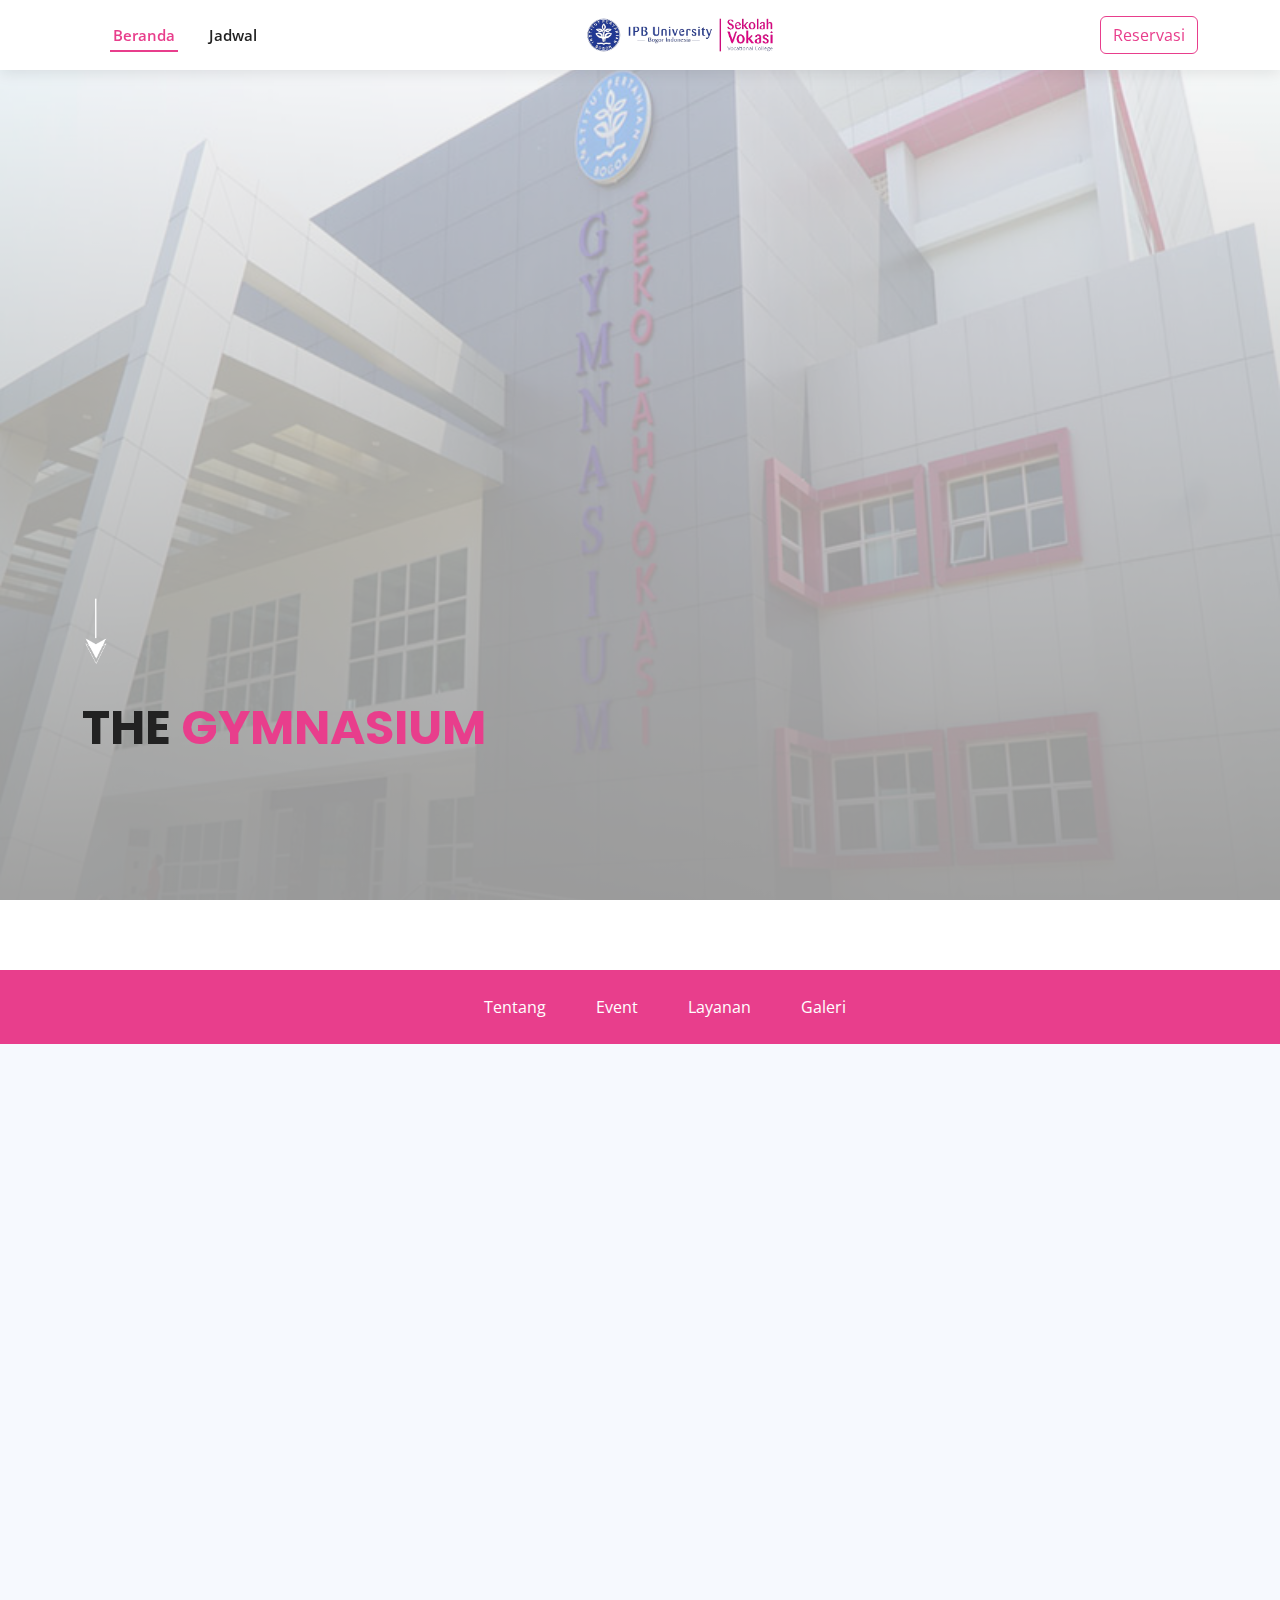
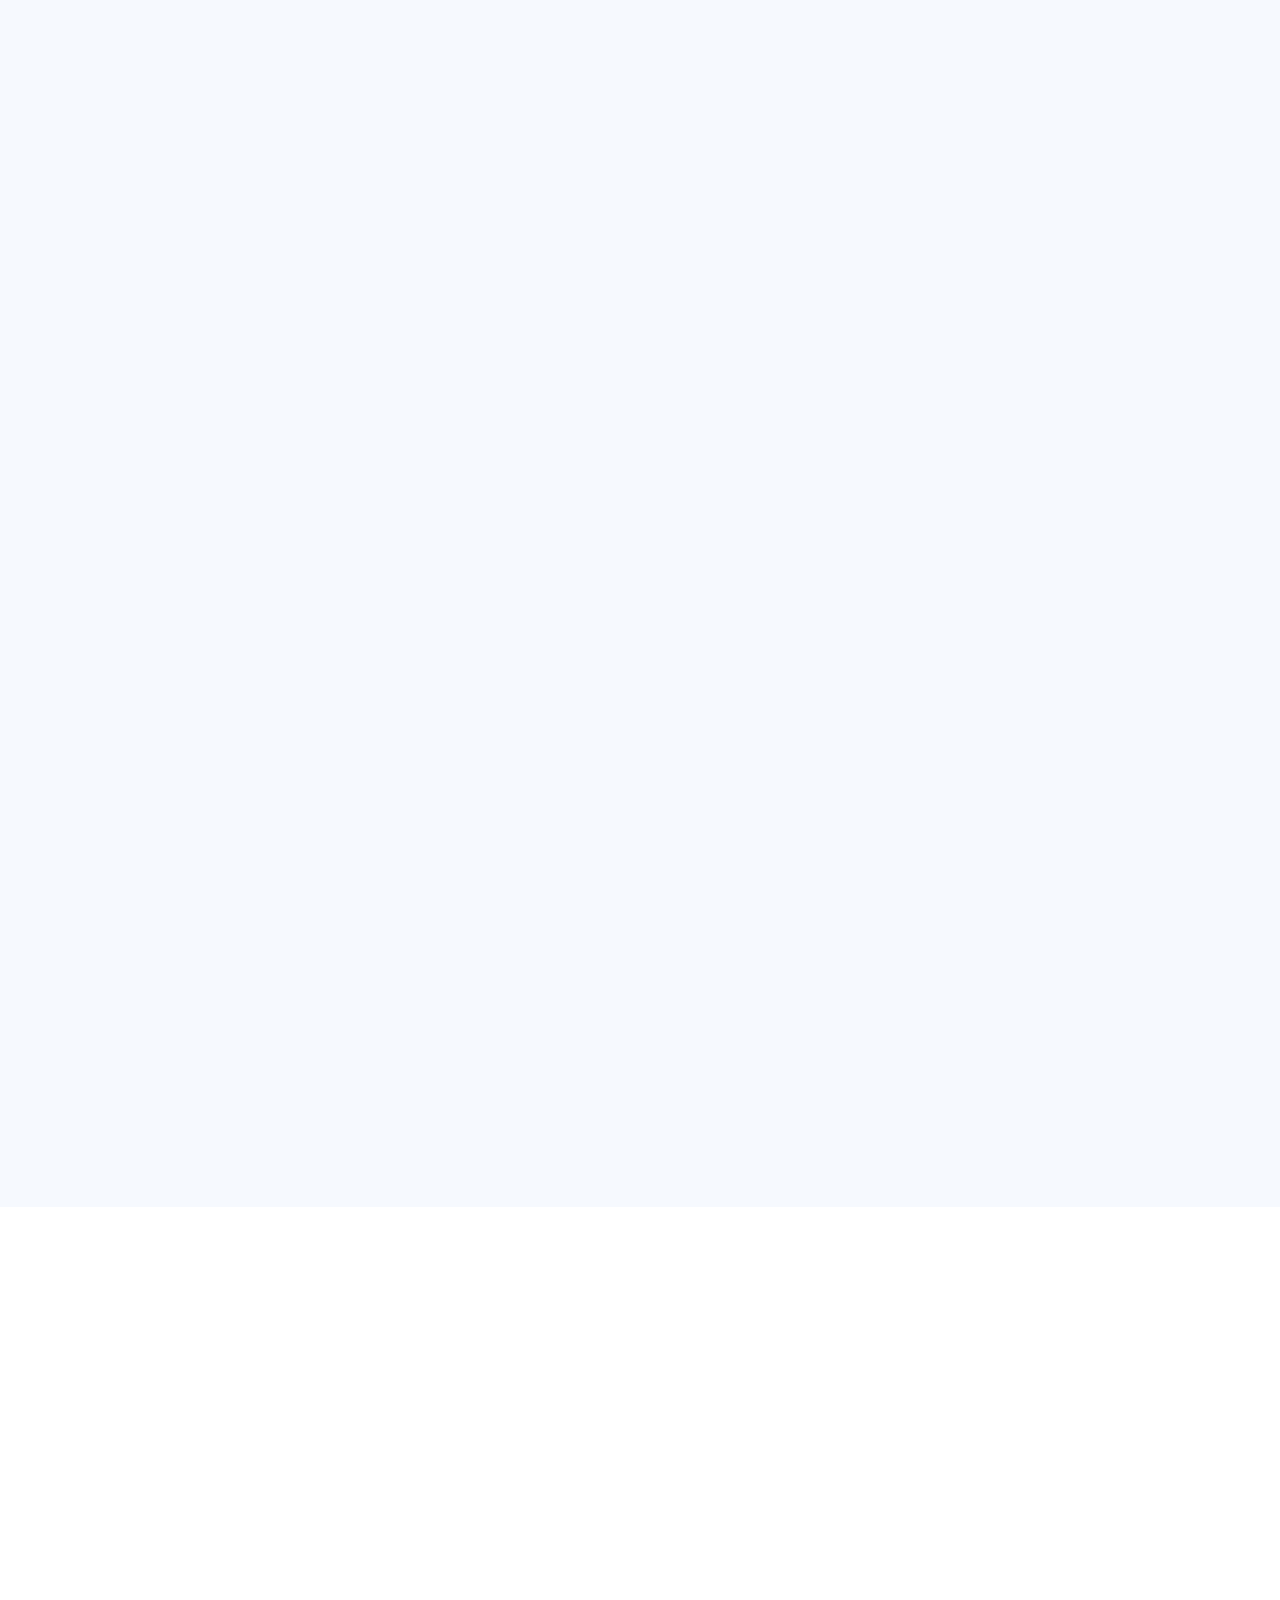
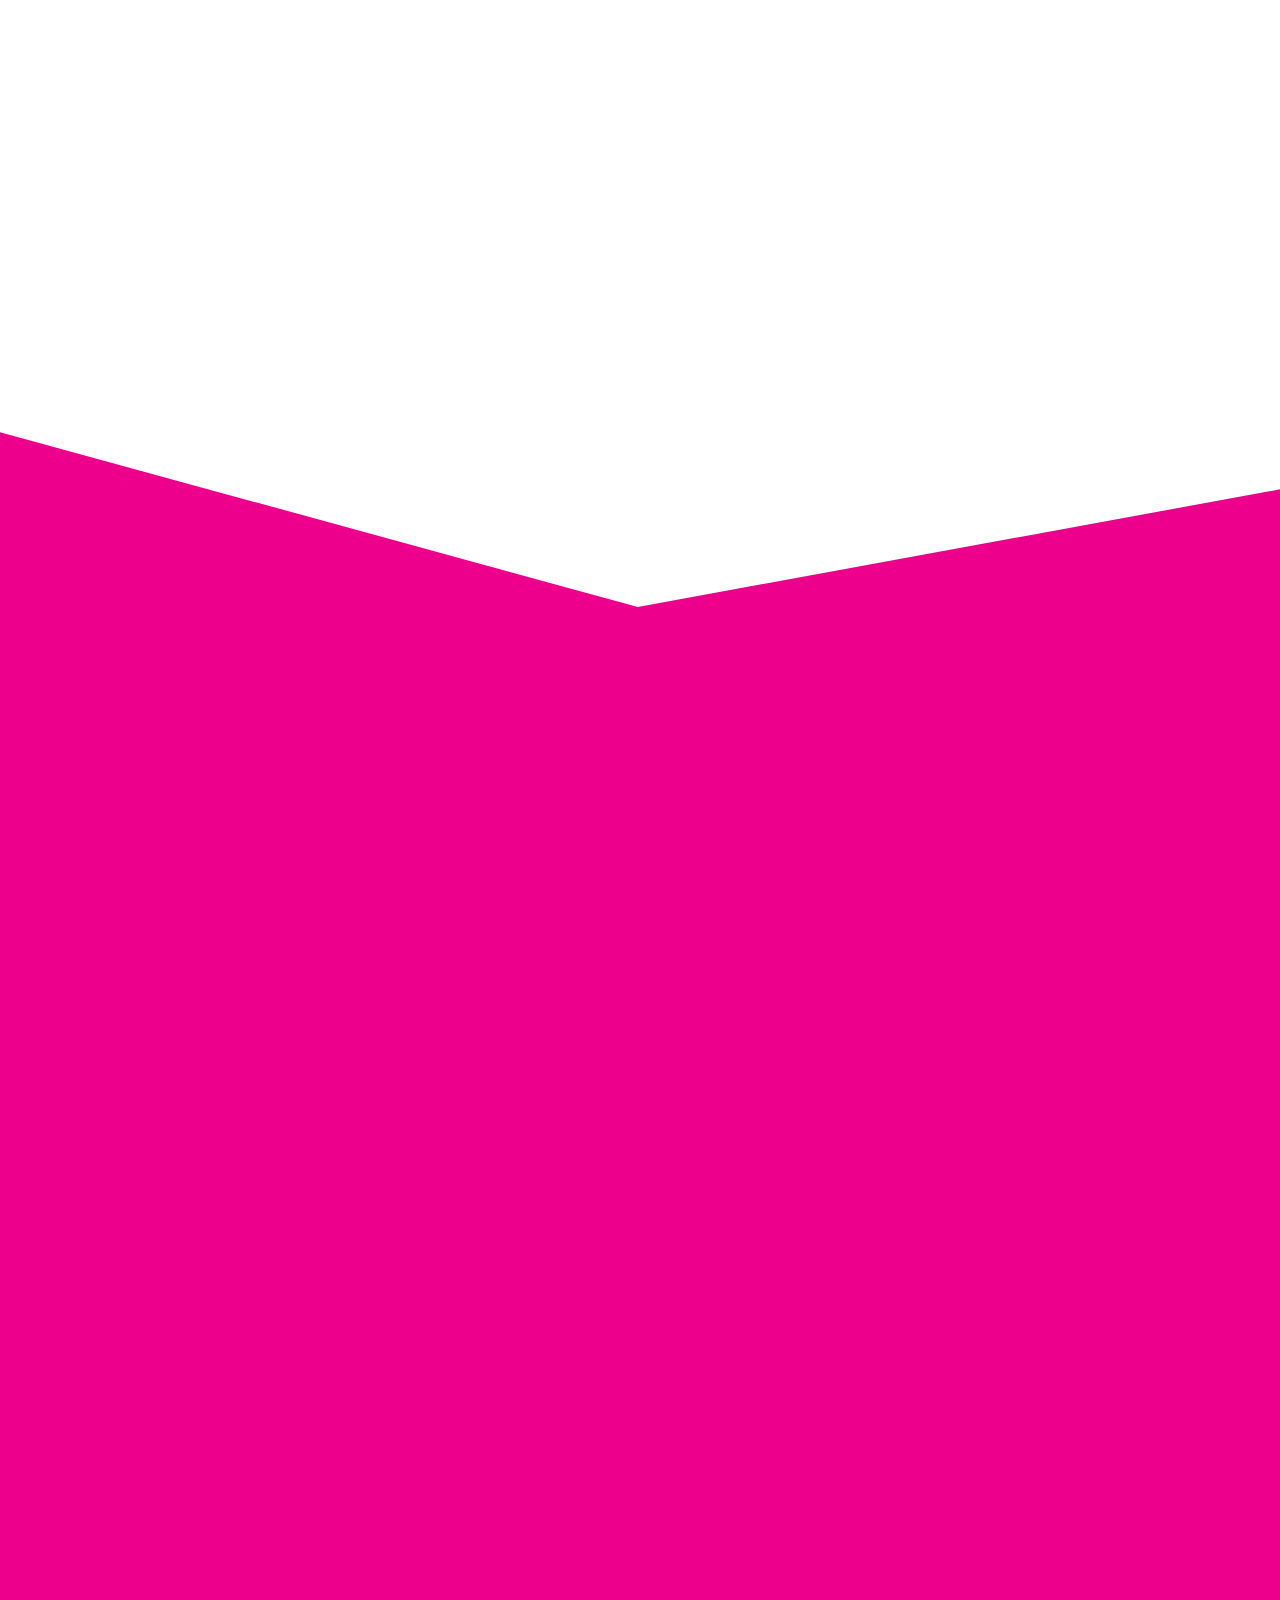
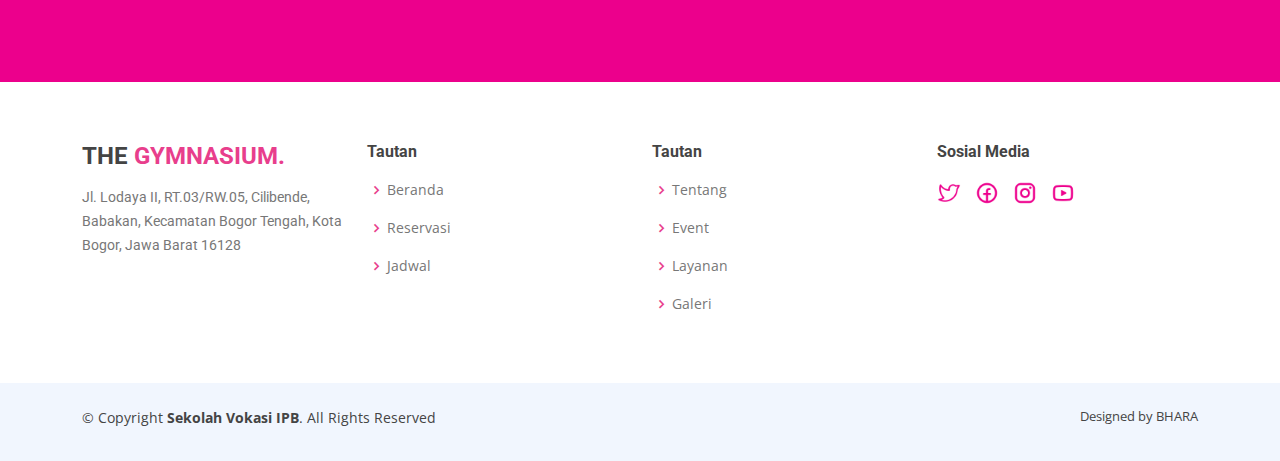
<file: index.html>
<!DOCTYPE html>
<html lang="en">

<head>
  <!-- FavIcon -->
  <link rel="shortcut icon" href="/img/Logo/Logo-IPB.png">
    
  <meta charset="utf-8">
  <meta content="width=device-width, initial-scale=1.0" name="viewport">

  <title>Website Gymnasium SV IPB</title>
  <meta content="" name="description">
  <meta content="" name="keywords">

    <!-- FavIcon -->
    <link rel="shortcut icon" href="../../img/Logo/Logo-IPB.png">

  <!-- Google Fonts -->
  <link href="https://fonts.googleapis.com/css?family=Open+Sans:300,300i,400,400i,600,600i,700,700i|Roboto:300,300i,400,400i,500,500i,600,600i,700,700i|Poppins:300,300i,400,400i,500,500i,600,600i,700,700i" rel="stylesheet">

  <!-- Vendor CSS Files -->
  <link href="assets/vendor/aos/aos.css" rel="stylesheet">
  <link href="assets/vendor/bootstrap/css/bootstrap.min.css" rel="stylesheet">
  <link href="assets/vendor/bootstrap-icons/bootstrap-icons.css" rel="stylesheet">
  <link href="assets/vendor/boxicons/css/boxicons.min.css" rel="stylesheet">
  <link href="assets/vendor/glightbox/css/glightbox.min.css" rel="stylesheet">
  <link href="assets/vendor/swiper/swiper-bundle.min.css" rel="stylesheet">
  <link rel="stylesheet" href="/bootstrap/css/bootstrap.min.css">

  <!-- Template Main CSS File -->
  <link href="assets/css/style.css" rel="stylesheet">

  <!-- Ini untuk button pink yaw -->
</head>



<body>

  <!-- ======= Header ======= -->
  <header id="header" class="d-flex align-items-center">
    <div class="container d-flex align-items-center justify-content-between">

      <nav id="navbar" class="navbar">
        <ul>
          <li><a class="nav-link scrollto active" href="#hero">Beranda</a></li>
          <li><a class="nav-link scrollto" href="jadwal.html">Jadwal</a></li>
        </ul>
        <i class="bi bi-list mobile-nav-toggle"></i>
      </nav>
      <!-- .navbar -->

      <a href="index.html" class="logo"><img src="assets/img/logosv.png" alt="" height="300"></a>
      
      <a target="_blank"  href="passenger.html"><button type="button" class="btn btn-outline-pink text-white">Reservasi</button></a>
    </div>
  </header>
  <!-- End Header -->

  <!-- ======= Hero Section ======= -->
  <section id="hero" class="d-flex align-items-center">
    <div class="hero container" data-aos="zoom-out" data-aos-delay="100">
      <img src="assets/img/panah.png" alt="Panah">
      <h1>THE <span>GYMNASIUM</span></h1>
    </div>
  </section>
  <!-- End Hero -->

  <div id="second-nav" class="fixed container fixed d-flex align-items-center" style="z-index: 99; position: relative;">
    <div id="navbar-sec" class="navbar-sec fixed mx-auto">
        <ul>
          <li><a class="nav-link scrollto" href="#about">Tentang</a></li>
          <li><a class="nav-link scrollto " href="#event">Event</a></li>
          <li><a class="nav-link scrollto" href="#services">Layanan</a></li>
          <li><a class="nav-link scrollto" href="#portfolio">Galeri</a></li>
        </ul>
      </div> 
  </div>



  <main id="main">

    <!-- ======= About Section ======= -->
    <section id="about" class="about section-bg">
      <div class="container" data-aos="fade-up">

        <div class="section-title">
          <h3>Welcome To <span>Gymnasium</span></h3>
        </div>

        <div class="row section-content">
          <div class="col-md-6" data-aos="fade-right" data-aos-delay="100">
            <img src="assets/img/gedung-gymnasium2.jpg" class="image-about" alt="">
          </div>
          <div class="col-md-6 pt-4 pt-lg-0 content d-flex flex-column content-about" data-aos="fade-up" data-aos-delay="100">
            <h3>Gymnasium</h3>
            <p class="fst-italic">
              Pada Rabu, 25/10/2023,
            </p>
            <p>Gedung Gymnasium Sekolah Vokasi IPB tidak hanya ditujukan untuk mendorong aktivitas fisik mahasiswa, tetapi juga menyediakan berbagai fasilitas untuk mendukung kegiatan civitas akademika. Ketua Komisi Healthy dan Lifestyle, Dr. Gatot Widodo, SPd., MPd., mengungkapkan bahwa gedung ini memiliki kapasitas 700 orang dan diresmikan pada 1 September lalu. Fasilitas gedung ini akan dilengkapi paling lambat pada bulan November, bersamaan dengan rencana penyelenggaraan turnamen futsal sebagai acara pertama.
              <br> <br>
              Selain turnamen futsal, Gedung Gymnasium yang terletak di Cilibende, Babakan, Kecamatan Bogor Tengah, juga akan digunakan untuk wisuda mahasiswa IPB pada bulan Desember. Sebelumnya, wisuda dilaksanakan di Graha Widya Wisuda (GWW), Kampus IPB Dramaga, namun kini dialihkan sementara ke Gedung Gymnasium karena renovasi di GWW. Dr. Gatot menyatakan bahwa lokasi Gedung Gymnasium yang strategis memudahkan calon wisudawan untuk hadir.   
              <br> <br>
              Meskipun fasilitasnya masih dilengkapi, Gedung Gymnasium sudah digunakan untuk kegiatan olahraga oleh civitas akademika Sekolah Vokasi IPB, seperti tenis meja, voli, dan berbagai aktivitas lainnya.              
            </p>
          </div>
        </div>

      </div>
    </section>
    <!-- End About Section -->


    <!-- ======= Event Section ======= -->
    <section id="event" class="team section-bg">
      <div class="container" data-aos="fade-up">

        <div class="section-title">
          <h3>Event</h3>
        </div>

        <div class="row">

          <div class="col-lg-3 col-md-6 d-flex align-items-stretch" data-aos="fade-up" data-aos-delay="100">
            <div class="member">
              <div class="member-img">
                <img src="assets/img/event-1.jpg" class="img-fluid img-event" alt="">
              </div>
              <div class="member-info">
                <h4>Lomba Nasional</h4>
              </div>
            </div>
          </div>

          <div class="col-lg-3 col-md-6 d-flex align-items-stretch" data-aos="fade-up" data-aos-delay="200">
            <div class="member">
              <div class="member-img">
                <img src="assets/img/event-2.jpg" class="img-fluid img-event" alt="">
              </div>
              <div class="member-info">
                <h4>Lomba Futsal</h4>
              </div>
            </div>
          </div>

          <div class="col-lg-3 col-md-6 d-flex align-items-stretch" data-aos="fade-up" data-aos-delay="300">
            <div class="member">
              <div class="member-img">
                <img src="assets/img/event-3.jpg" class="img-fluid img-event" alt="">
              </div>
              <div class="member-info">
                <h4>Lomba Tenis Meja</h4>
              </div>
            </div>
          </div>

          <div class="col-lg-3 col-md-6 d-flex align-items-stretch" data-aos="fade-up" data-aos-delay="400">
            <div class="member">
              <div class="member-img">
                <img src="assets/img/event-2.jpg" class="img-fluid img-event" alt="">
              </div>
              <div class="member-info">
                <h4>Lomba bulutangkis</h4>
              </div>
            </div>
          </div>

        </div>

      </div>
    </section>
    <!-- End Event Section -->

    <!-- ======= Services Section ======= -->
    <section id="services" class="services">
      <div class="container" data-aos="fade-up">

        <div class="section-title">
          <h3>Layanan</h3>
        </div>

        <div class="row">
          <div class="col-lg-4 col-md-6 d-flex align-items-stretch" data-aos="zoom-in" data-aos-delay="100">
            <div class="icon-box">
              <div class="icon"><i class="bx bxl-dribbble"></i></div>
              <h4><a href="">Basket</a></h4>
              <p>Olahraga adalah aktivitas fisik yang dilakukan secara teratur dengan tujuan untuk meningkatkan kesehatan, kebugaran, dan keterampilan atletik</p>
              <br>
              <div class="row harga-section">
                <div class="col-sm-6">
                  <p>Tarif IPB</p>
                  <p><span class="harga">Rp.400.000</span></p>
              </div>
                <div class="col-sm-6">
                    <p>Tarif Non-IPB</p>
                    <p><span class="harga">Rp.500.000</span></p>
                </div>
              </div>
            </div>
          </div>

          <div class="col-lg-4 col-md-6 d-flex align-items-stretch mt-4 mt-md-0" data-aos="zoom-in" data-aos-delay="200">
            <div class="icon-box">
              <div class="icon"><i class="bi bi-buildings"></i></div>
              <h4><a href="">Gedung Gymnasium</a></h4>
              <p>
                Gedung yang digunakan untuk acara pernikahan atau konser biasanya dirancang untuk menciptakan atmosfer yang istimewa dan memukau</p>
              <br>
              <div class="row harga-section">
                <div class="col-sm-6">
                  <p>Tarif IPB</p>
                  <p><span class="harga">Rp.5.000.000</span></p>
              </div>
                <div class="col-sm-6">
                    <p>Tarif Non-IPB</p>
                    <p><span class="harga">Rp.6.000.000</span></p>
                </div>
              </div>
            </div>
          </div>

          <div class="col-lg-4 col-md-6 d-flex align-items-stretch mt-4 mt-lg-0" data-aos="zoom-in" data-aos-delay="300">
            <div class="icon-box">
              <div class="icon"><i class="bi bi-pin-map"></i></div>
              <h4><a href="">Tennis Meja</a></h4>
              <p>Olahraga adalah aktivitas fisik yang dilakukan secara teratur dengan tujuan untuk meningkatkan kesehatan, kebugaran, dan keterampilan atletik</p>
              <br>
              <div class="row harga-section">
                <div class="col-sm-6">
                  <p>Tarif IPB</p>
                  <p><span class="harga">Rp.30.000</span></p>
              </div>
                <div class="col-sm-6">
                    <p>Tarif Non-IPB</p>
                    <p><span class="harga">Rp.90.000</span></p>
                </div>
              </div>
            </div>
          </div>

        </div>

      </div>
    </section>
    <!-- End Services Section -->

    <!-- ======= Portfolio Section ======= -->
    <section id="portfolio" class="portfolio">
      <div class="container bg-portfolio" data-aos="fade-up">

        <div class="section-title">
          <h3>Galeri</h3>
        </div>

        <div class="row" data-aos="fade-up" data-aos-delay="100">
          <div class="col-lg-12 d-flex justify-content-center">
          </div>
        </div>

        <div class="row portfolio-container" data-aos="fade-up" data-aos-delay="200">


          <div class="col-lg-4 col-md-6 portfolio-item">
            <img src="assets/img/dokum/lapangan3-gymnasium.jpg" class="img-fluid" alt="">
          </div>

          <div class="col-lg-4 col-md-6 portfolio-item">
            <img src="assets/img/dokum/gedung-gymnasium.jpg" class="img-fluid" alt="">
          </div>

          <div class="col-lg-4 col-md-6 portfolio-item">
            <img src="assets/img/dokum/tribbun-Gymnasium.jpg" class="img-fluid" alt="">
          </div>

          <div class="col-lg-4 col-md-6 portfolio-item">
            <img src="assets/img/dokum/tenis.jpg" class="img-fluid" alt="">
          </div>

          <div class="col-lg-4 col-md-6 portfolio-item">
            <img src="assets/img/dokum/vip.jpg" class="img-fluid" alt="">
          </div>

          <div class="col-lg-4 col-md-6 portfolio-item">
            <img src="assets/img/dokum/kantin.jpg" class="img-fluid" alt="">
          </div>

          <div class="col-lg-4 col-md-6 portfolio-item">
            <img src="assets/img/dokum/view.jpg" class="img-fluid" alt="">
          </div>

          <div class="col-lg-4 col-md-6 portfolio-item">
            <img src="assets/img/dokum/toilet.jpg" class="img-fluid" alt="">
          </div>

          <div class="col-lg-4 col-md-6 portfolio-item">
            <img src="assets/img/dokum/view2.jpg" class="img-fluid" alt="">
          </div>

        </div>

      </div>
    </section><!-- End Portfolio Section -->

  </main>
  <!-- End #main -->

  <!-- ======= Footer ======= -->
  <footer id="footer">

    <div class="footer-top">
      <div class="container">
        <div class="row">

            <div class="col-lg-3 col-md-6 footer-contact">
            <h3>THE <span>GYMNASIUM.</span></h3>
            <p>
              Jl. Lodaya II, RT.03/RW.05, Cilibende, Babakan, Kecamatan Bogor Tengah, Kota Bogor, Jawa Barat 16128 
            </p>
          </div>

          <div class="col-lg-3 col-md-6 footer-links">
            <h4>Tautan</h4>
            <ul>
              <li><i class="bx bx-chevron-right"></i> <a href="#hero">Beranda</a></li>
              <li><i class="bx bx-chevron-right"></i> <a href="passenger.html">Reservasi</a></li>
              <li><i class="bx bx-chevron-right"></i> <a href="jadwal.html">Jadwal</a></li>
            </ul>
          </div>

          <div class="col-lg-3 col-md-6 footer-links">
            <h4>Tautan</h4>
            <ul>
              <li><i class="bx bx-chevron-right"></i> <a href="#about">Tentang</a></li>
              <li><i class="bx bx-chevron-right"></i> <a href="#event">Event</a></li>
              <li><i class="bx bx-chevron-right"></i> <a href="#services">Layanan</a></li>
              <li><i class="bx bx-chevron-right"></i> <a href="#portfolio">Galeri</a></li>
            </ul>
          </div>

          <div class="col-lg-3 col-md-6 footer-links">
            <h4>Sosial Media</h4>
            <div>
              <a target="_blank" href="https://x.com/vokasiipb" class="twitter"><img src="assets/img/twitter.png" alt="Twitter" class="social-icon"></a>
              <a target="_blank" href="https://youtube.com/@sv-ipbuniversity9662?si=KYnVD54E1FIzXDjw" class="facebook"><img src="assets/img/facebook.png" alt="Facebook" class="social-icon"></a>
              <a target="_blank" href="https://www.instagram.com/sekolahvokasiipb/" class="instagram"><img src="assets/img/instagram.png" alt="Instagram" class="social-icon"></a>
              <a target="_blank" href="https://www.facebook.com/vokasiipb" class="youtube"><img src="assets/img/youtube.png" alt="Youtube" class="social-icon"></a>
            </div>
          </div>             

        </div>
      </div>
    </div>

    <div class="container py-4">
      <div class="copyright">
        &copy; Copyright <strong><span>Sekolah Vokasi IPB</span></strong>. All Rights Reserved
      </div>
      <div class="credits">
        Designed by BHARA
      </div>
    </div>
  </footer><!-- End Footer -->

  <div id="preloader"></div>
  <a href="#" class="back-to-top d-flex align-items-center justify-content-center"><i class="bi bi-arrow-up-short"></i></a>

  <!-- Vendor JS Files -->
  <script src="assets/vendor/purecounter/purecounter_vanilla.js"></script>
  <script src="assets/vendor/aos/aos.js"></script>
  <script src="assets/vendor/bootstrap/js/bootstrap.bundle.min.js"></script>
  <script src="assets/vendor/glightbox/js/glightbox.min.js"></script>
  <script src="assets/vendor/isotope-layout/isotope.pkgd.min.js"></script>
  <script src="assets/vendor/swiper/swiper-bundle.min.js"></script>
  <script src="assets/vendor/waypoints/noframework.waypoints.js"></script>
  <script src="assets/vendor/php-email-form/validate.js"></script>

  <!-- Template Main JS File -->
  <script src="assets/js/main.js"></script>

  <script>
    window.addEventListener('scroll', function() {
      var stickyDiv = document.getElementById('sticky-div');
      var headerHeight = document.getElementById('header').offsetHeight;
      var stickyDivTop = stickyDiv.offsetTop;
  
      if (window.scrollY > (stickyDivTop - headerHeight)) {
        stickyDiv.classList.add('fixed');
      } else {
        stickyDiv.classList.remove('fixed');
      }
    });
  </script>
</body>

</html>
</file>
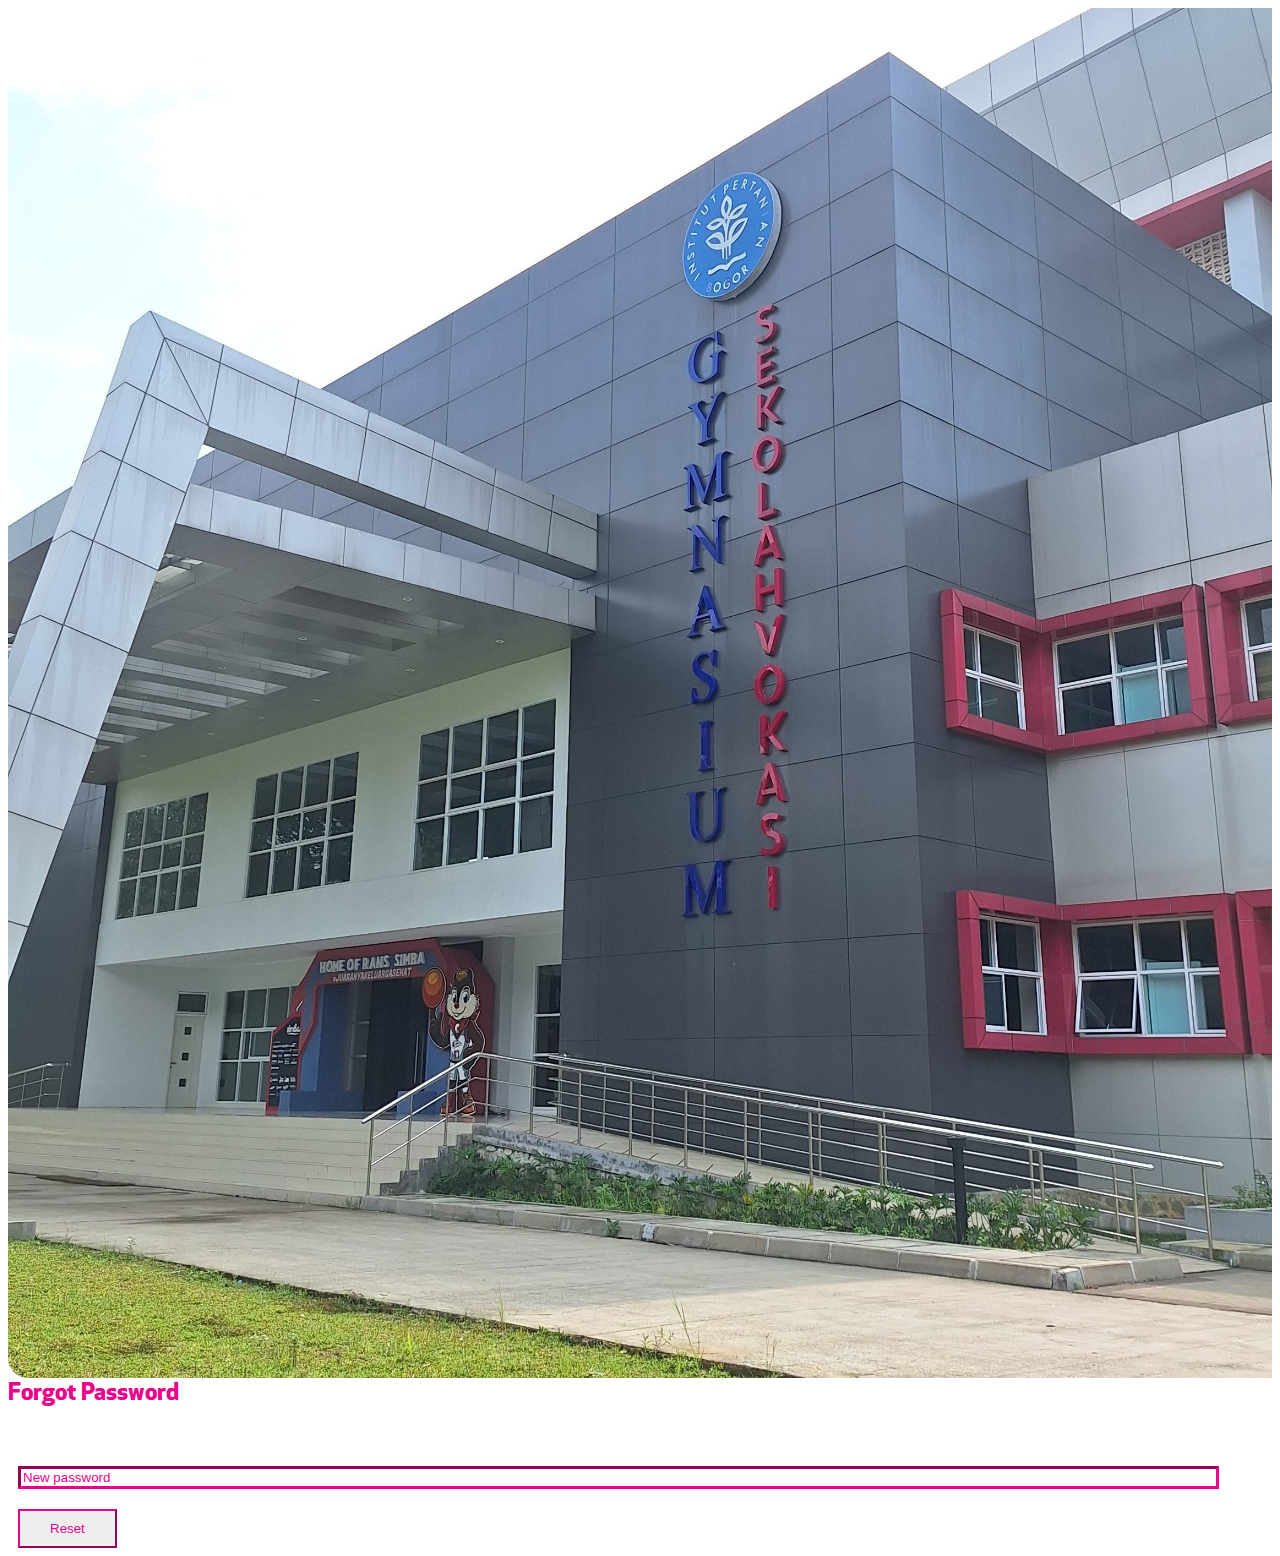
<file: HTML/forgotPassword/index.html>
<!doctype html>
<html lang="en">
  <head>
    <!-- FavIcon -->
    <link rel="shortcut icon" href="../../img/Logo/Logo-IPB.png">

    <meta charset="utf-8">
    <meta name="viewport" content="width=device-width, initial-scale=1">
    <title>Gymnasium IPB</title>

    <!-- CSS -->
    <link rel="stylesheet" href="../../CSS/auth.css">
    <link href="https://cdn.jsdelivr.net/npm/bootstrap@5.0.2/dist/css/bootstrap.min.css" rel="stylesheet" integrity="sha384-EVSTQN3/azprG1Anm3QDgpJLIm9Nao0Yz1ztcQTwFspd3yD65VohhpuuCOmLASjC" crossorigin="anonymous">
  </head>
  <body>
  <section id="login">
    <div class="container my-5 custom-rounded shadow-lg" >
      <div class="row">
        <div class="col-md-5 image-section">
            <img src="../../img/Galeri/gedung-gymnasium3.jpg" alt="gedung gymnasium" class="image-login custom-rounded-start-2">
        </div>
        <div class="col-md-7 input-section my-auto">
            <h2 class="text-center">Forgot Password</h2>
            <form action="" class="form">
                <div class="emai">
                   <input class="email form-control form-control-lg" type="password" placeholder="New password" aria-label=".form-control-lg example" required>
                </div>
                <a href="../ResetPassword/index.html"><button type="button" class="btn btn-outline-primary btn-login mt-4">Reset</button></a>
            </form>
        </div>
      </div>
    </div>
  </section>


  <script src="https://cdn.jsdelivr.net/npm/bootstrap@5.0.2/dist/js/bootstrap.bundle.min.js" integrity="sha384-MrcW6ZMFYlzcLA8Nl+NtUVF0sA7MsXsP1UyJoMp4YLEuNSfAP+JcXn/tWtIaxVXM" crossorigin="anonymous"></script>
  </body>
</html>
</file>
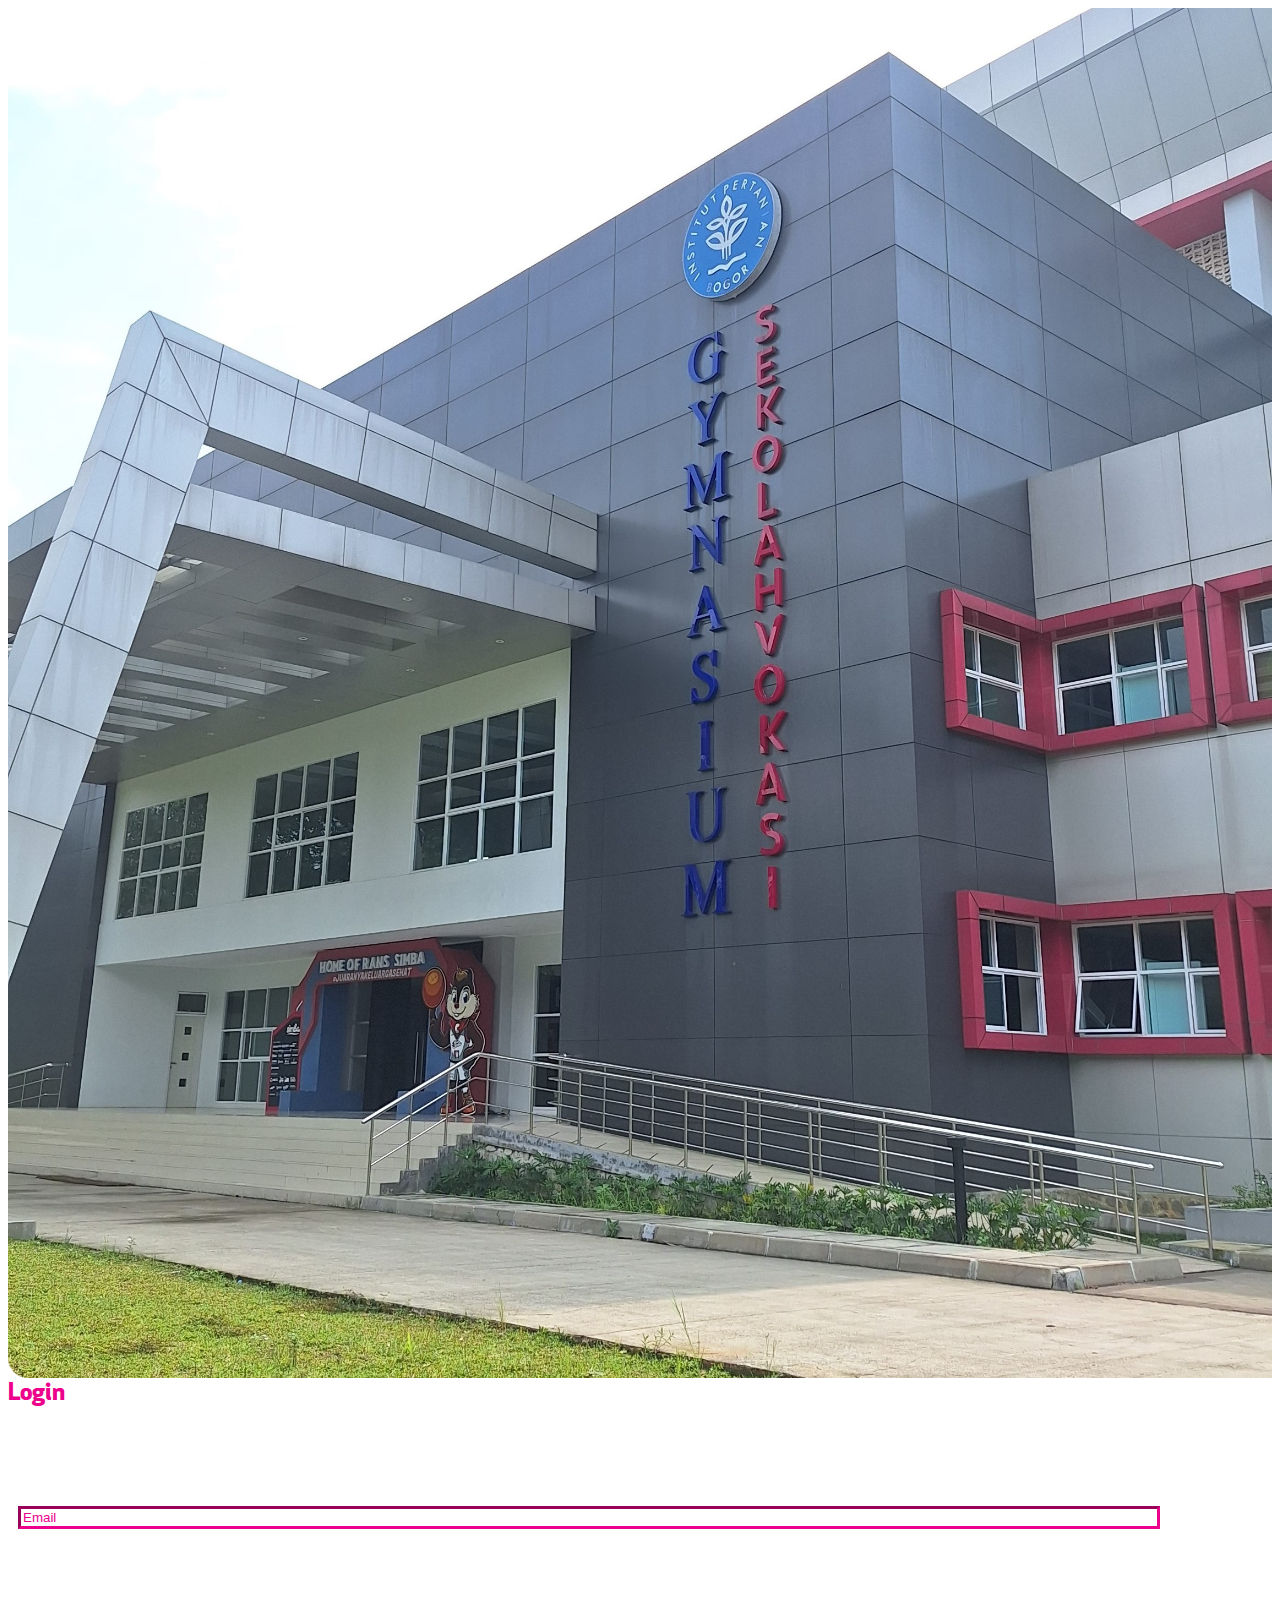
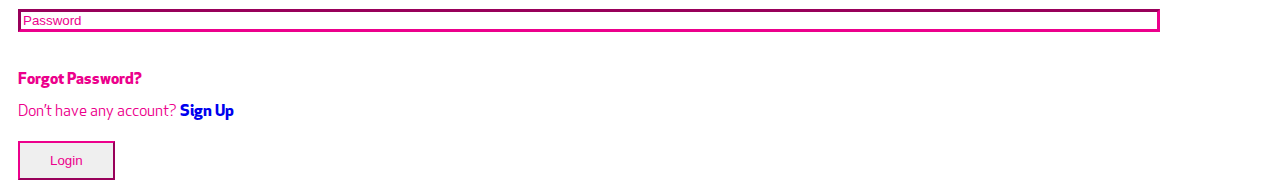
<file: HTML/login/index.html>
<!doctype html>
<html lang="en">
  <head>
    <!-- FavIcon -->
    <link rel="shortcut icon" href="../../img/Logo/Logo-IPB.png">

    <meta charset="utf-8">
    <meta name="viewport" content="width=device-width, initial-scale=1">
    <title>Gymnasium IPB</title>

    <!-- CSS -->
    <link rel="stylesheet" href="../../CSS/auth.css">
    <link href="https://cdn.jsdelivr.net/npm/bootstrap@5.0.2/dist/css/bootstrap.min.css" rel="stylesheet" integrity="sha384-EVSTQN3/azprG1Anm3QDgpJLIm9Nao0Yz1ztcQTwFspd3yD65VohhpuuCOmLASjC" crossorigin="anonymous">
  </head>
  <body>
  <section id="login">
    <div class="container my-5 custom-rounded shadow-lg" >
      <div class="row">
        <div class="col-md-5 image-section">
            <img src="../../img/Galeri/gedung-gymnasium3.jpg" alt="gedung gymnasium" class="image-login custom-rounded-start-2">
        </div>
        <div class="col-md-7 input-section my-auto">
            <h2 class="text-center">Login</h2>
            <form action="../../book.html" class="form" method="GET">
                <div class="email">
                   <input class="email form-control form-control-lg" type="email" placeholder="Email" aria-label=".form-control-lg example" required>
                </div>
                <div class="password">
                    <input class="password form-control form-control-lg" type="password" placeholder="Password" aria-label=".form-control-lg example" required>
                </div>
                <p class="fw-bold mb-1" style="font-family: 'apex-bold';"><a href="../forgotPassword/index.html" style="font-family: 'apex-bold'; color: #EC008C;">Forgot Password?</a></p>
                <p>Don’t have any account? <a href="../signUp/index.html" class="fw-bold" style="font-family: 'apex-bold'; text-decoration: none;">Sign Up</a></p>
                <button type="submit" class="btn btn-outline-primary btn-login">Login</button>
                <!-- Masih pake a href ya mas -->
            </form>
        </div>
      </div>
    </div>
  </section>


    <script src="https://cdn.jsdelivr.net/npm/bootstrap@5.0.2/dist/js/bootstrap.bundle.min.js" integrity="sha384-MrcW6ZMFYlzcLA8Nl+NtUVF0sA7MsXsP1UyJoMp4YLEuNSfAP+JcXn/tWtIaxVXM" crossorigin="anonymous"></script>
  </body>
</html>
</file>
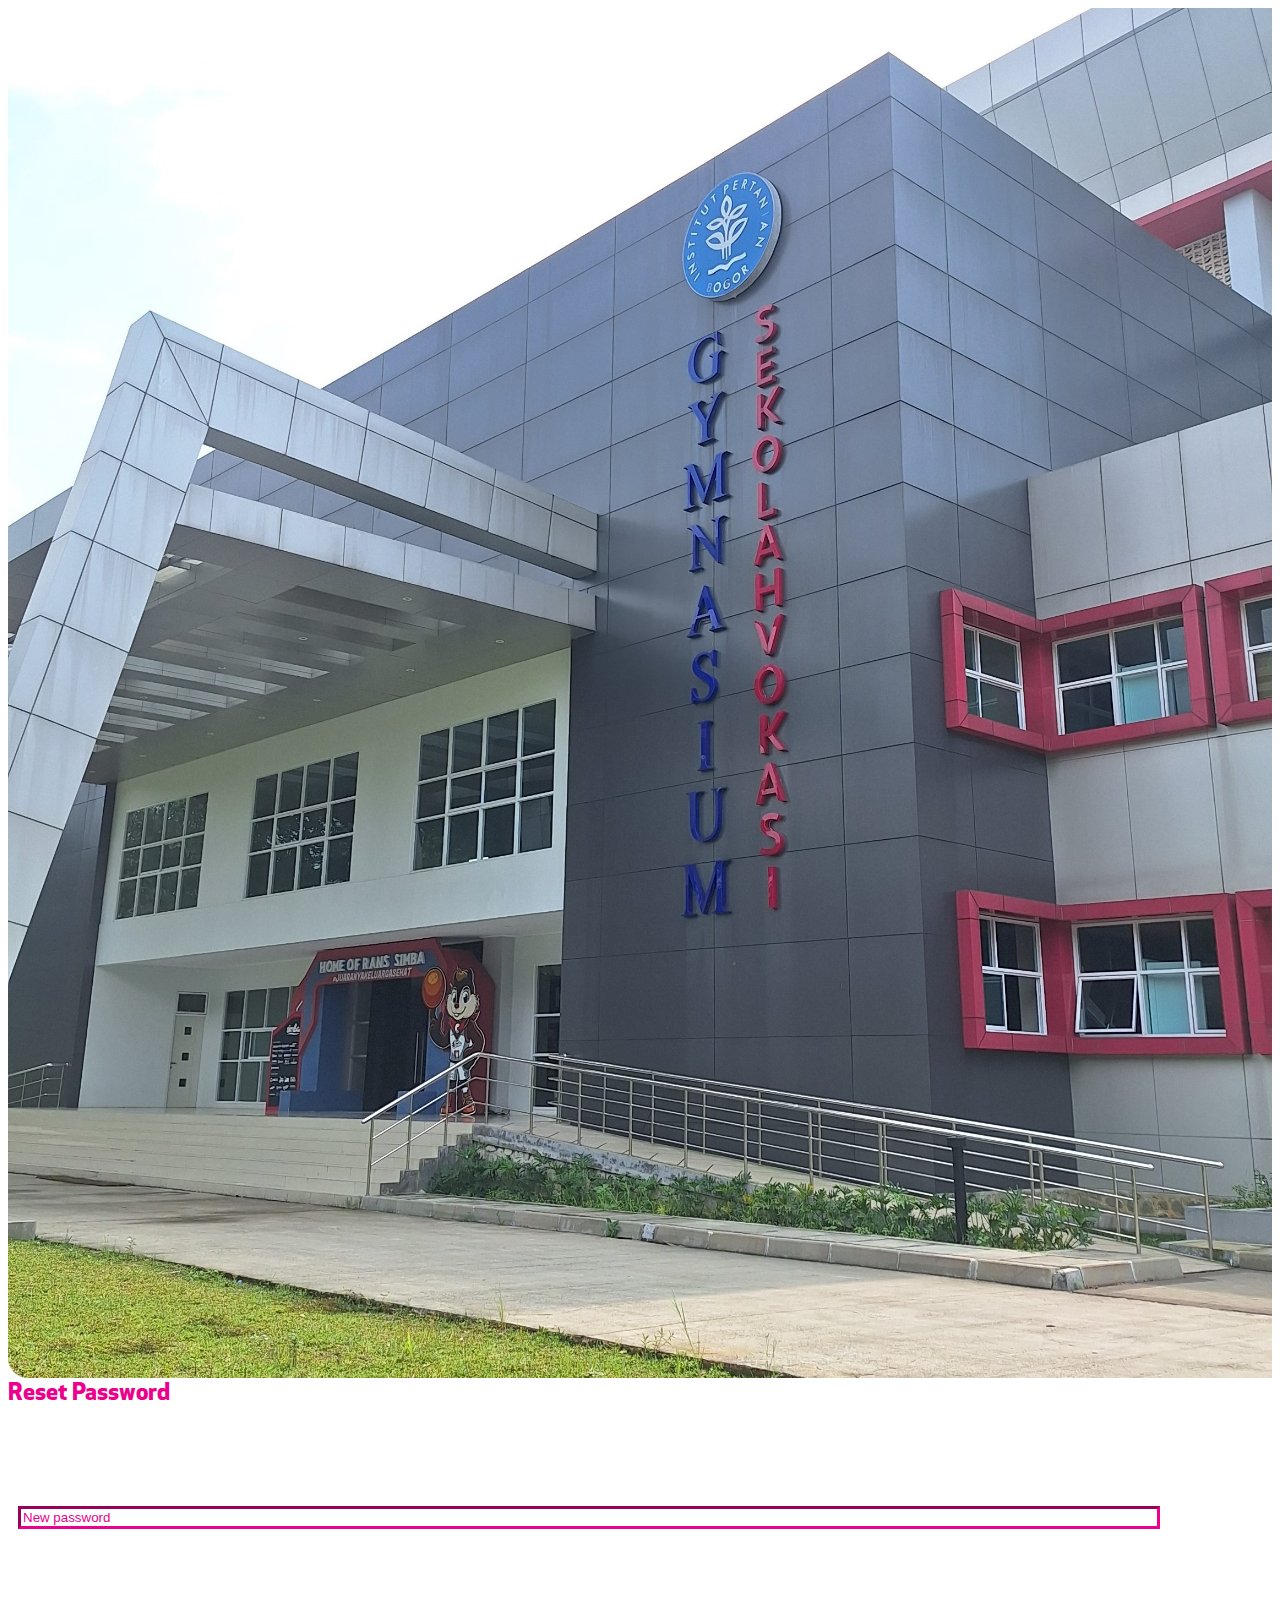
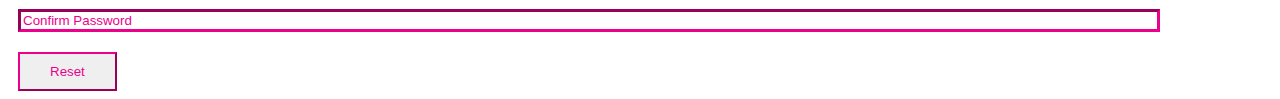
<file: HTML/ResetPassword/index.html>
<!doctype html>
<html lang="en">
  <head>
    <!-- FavIcon -->
    <link rel="shortcut icon" href="../../img/Logo/Logo-IPB.png">

    <meta charset="utf-8">
    <meta name="viewport" content="width=device-width, initial-scale=1">
    <title>Gymnasium IPB</title>

    <!-- CSS -->
    <link rel="stylesheet" href="../../CSS/auth.css">
    <link href="https://cdn.jsdelivr.net/npm/bootstrap@5.0.2/dist/css/bootstrap.min.css" rel="stylesheet" integrity="sha384-EVSTQN3/azprG1Anm3QDgpJLIm9Nao0Yz1ztcQTwFspd3yD65VohhpuuCOmLASjC" crossorigin="anonymous">
  </head>
  <body>
  <section id="login">
    <div class="container my-5 custom-rounded shadow-lg" >
      <div class="row">
        <div class="col-md-5 image-section">
            <img src="../../img/Galeri/gedung-gymnasium3.jpg" alt="gedung gymnasium" class="image-login custom-rounded-start-2">
        </div>
        <div class="col-md-7 input-section my-auto">
            <h2 class="text-center">Reset Password</h2>
            <form action="" class="form">
                <div class="newPassword">
                   <input class="newPassword form-control form-control-lg" type="password" placeholder="New password" aria-label=".form-control-lg example" required>
                </div>
                <div class="confirmPassword">
                    <input class="confirmPassword form-control form-control-lg" type="password" placeholder="Confirm Password" aria-label=".form-control-lg example" required>
                </div>
                <button type="button" class="btn btn-outline-primary btn-login mt-4">Reset</button>
            </form>
        </div>
      </div>
    </div>
  </section>


    <script src="https://cdn.jsdelivr.net/npm/bootstrap@5.0.2/dist/js/bootstrap.bundle.min.js" integrity="sha384-MrcW6ZMFYlzcLA8Nl+NtUVF0sA7MsXsP1UyJoMp4YLEuNSfAP+JcXn/tWtIaxVXM" crossorigin="anonymous"></script>
  </body>
</html>
</file>
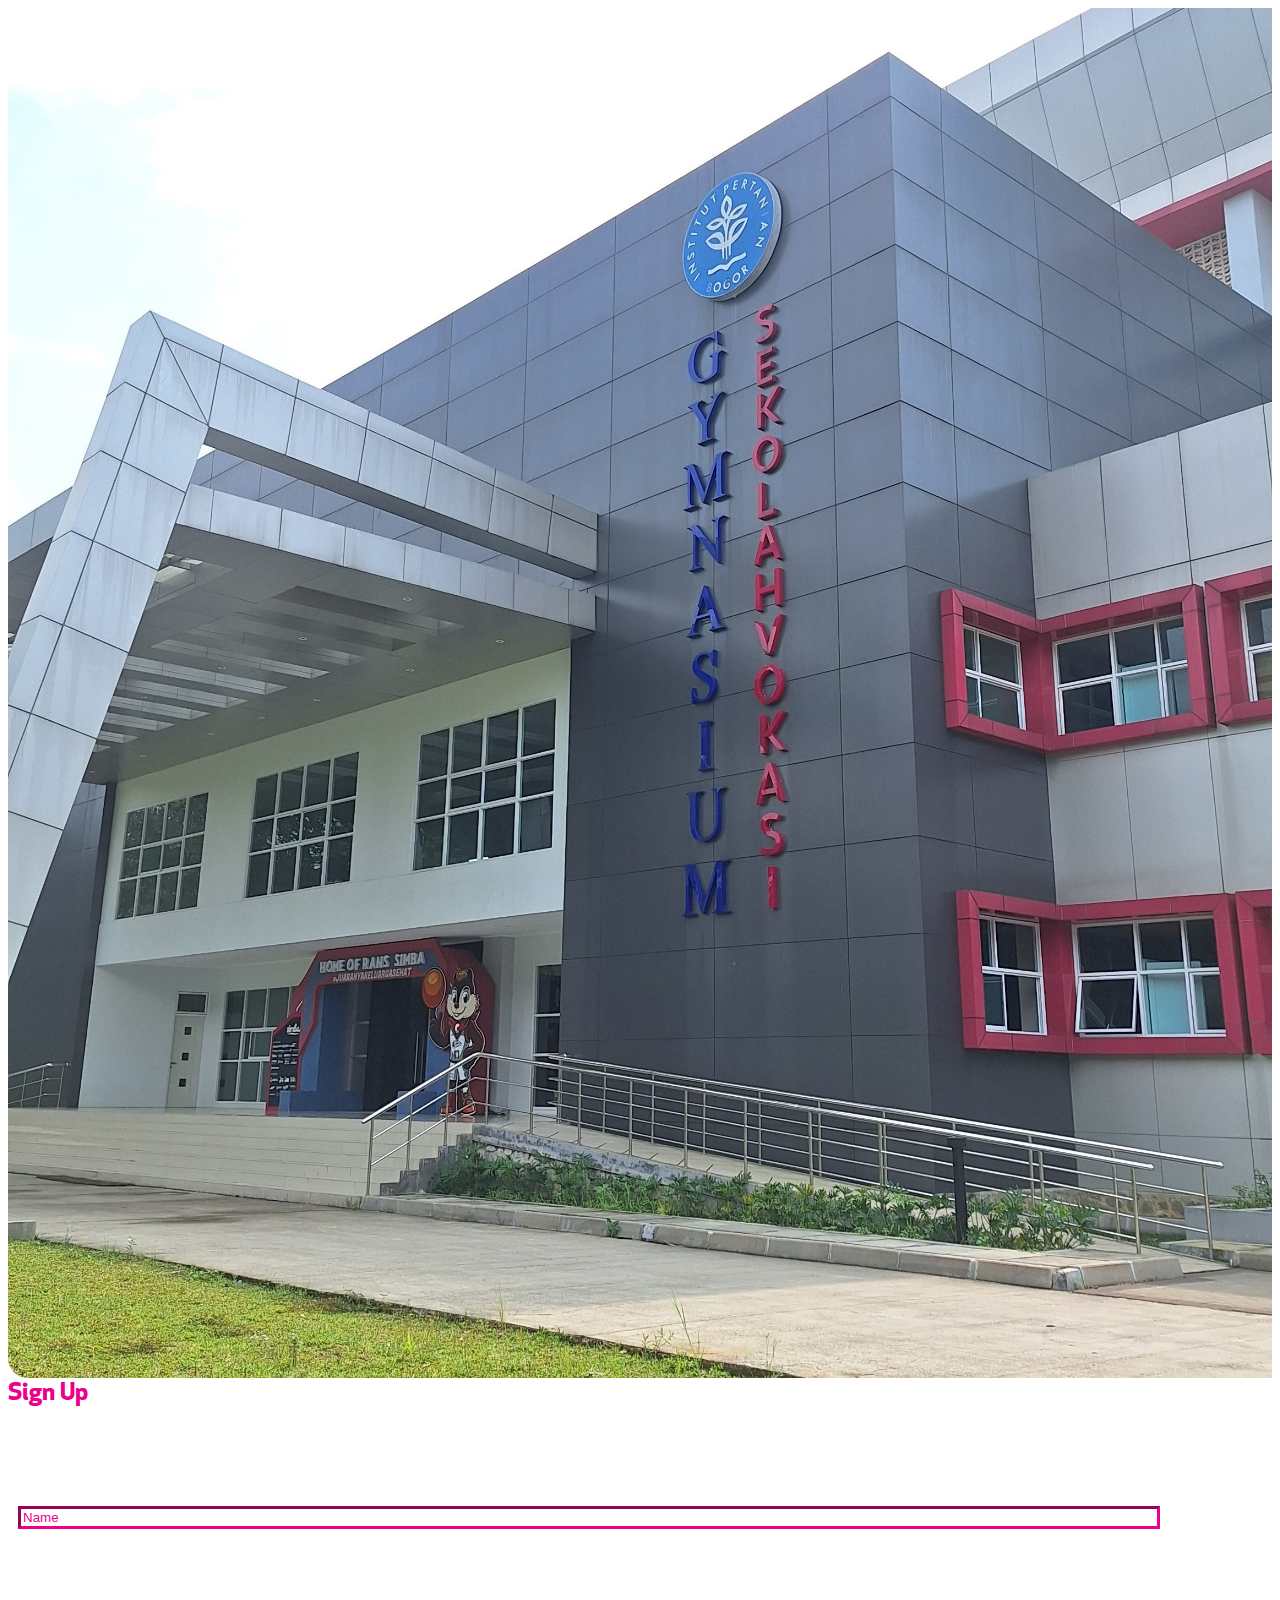
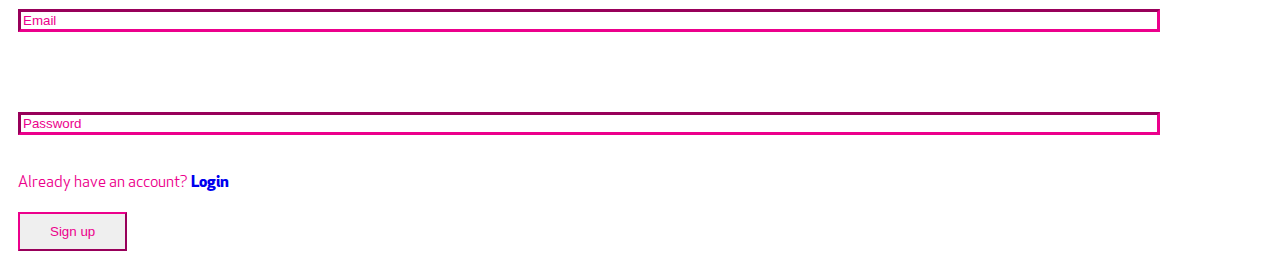
<file: HTML/signUp/index.html>
<!doctype html>
<html lang="en">
  <head>
    <!-- FavIcon -->
    <link rel="shortcut icon" href="../../img/Logo/Logo-IPB.png">

    <meta charset="utf-8">
    <meta name="viewport" content="width=device-width, initial-scale=1">
    <title>Gymnasium IPB</title>

    <!-- CSS -->
    <link rel="stylesheet" href="../../CSS/auth.css">
    <link href="https://cdn.jsdelivr.net/npm/bootstrap@5.0.2/dist/css/bootstrap.min.css" rel="stylesheet" integrity="sha384-EVSTQN3/azprG1Anm3QDgpJLIm9Nao0Yz1ztcQTwFspd3yD65VohhpuuCOmLASjC" crossorigin="anonymous">
  </head>
  <body>
  <section id="login">
    <div class="container my-5 custom-rounded shadow-lg" >
      <div class="row">
        <div class="col-md-5 image-section">
            <img src="../../img/Galeri/gedung-gymnasium3.jpg" alt="gedung gymnasium" class="image-login custom-rounded-start-2">
        </div>
        <div class="col-md-7 input-section my-auto">
            <h2 class="text-center">Sign Up</h2>
            <form action="" class="form">
                <div class="name">
                    <input class="name form-control form-control-lg" type="text" placeholder="Name" aria-label=".form-control-lg example" required>
                </div>
                <div class="email">
                   <input class="email form-control form-control-lg" type="email" placeholder="Email" aria-label=".form-control-lg example" required>
                </div>
                <div class="password">
                    <input class="password form-control form-control-lg" type="password" placeholder="Password" aria-label=".form-control-lg example" required>
                </div>
                <p class="">Already have an account?<a href="../login/index.html" class="fw-bold" style="font-family: 'apex-bold'; text-decoration: none;"> Login</a></p>
                <button type="button" class="btn btn-outline-primary btn-login">Sign up</button>
            </form>
        </div>
      </div>
    </div>
  </section>


    <script src="https://cdn.jsdelivr.net/npm/bootstrap@5.0.2/dist/js/bootstrap.bundle.min.js" integrity="sha384-MrcW6ZMFYlzcLA8Nl+NtUVF0sA7MsXsP1UyJoMp4YLEuNSfAP+JcXn/tWtIaxVXM" crossorigin="anonymous"></script>
  </body>
</html>
</file>
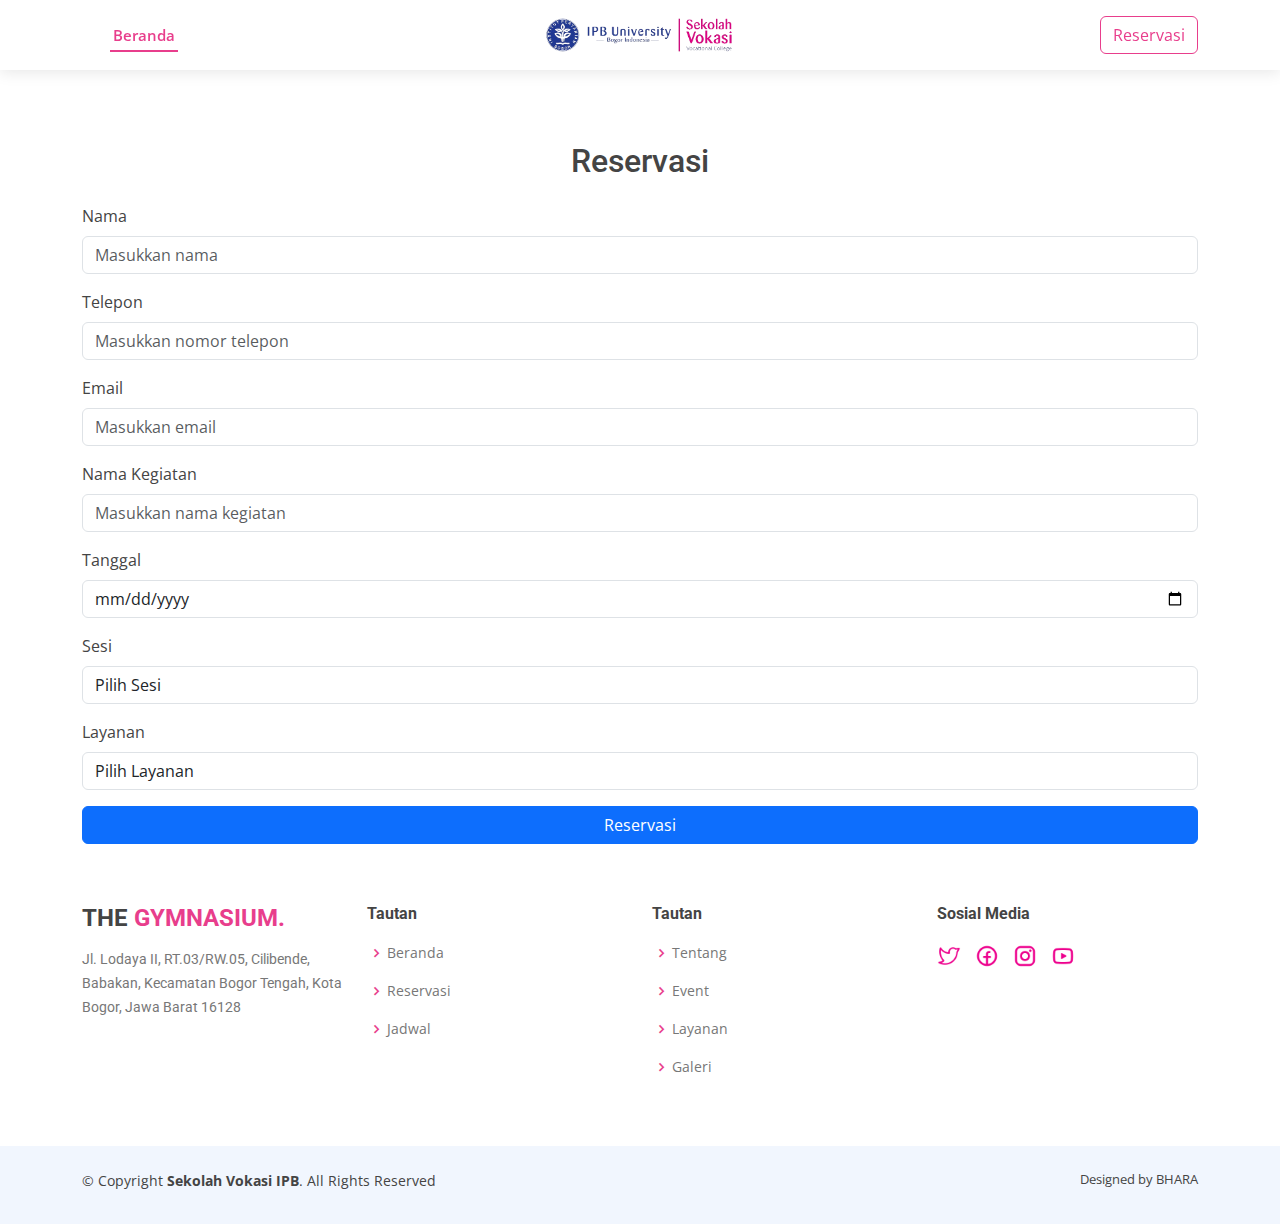
<file: book.html>
<!DOCTYPE html>
<html lang="en">
<head>
    <meta charset="utf-8">
    <meta content="width=device-width, initial-scale=1.0" name="viewport">
  
    <title>Website Gymnasium SV IPB</title>
    <meta content="" name="description">
    <meta content="" name="keywords">
  
      <link href="https://stackpath.bootstrapcdn.com/bootstrap/4.5.2/css/bootstrap.min.css" rel="stylesheet">
    
    <!-- FavIcon -->
    <link rel="shortcut icon" href="../../img/Logo/Logo-IPB.png">
    
    <!-- Google Fonts -->
    <link href="https://fonts.googleapis.com/css?family=Open+Sans:300,300i,400,400i,600,600i,700,700i|Roboto:300,300i,400,400i,500,500i,600,600i,700,700i|Poppins:300,300i,400,400i,500,500i,600,600i,700,700i" rel="stylesheet">
    
    <!-- Vendor CSS Files -->
    <link href="assets/vendor/aos/aos.css" rel="stylesheet">
    <link href="assets/vendor/bootstrap/css/bootstrap.min.css" rel="stylesheet">
    <link href="assets/vendor/bootstrap-icons/bootstrap-icons.css" rel="stylesheet">
    <link href="assets/vendor/boxicons/css/boxicons.min.css" rel="stylesheet">
    <link href="assets/vendor/glightbox/css/glightbox.min.css" rel="stylesheet">
    <link href="assets/vendor/swiper/swiper-bundle.min.css" rel="stylesheet">
    
    <!-- Template Main CSS File -->
    <link href="assets/css/style.css" rel="stylesheet">
    <style>
        .btn-outline-pink {
            color: #e83e8c;
            border-color: #e83e8c;
        }
        .btn-outline-pink:hover {
            color: #fff;
            background-color: #e83e8c;
            border-color: #e83e8c;
        }
    
        .social-icon {
            width: 24px;
            height: 24px;
            margin-right: 10px;
    }
    </style>
</head>
<body>
    <header id="header" class="d-flex align-items-center">
        <div class="container d-flex align-items-center justify-content-between">
    
          <nav id="navbar" class="navbar">
            <ul>
              <li><a class="nav-link scrollto active" href="index.html">Beranda</a></li>
            </ul>
            <i class="bi bi-list mobile-nav-toggle"></i>
          </nav><!-- .navbar -->
    
          <a href="index.html" class="logo"><img src="assets/img/logosv.png" alt="" height="300"></a>
          
          <button type="button" class="btn btn-outline-pink">Reservasi</button>
    
    
        </div>
      </header>
     
      <main id="main">
        <br>
      <div class="container mt-5">
        <h2 class="text-center mb-4">Reservasi</h2>
        <form action="payment.html" method="GET">
            <div class="form-group">
                <label for="nama">Nama</label>
                <input type="text" class="form-control" id="nama" placeholder="Masukkan nama" required>
            </div>
            <div class="form-group">
                <label for="telepon">Telepon</label>
                <input type="tel" class="form-control" id="telepon" placeholder="Masukkan nomor telepon" required>
            </div>
            <div class="form-group">
                <label for="email">Email</label>
                <input type="email" class="form-control" id="email" placeholder="Masukkan email" required>
            </div>
            <div class="form-group">
                <label for="namaKegiatan">Nama Kegiatan</label>
                <input type="text" class="form-control" id="namaKegiatan" placeholder="Masukkan nama kegiatan" required>
            </div>
            <div class="form-group">
                <label for="tanggal">Tanggal</label>
                <input type="date" class="form-control" id="tanggal">
            </div>
            <div class="form-group">
                <label for="sesi">Sesi</label>
                <select class="form-control" id="sesi">
                    <option value="">Pilih Sesi</option>
                    <option value="06:00-08:00">06:00:00 - 08:00:00</option>
                    <option value="08:00-10:00">08:00:00 - 10:00:00</option>
                    <option value="10:00-12:00">10:00:00 - 12:00:00</option>
                    <option value="12:00-14:00">12:00:00 - 14:00:00</option>
                    <option value="14:00-16:00">14:00:00 - 16:00:00</option>
                    <option value="16:00-18:00">16:00:00 - 18:00:00</option>
                    <option value="16:00-18:00">18:00:00 - 20:00:00</option>
                    <option value="16:00-18:00">20:00:00 - 22:00:00</option>
                </select>
            </div>
            <div class="form-group">
                <label for="layanan">Layanan</label>
                <select class="form-control" id="layanan">
                    <option value="">Pilih Layanan</option>
                    <option>Kegiatan Internal</option>
                    <option>Gedung Gymnasium</option>
                    <option>Lapangan Basket</option>
                    <option>Tenis Meja</option>
                </select>
            </div>
            <button type="submit" class="btn btn-primary btn-block">Reservasi</button>
        </form>
    </div>

    </main>
      

<!-- ======= Footer ======= -->
<footer id="footer">

    <div class="footer-top">
      <div class="container">
        <div class="row">

            <div class="col-lg-3 col-md-6 footer-contact">
            <h3>THE <span>GYMNASIUM.</span></h3>
            <p>
              Jl. Lodaya II, RT.03/RW.05, Cilibende, Babakan, Kecamatan Bogor Tengah, Kota Bogor, Jawa Barat 16128 
            </p>
          </div>

          <div class="col-lg-3 col-md-6 footer-links">
            <h4>Tautan</h4>
            <ul>
              <li><i class="bx bx-chevron-right"></i> <a href="#hero">Beranda</a></li>
              <li><i class="bx bx-chevron-right"></i> <a href="passenger.html">Reservasi</a></li>
              <li><i class="bx bx-chevron-right"></i> <a href="jadwal.html">Jadwal</a></li>
            </ul>
          </div>

          <div class="col-lg-3 col-md-6 footer-links">
            <h4>Tautan</h4>
            <ul>
              <li><i class="bx bx-chevron-right"></i> <a href="#about">Tentang</a></li>
              <li><i class="bx bx-chevron-right"></i> <a href="#event">Event</a></li>
              <li><i class="bx bx-chevron-right"></i> <a href="#services">Layanan</a></li>
              <li><i class="bx bx-chevron-right"></i> <a href="#portfolio">Galeri</a></li>
            </ul>
          </div>

          <div class="col-lg-3 col-md-6 footer-links">
            <h4>Sosial Media</h4>
            <div>
              <a target="_blank" href="https://x.com/vokasiipb" class="twitter"><img src="assets/img/twitter.png" alt="Twitter" class="social-icon"></a>
              <a target="_blank" href="https://youtube.com/@sv-ipbuniversity9662?si=KYnVD54E1FIzXDjw" class="facebook"><img src="assets/img/facebook.png" alt="Facebook" class="social-icon"></a>
              <a target="_blank" href="https://www.instagram.com/sekolahvokasiipb/" class="instagram"><img src="assets/img/instagram.png" alt="Instagram" class="social-icon"></a>
              <a target="_blank" href="https://www.facebook.com/vokasiipb" class="youtube"><img src="assets/img/youtube.png" alt="Youtube" class="social-icon"></a>
            </div>
          </div>             

        </div>
      </div>
    </div>

    <div class="container py-4">
      <div class="copyright">
        &copy; Copyright <strong><span>Sekolah Vokasi IPB</span></strong>. All Rights Reserved
      </div>
      <div class="credits">
        Designed by BHARA
      </div>
    </div>
  </footer><!-- End Footer -->

  <div id="preloader"></div>
  <a href="#" class="back-to-top d-flex align-items-center justify-content-center"><i class="bi bi-arrow-up-short"></i></a>

  <!-- Vendor JS Files -->
  <script src="assets/vendor/purecounter/purecounter_vanilla.js"></script>
  <script src="assets/vendor/aos/aos.js"></script>
  <script src="assets/vendor/bootstrap/js/bootstrap.bundle.min.js"></script>
  <script src="assets/vendor/glightbox/js/glightbox.min.js"></script>
  <script src="assets/vendor/isotope-layout/isotope.pkgd.min.js"></script>
  <script src="assets/vendor/swiper/swiper-bundle.min.js"></script>
  <script src="assets/vendor/waypoints/noframework.waypoints.js"></script>
  <script src="assets/vendor/php-email-form/validate.js"></script>

  <!-- Template Main JS File -->
  <script src="assets/js/main.js"></script>

</body>
</html>
</file>
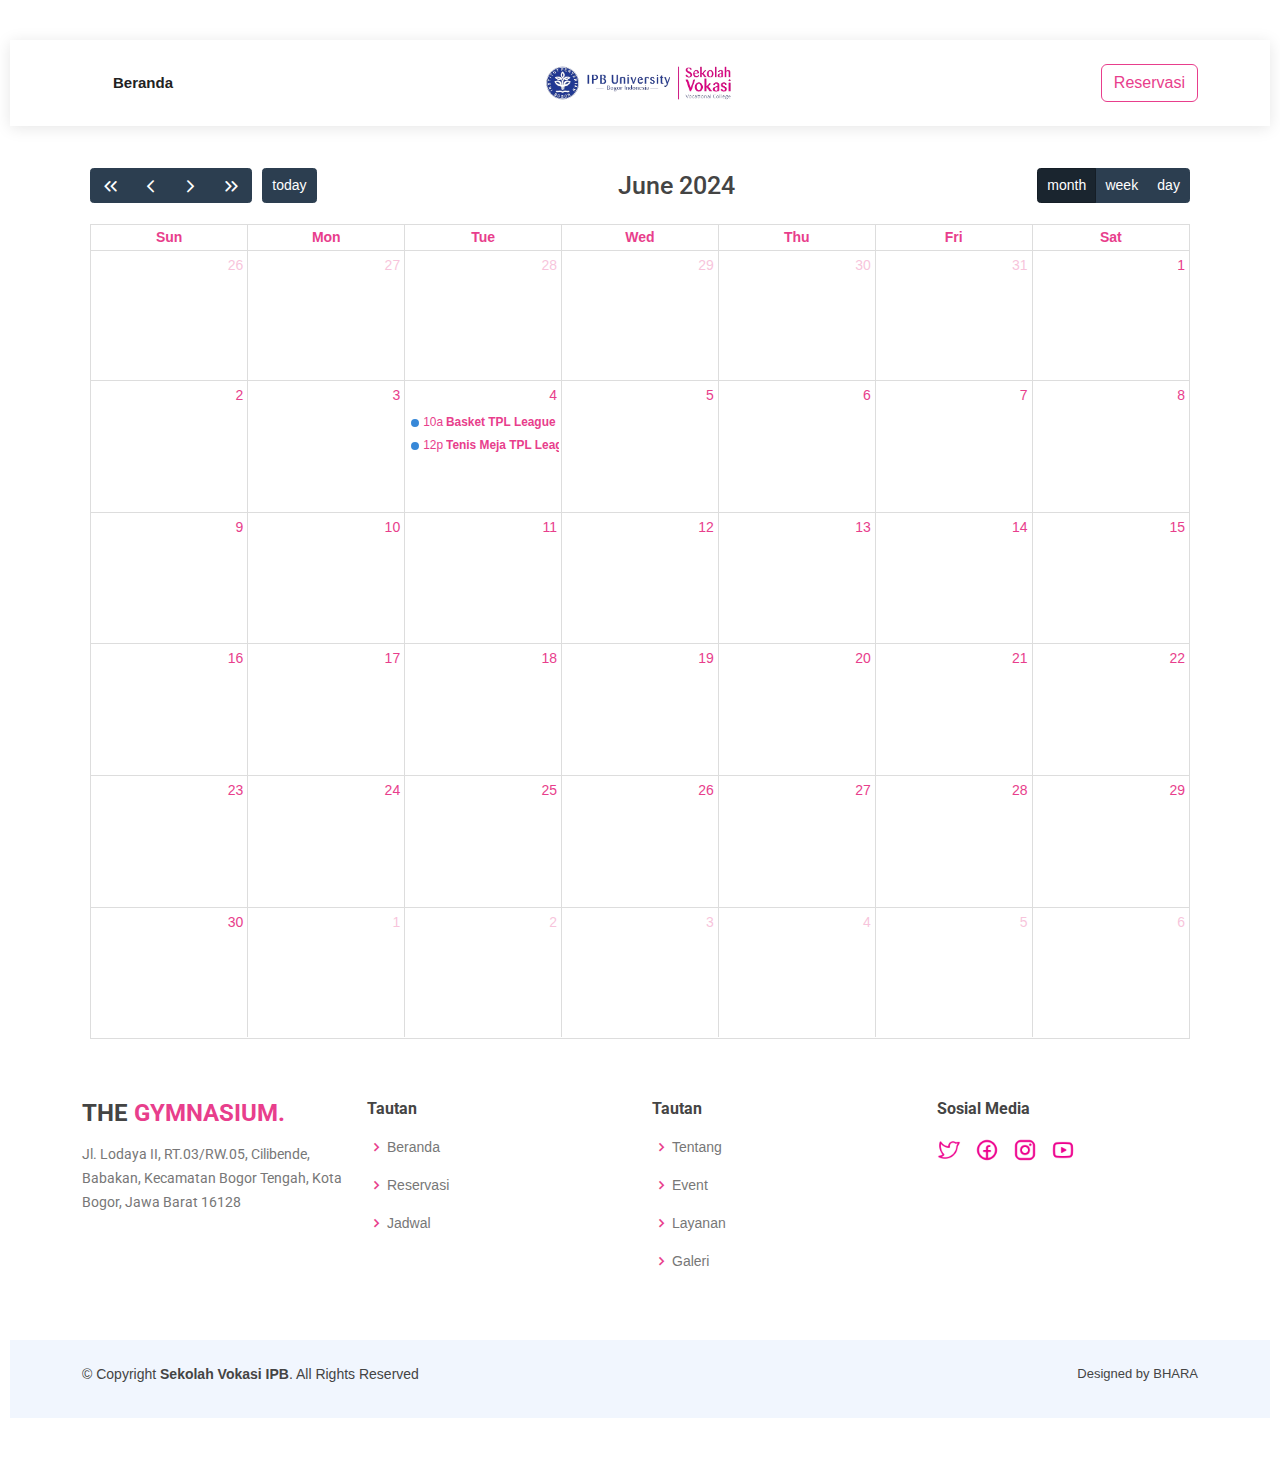
<file: jadwal.html>
<!DOCTYPE html>
<html>
<head>
  <!-- FavIcon -->
  <link rel="shortcut icon" href="/img/Logo/Logo-IPB.png">
  
  <meta charset="utf-8">
  <meta content="width=device-width, initial-scale=1.0" name="viewport">

  <title>Website Gymnasium SV IPB</title>
  <meta content="" name="description">
  <meta content="" name="keywords">

<!-- FavIcon -->
<link rel="shortcut icon" href="../../img/Logo/Logo-IPB.png">

<!-- Google Fonts -->
<link href="https://fonts.googleapis.com/css?family=Open+Sans:300,300i,400,400i,600,600i,700,700i|Roboto:300,300i,400,400i,500,500i,600,600i,700,700i|Poppins:300,300i,400,400i,500,500i,600,600i,700,700i" rel="stylesheet">

<!-- Vendor CSS Files -->
<link href="assets/vendor/aos/aos.css" rel="stylesheet">
<link href="assets/vendor/bootstrap/css/bootstrap.min.css" rel="stylesheet">
<link href="assets/vendor/bootstrap-icons/bootstrap-icons.css" rel="stylesheet">
<link href="assets/vendor/boxicons/css/boxicons.min.css" rel="stylesheet">
<link href="assets/vendor/glightbox/css/glightbox.min.css" rel="stylesheet">
<link href="assets/vendor/swiper/swiper-bundle.min.css" rel="stylesheet">

<!-- Template Main CSS File -->
<link href="assets/css/style.css" rel="stylesheet">

<script src='fullcalendar-6.1.13/dist/index.global.js'></script>
<script>

  document.addEventListener('DOMContentLoaded', function() {
    var calendarEl = document.getElementById('calendar');

    var calendar = new FullCalendar.Calendar(calendarEl, {
      headerToolbar: {
        left: 'prevYear,prev,next,nextYear today',
        center: 'title',
        right: 'dayGridMonth,dayGridWeek,dayGridDay'
      },
      initialDate: '2024-06-04',
      navLinks: true, // can click day/week names to navigate views
      editable: true,
      dayMaxEvents: true, // allow "more" link when too many events
      events: [
        // {
        //   title: 'All Day Event',
        //   start: '2023-01-01'
        // },
        // {
        //   title: 'Basket TPL League',
        //   start: '2024-04-07',
        //   end: '2023-01-10'
        // },
        // {
        //   groupId: 999,
        //   title: 'Repeating Event',
        //   start: '2023-01-09T16:00:00'
        // },
        // {
        //   groupId: 999,
        //   title: 'Repeating Event',
        //   start: '2023-01-16T16:00:00'
        // },
        // {
        //   title: 'Conference',
        //   start: '2023-01-11',
        //   end: '2023-01-13'
        // },
        {
          title: 'Basket TPL League',
          start: '2024-06-04T10:00:00',
          end: '2024-06-04T12:00:00'
        },
        {
          title: 'Tenis Meja TPL League',
          start: '2024-06-04T12:00:00',
          end: '2024-06-04T14:00:00'
        },
        // {
        //   title: 'Meeting',
        //   start: '2023-01-12T14:30:00'
        // },
        // {
        //   title: 'Happy Hour',
        //   start: '2023-01-12T17:30:00'
        // },
        // {
        //   title: 'Dinner',
        //   start: '2023-01-12T20:00:00'
        // },
        // {
        //   title: 'Birthday Party',
        //   start: '2023-01-13T07:00:00'
        // },
        // {
        //   title: 'Click for Google',
        //   url: 'http://google.com/',
        //   start: '2023-01-28'
        // }
      ]
    });

    calendar.render();
  });

</script>
<style>

  body {
    margin: 40px 10px;
    padding: 0;
    font-family: Arial, Helvetica Neue, Helvetica, sans-serif;
    font-size: 14px;
  }

  #calendar {
    max-width: 1100px;
    margin: 0 auto;
  }
  .btn-outline-pink {
        color: #e83e8c;
        border-color: #e83e8c;
    }
    .btn-outline-pink:hover {
        color: #fff;
        background-color: #e83e8c;
        border-color: #e83e8c;
    }

    .social-icon {
  width: 24px;
  height: 24px;
  margin-right: 10px;
}

.member-img img {
    height: 330px; /* sesuaikan dengan tinggi yang diinginkan */
}

.team .col-lg-3 {
    text-align: center;
}


</style>
</head>
<body>

 <!-- ======= Header ======= -->
 <header id="header" class="d-flex align-items-center">
  <div class="container d-flex align-items-center justify-content-between">

    <nav id="navbar" class="navbar">
      <ul>
        <li><a class="nav-link scrollto" href="index.html">Beranda</a></li>
      </ul>
      <i class="bi bi-list mobile-nav-toggle"></i>
    </nav><!-- .navbar -->

    <a href="index.html" class="logo"><img src="assets/img/logosv.png" alt="" height="300"></a>
    
    <!-- <button type="button" class="btn btn-outline-pink "><a target="_blank"  href="passenger.html">Reservasi</a></button> -->
    <a target="_blank"  href="passenger.html"><button type="button" class="btn btn-outline-pink ">Reservasi</button></a>


  </div>
</header><!-- End Header -->

<br> <br>
<main id="main">
  <div id='calendar'></div>
</main>
  
  <!-- ======= Footer ======= -->
  <footer id="footer">

    <div class="footer-top">
      <div class="container">
        <div class="row">

            <div class="col-lg-3 col-md-6 footer-contact">
            <h3>THE <span>GYMNASIUM.</span></h3>
            <p>
              Jl. Lodaya II, RT.03/RW.05, Cilibende, Babakan, Kecamatan Bogor Tengah, Kota Bogor, Jawa Barat 16128 
            </p>
          </div>

          <div class="col-lg-3 col-md-6 footer-links">
            <h4>Tautan</h4>
            <ul>
              <li><i class="bx bx-chevron-right"></i> <a href="#hero">Beranda</a></li>
              <li><i class="bx bx-chevron-right"></i> <a href="passenger.html">Reservasi</a></li>
              <li><i class="bx bx-chevron-right"></i> <a href="jadwal.html">Jadwal</a></li>
            </ul>
          </div>

          <div class="col-lg-3 col-md-6 footer-links">
            <h4>Tautan</h4>
            <ul>
              <li><i class="bx bx-chevron-right"></i> <a href="#about">Tentang</a></li>
              <li><i class="bx bx-chevron-right"></i> <a href="#event">Event</a></li>
              <li><i class="bx bx-chevron-right"></i> <a href="#services">Layanan</a></li>
              <li><i class="bx bx-chevron-right"></i> <a href="#portfolio">Galeri</a></li>
            </ul>
          </div>

          <div class="col-lg-3 col-md-6 footer-links">
            <h4>Sosial Media</h4>
            <div>
              <a target="_blank" href="https://x.com/vokasiipb" class="twitter"><img src="assets/img/twitter.png" alt="Twitter" class="social-icon"></a>
              <a target="_blank" href="https://youtube.com/@sv-ipbuniversity9662?si=KYnVD54E1FIzXDjw" class="facebook"><img src="assets/img/facebook.png" alt="Facebook" class="social-icon"></a>
              <a target="_blank" href="https://www.instagram.com/sekolahvokasiipb/" class="instagram"><img src="assets/img/instagram.png" alt="Instagram" class="social-icon"></a>
              <a target="_blank" href="https://www.facebook.com/vokasiipb" class="youtube"><img src="assets/img/youtube.png" alt="Youtube" class="social-icon"></a>
            </div>
          </div>             

        </div>
      </div>
    </div>

    <div class="container py-4">
      <div class="copyright">
        &copy; Copyright <strong><span>Sekolah Vokasi IPB</span></strong>. All Rights Reserved
      </div>
      <div class="credits">
        Designed by BHARA
      </div>
    </div>
  </footer><!-- End Footer -->

  <div id="preloader"></div>
  <a href="#" class="back-to-top d-flex align-items-center justify-content-center"><i class="bi bi-arrow-up-short"></i></a>

  <!-- Vendor JS Files -->
  <script src="assets/vendor/purecounter/purecounter_vanilla.js"></script>
  <script src="assets/vendor/aos/aos.js"></script>
  <script src="assets/vendor/bootstrap/js/bootstrap.bundle.min.js"></script>
  <script src="assets/vendor/glightbox/js/glightbox.min.js"></script>
  <script src="assets/vendor/isotope-layout/isotope.pkgd.min.js"></script>
  <script src="assets/vendor/swiper/swiper-bundle.min.js"></script>
  <script src="assets/vendor/waypoints/noframework.waypoints.js"></script>
  <script src="assets/vendor/php-email-form/validate.js"></script>

  <!-- Template Main JS File -->
  <script src="assets/js/main.js"></script>

</body>
</html>
</file>
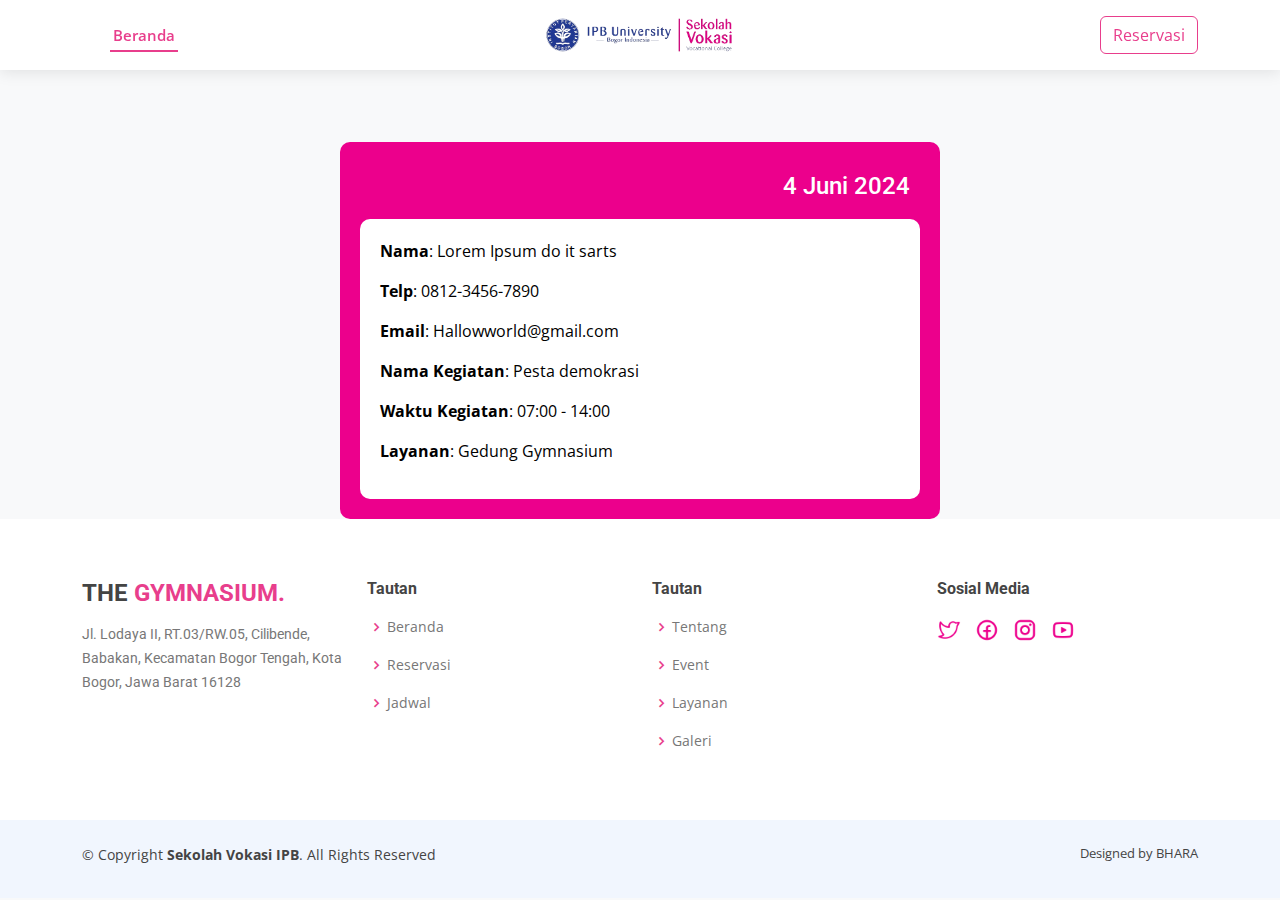
<file: nota.html>
<!DOCTYPE html>
<html lang="en">
<head>
    <!DOCTYPE html>
    <html>
    <head>
      <meta charset="utf-8">
      <meta content="width=device-width, initial-scale=1.0" name="viewport">
    
      <title>Website Gymnasium SV IPB</title>
      <meta content="" name="description">
      <meta content="" name="keywords">
    
    <!-- FavIcon -->
    <link rel="shortcut icon" href="../../img/Logo/Logo-IPB.png">
    
    <!-- Google Fonts -->
    <link href="https://fonts.googleapis.com/css?family=Open+Sans:300,300i,400,400i,600,600i,700,700i|Roboto:300,300i,400,400i,500,500i,600,600i,700,700i|Poppins:300,300i,400,400i,500,500i,600,600i,700,700i" rel="stylesheet">
    
    <!-- Vendor CSS Files -->
    <link href="assets/vendor/aos/aos.css" rel="stylesheet">
    <link href="assets/vendor/bootstrap/css/bootstrap.min.css" rel="stylesheet">
    <link href="assets/vendor/bootstrap-icons/bootstrap-icons.css" rel="stylesheet">
    <link href="assets/vendor/boxicons/css/boxicons.min.css" rel="stylesheet">
    <link href="assets/vendor/glightbox/css/glightbox.min.css" rel="stylesheet">
    <link href="assets/vendor/swiper/swiper-bundle.min.css" rel="stylesheet">
    
    <!-- Template Main CSS File -->
    <link href="assets/css/style.css" rel="stylesheet">
    <style>

body {
    background-color: #f8f9fa;
}

.nota-container {
    max-width: 600px;
    margin: 0 auto;
    background-color: #ec008c;
    color: white;
    padding: 20px;
    border-radius: 10px;
    position: relative;
}

.nota-container .header,
.nota-container .body,
.nota-container .footer {
    padding: 10px;
}

.nota-container .header {
    text-align: right;
    font-size: 18px;
}

.nota-container .body {
    background-color: white;
    color: #000;
    padding: 20px;
    border-radius: 10px;
}

.nota-container .footer {
    text-align: center;
    margin-top: 20px;
}

.nota-container .footer .qr-code {
    width: 100px;
    height: 100px;
}
      
          .social-icon {
            width: 24px;
            height: 24px;
            margin-right: 10px;
    }

    .btn-outline-pink {
        color: #e83e8c;
        border-color: #e83e8c;
    }
    .btn-outline-pink:hover {
        color: #fff;
        background-color: #e83e8c;
        border-color: #e83e8c;
    }
      
      
      </style>
</head>
<body>

    <header id="header" class="d-flex align-items-center">
        <div class="container d-flex align-items-center justify-content-between">
    
          <nav id="navbar" class="navbar">
            <ul>
              <li><a class="nav-link scrollto active" href="index.html">Beranda</a></li>
            </ul>
            <i class="bi bi-list mobile-nav-toggle"></i>
          </nav><!-- .navbar -->
    
          <a href="index.html" class="logo"><img src="assets/img/logosv.png" alt="" height="300"></a>
          
          <button type="button" class="btn btn-outline-pink">Reservasi</button>
    
    
        </div>
      </header>

      <main id="main">
        <br> 
    <!-- Nota Payment -->
    <div class="container mt-5">
        <div class="nota-container">
            <div class="header">
                <h4>4 Juni 2024</h4>
            </div>
            <div class="body">
                <p><strong>Nama</strong>: Lorem Ipsum do it sarts</p>
                <p><strong>Telp</strong>: 0812-3456-7890</p>
                <p><strong>Email</strong>: Hallowworld@gmail.com</p>
                <p><strong>Nama Kegiatan</strong>: Pesta demokrasi</p>
                <p><strong>Waktu Kegiatan</strong>: 07:00 - 14:00</p>
                <p><strong>Layanan</strong>: Gedung Gymnasium</p>
            </div>
            <!-- <div class="footer">
                <img src="#" alt="QR Code" class="qr-code"> -->
                <!-- contoh src="https://i.ibb.co/0jDy7tz/qr-code.png"  -->
            <!-- </div> -->
        </div>
    </div>

    </main>

    <script src="https://code.jquery.com/jquery-3.5.1.slim.min.js"></script>
    <script src="https://cdn.jsdelivr.net/npm/@popperjs/core@2.9.3/dist/umd/popper.min.js"></script>
    <script src="https://stackpath.bootstrapcdn.com/bootstrap/4.5.2/js/bootstrap.min.js"></script><!-- ======= Footer ======= -->
    
    <footer id="footer">
  
      <div class="footer-top">
        <div class="container">
          <div class="row">
  
              <div class="col-lg-3 col-md-6 footer-contact">
              <h3>THE <span>GYMNASIUM.</span></h3>
              <p>
                Jl. Lodaya II, RT.03/RW.05, Cilibende, Babakan, Kecamatan Bogor Tengah, Kota Bogor, Jawa Barat 16128 
              </p>
            </div>
  
            <div class="col-lg-3 col-md-6 footer-links">
              <h4>Tautan</h4>
              <ul>
                <li><i class="bx bx-chevron-right"></i> <a href="#hero">Beranda</a></li>
                <li><i class="bx bx-chevron-right"></i> <a href="passenger.html">Reservasi</a></li>
                <li><i class="bx bx-chevron-right"></i> <a href="jadwal.html">Jadwal</a></li>
              </ul>
            </div>
  
            <div class="col-lg-3 col-md-6 footer-links">
              <h4>Tautan</h4>
              <ul>
                <li><i class="bx bx-chevron-right"></i> <a href="#about">Tentang</a></li>
                <li><i class="bx bx-chevron-right"></i> <a href="#event">Event</a></li>
                <li><i class="bx bx-chevron-right"></i> <a href="#services">Layanan</a></li>
                <li><i class="bx bx-chevron-right"></i> <a href="#portfolio">Galeri</a></li>
              </ul>
            </div>
  
            <div class="col-lg-3 col-md-6 footer-links">
              <h4>Sosial Media</h4>
              <div>
                <a target="_blank" href="https://x.com/vokasiipb" class="twitter"><img src="assets/img/twitter.png" alt="Twitter" class="social-icon"></a>
                <a target="_blank" href="https://youtube.com/@sv-ipbuniversity9662?si=KYnVD54E1FIzXDjw" class="facebook"><img src="assets/img/facebook.png" alt="Facebook" class="social-icon"></a>
                <a target="_blank" href="https://www.instagram.com/sekolahvokasiipb/" class="instagram"><img src="assets/img/instagram.png" alt="Instagram" class="social-icon"></a>
                <a target="_blank" href="https://www.facebook.com/vokasiipb" class="youtube"><img src="assets/img/youtube.png" alt="Youtube" class="social-icon"></a>
              </div>
            </div>             
  
          </div>
        </div>
      </div>
  
      <div class="container py-4">
        <div class="copyright">
          &copy; Copyright <strong><span>Sekolah Vokasi IPB</span></strong>. All Rights Reserved
        </div>
        <div class="credits">
          Designed by BHARA
        </div>
      </div>
    </footer><!-- End Footer -->
  
    <div id="preloader"></div>
    <a href="#" class="back-to-top d-flex align-items-center justify-content-center"><i class="bi bi-arrow-up-short"></i></a>
  
    <!-- Vendor JS Files -->
    <script src="assets/vendor/purecounter/purecounter_vanilla.js"></script>
    <script src="assets/vendor/aos/aos.js"></script>
    <script src="assets/vendor/bootstrap/js/bootstrap.bundle.min.js"></script>
    <script src="assets/vendor/glightbox/js/glightbox.min.js"></script>
    <script src="assets/vendor/isotope-layout/isotope.pkgd.min.js"></script>
    <script src="assets/vendor/swiper/swiper-bundle.min.js"></script>
    <script src="assets/vendor/waypoints/noframework.waypoints.js"></script>
    <script src="assets/vendor/php-email-form/validate.js"></script>
  
    <!-- Template Main JS File -->
    <script src="assets/js/main.js"></script>
  
  </body>
  </html>
</file>
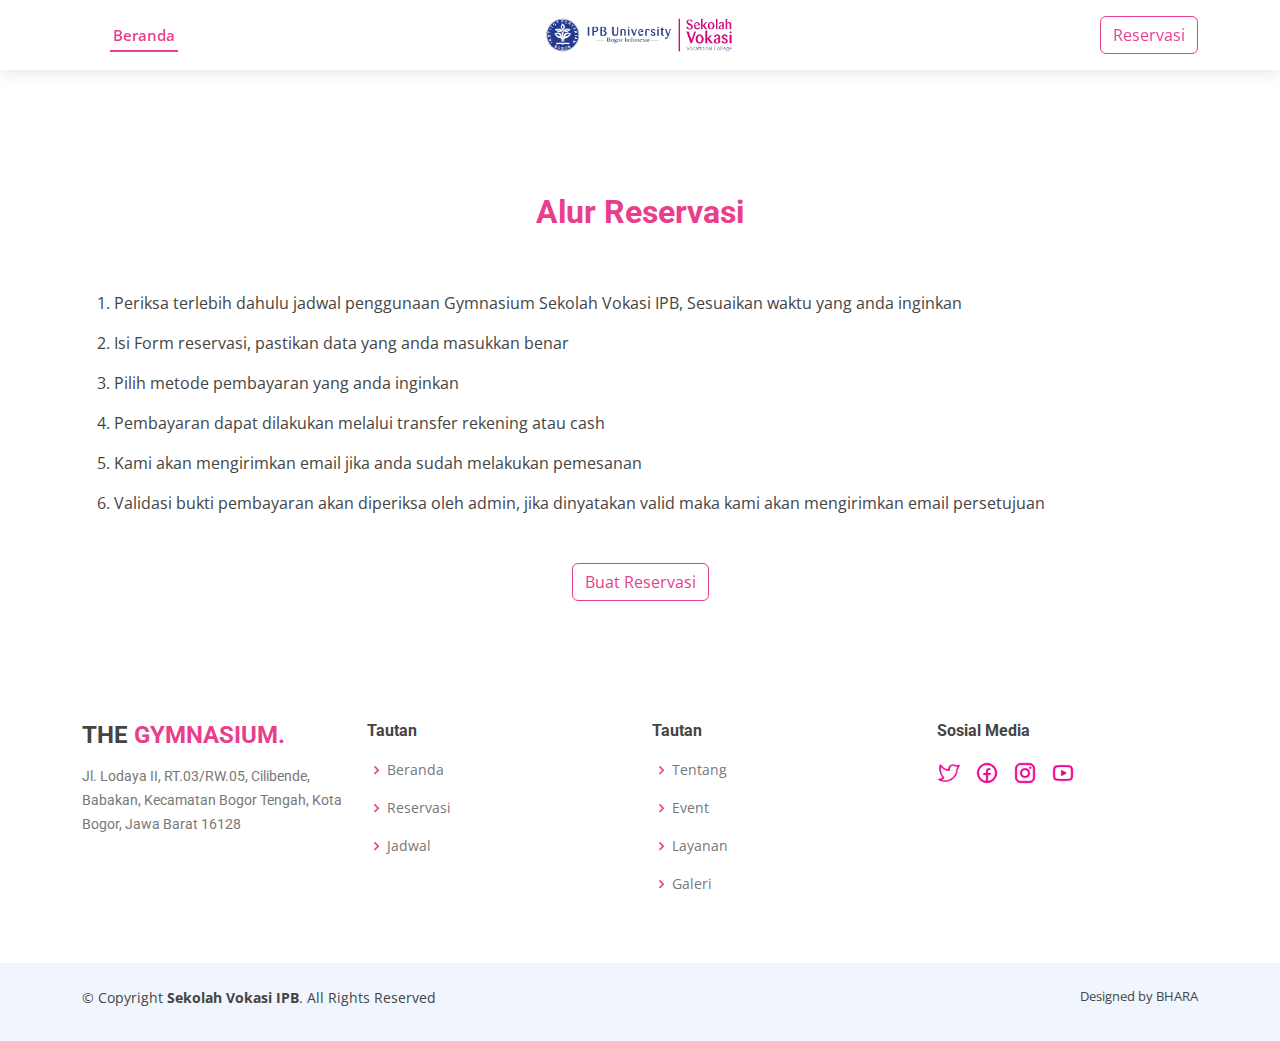
<file: passenger.html>
<!DOCTYPE html>
<html lang="en">
<head>
  <meta charset="utf-8">
  <meta content="width=device-width, initial-scale=1.0" name="viewport">

  <title>Website Gymnasium SV IPB</title>
  <meta content="" name="description">
  <meta content="" name="keywords">

    <link href="https://stackpath.bootstrapcdn.com/bootstrap/4.5.2/css/bootstrap.min.css" rel="stylesheet">
  
  <!-- FavIcon -->
  <link rel="shortcut icon" href="../../img/Logo/Logo-IPB.png">
  
  <!-- Google Fonts -->
  <link href="https://fonts.googleapis.com/css?family=Open+Sans:300,300i,400,400i,600,600i,700,700i|Roboto:300,300i,400,400i,500,500i,600,600i,700,700i|Poppins:300,300i,400,400i,500,500i,600,600i,700,700i" rel="stylesheet">
  
  <!-- Vendor CSS Files -->
  <link href="assets/vendor/aos/aos.css" rel="stylesheet">
  <link href="assets/vendor/bootstrap/css/bootstrap.min.css" rel="stylesheet">
  <link href="assets/vendor/bootstrap-icons/bootstrap-icons.css" rel="stylesheet">
  <link href="assets/vendor/boxicons/css/boxicons.min.css" rel="stylesheet">
  <link href="assets/vendor/glightbox/css/glightbox.min.css" rel="stylesheet">
  <link href="assets/vendor/swiper/swiper-bundle.min.css" rel="stylesheet">
  
  <!-- Template Main CSS File -->
  <link href="assets/css/style.css" rel="stylesheet">

    <style>
        .btn-outline-pink {
            color: #e83e8c;
            border-color: #e83e8c;
        }
        .btn-outline-pink:hover {
            color: #fff;
            background-color: #e83e8c;
            border-color: #e83e8c;
        }
    
        .social-icon {
            width: 24px;
            height: 24px;
            margin-right: 10px;
    }
    </style>
</head>
<body>
    <header id="header" class="d-flex align-items-center">
        <div class="container d-flex align-items-center justify-content-between">
    
          <nav id="navbar" class="navbar">
            <ul>
              <li><a class="nav-link scrollto active" href="index.html">Beranda</a></li>
            </ul>
            <i class="bi bi-list mobile-nav-toggle"></i>
          </nav>
          <!-- .navbar -->
    
          <a href="index.html" class="logo"><img src="assets/img/logosv.png" alt="" height="300"></a>
          
          <button type="button" class="btn btn-outline-pink">Reservasi</button>
    
    
        </div>
      </header>

      
<main id="main">
    <br><br>
    <div class="box">
        <div class="rectangle"></div>
    </div>
    
    <section id="services" class="services">
        <div class="container" data-aos="fade-up">
          <div class="section-title">
            <h3><span>Alur Reservasi</span></h3>
          </div>
          <div class="section-content">
            <ol>
                <li><p class="text">Periksa terlebih dahulu jadwal penggunaan Gymnasium Sekolah Vokasi IPB, Sesuaikan waktu yang anda inginkan</p></li>
                <li><p class="text">Isi Form reservasi, pastikan data yang anda masukkan benar</p></li>
                <li><p class="text">Pilih metode pembayaran yang anda inginkan</p></li>
                <li><p class="text">Pembayaran dapat dilakukan melalui transfer rekening atau cash</p></li>
                <li><p class="text">Kami akan mengirimkan email jika anda sudah melakukan pemesanan</p></li>
                <li><p class="text">Validasi bukti pembayaran akan diperiksa oleh admin, jika dinyatakan valid maka kami akan mengirimkan email persetujuan</p></li>
            </ol>
          </div>
          
          <div class="button text-center mt-5">
            <a href="HTML/login/index.html" class="btn btn-outline-pink">Buat Reservasi</a>
          </div>

        </div>
    </section>
    
</main>

    <!-- Content here -->
    <script src="https://code.jquery.com/jquery-3.5.1.slim.min.js"></script>
    <script src="https://cdn.jsdelivr.net/npm/@popperjs/core@2.9.3/dist/umd/popper.min.js"></script>
    <script src="https://stackpath.bootstrapcdn.com/bootstrap/4.5.2/js/bootstrap.min.js"></script><!-- ======= Footer ======= -->
    
    <footer id="footer">
  
      <div class="footer-top">
        <div class="container">
          <div class="row">
  
              <div class="col-lg-3 col-md-6 footer-contact">
              <h3>THE <span>GYMNASIUM.</span></h3>
              <p>
                Jl. Lodaya II, RT.03/RW.05, Cilibende, Babakan, Kecamatan Bogor Tengah, Kota Bogor, Jawa Barat 16128 
              </p>
            </div>
  
            <div class="col-lg-3 col-md-6 footer-links">
              <h4>Tautan</h4>
              <ul>
                <li><i class="bx bx-chevron-right"></i> <a href="#hero">Beranda</a></li>
                <li><i class="bx bx-chevron-right"></i> <a href="passenger.html">Reservasi</a></li>
                <li><i class="bx bx-chevron-right"></i> <a href="jadwal.html">Jadwal</a></li>
              </ul>
            </div>
  
            <div class="col-lg-3 col-md-6 footer-links">
              <h4>Tautan</h4>
              <ul>
                <li><i class="bx bx-chevron-right"></i> <a href="#about">Tentang</a></li>
                <li><i class="bx bx-chevron-right"></i> <a href="#event">Event</a></li>
                <li><i class="bx bx-chevron-right"></i> <a href="#services">Layanan</a></li>
                <li><i class="bx bx-chevron-right"></i> <a href="#portfolio">Galeri</a></li>
              </ul>
            </div>
  
            <div class="col-lg-3 col-md-6 footer-links">
              <h4>Sosial Media</h4>
              <div>
                <a target="_blank" href="https://x.com/vokasiipb" class="twitter"><img src="assets/img/twitter.png" alt="Twitter" class="social-icon"></a>
                <a target="_blank" href="https://youtube.com/@sv-ipbuniversity9662?si=KYnVD54E1FIzXDjw" class="facebook"><img src="assets/img/facebook.png" alt="Facebook" class="social-icon"></a>
                <a target="_blank" href="https://www.instagram.com/sekolahvokasiipb/" class="instagram"><img src="assets/img/instagram.png" alt="Instagram" class="social-icon"></a>
                <a target="_blank" href="https://www.facebook.com/vokasiipb" class="youtube"><img src="assets/img/youtube.png" alt="Youtube" class="social-icon"></a>
              </div>
            </div>             
  
          </div>
        </div>
      </div>
  
      <div class="container py-4">
        <div class="copyright">
          &copy; Copyright <strong><span>Sekolah Vokasi IPB</span></strong>. All Rights Reserved
        </div>
        <div class="credits">
          Designed by BHARA
        </div>
      </div>
    </footer><!-- End Footer -->
  
    <div id="preloader"></div>
    <a href="#" class="back-to-top d-flex align-items-center justify-content-center"><i class="bi bi-arrow-up-short"></i></a>
  
    <!-- Vendor JS Files -->
    <script src="assets/vendor/purecounter/purecounter_vanilla.js"></script>
    <script src="assets/vendor/aos/aos.js"></script>
    <script src="assets/vendor/bootstrap/js/bootstrap.bundle.min.js"></script>
    <script src="assets/vendor/glightbox/js/glightbox.min.js"></script>
    <script src="assets/vendor/isotope-layout/isotope.pkgd.min.js"></script>
    <script src="assets/vendor/swiper/swiper-bundle.min.js"></script>
    <script src="assets/vendor/waypoints/noframework.waypoints.js"></script>
    <script src="assets/vendor/php-email-form/validate.js"></script>
  
    <!-- Template Main JS File -->
    <script src="assets/js/main.js"></script>
  
  </body>
  </html>
</file>
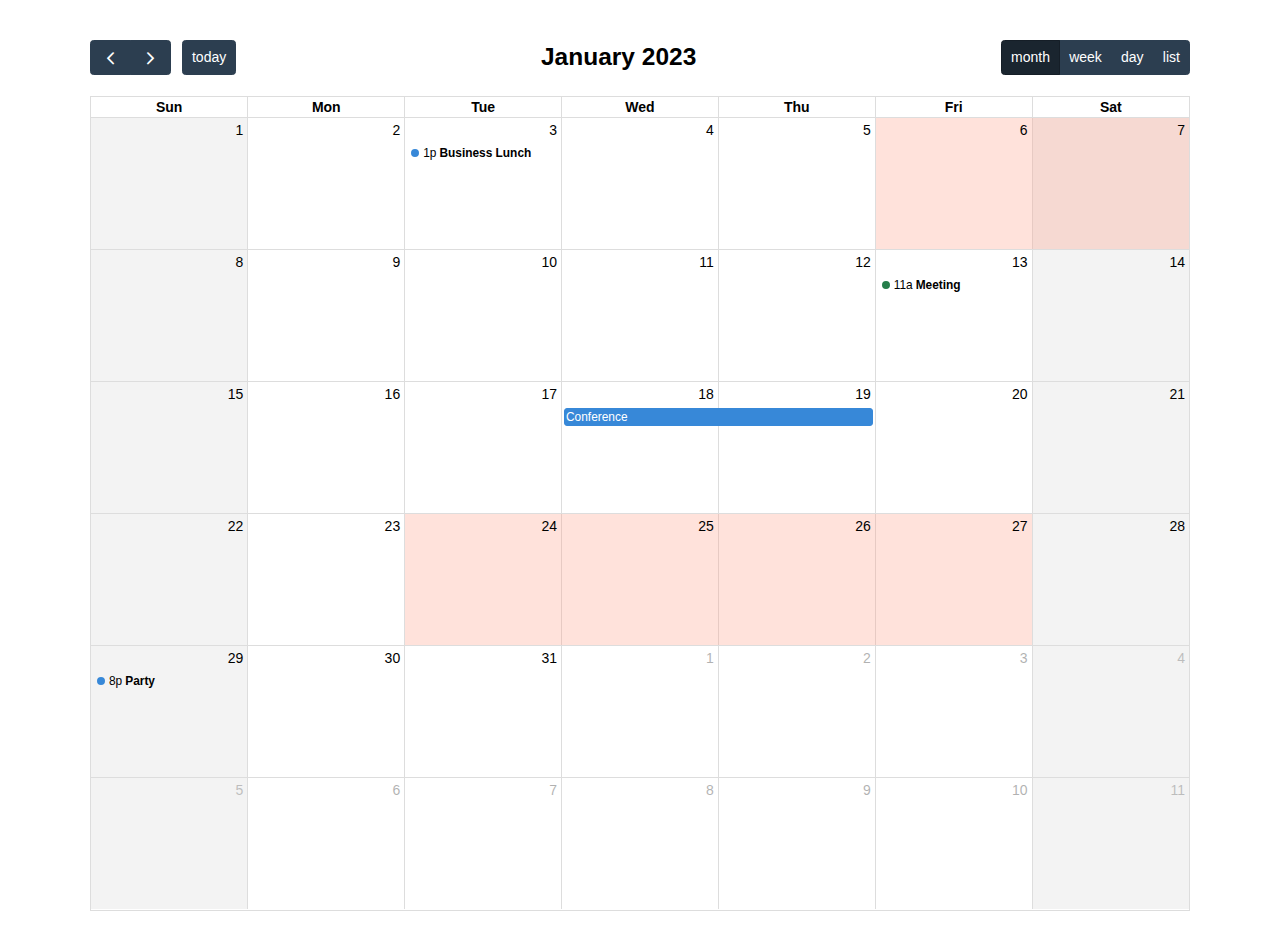
<file: fullcalendar-6.1.13/examples/background-events.html>
<!DOCTYPE html>
<html>
<head>
<meta charset='utf-8' />
<script src='../dist/index.global.js'></script>
<script>

  document.addEventListener('DOMContentLoaded', function() {
    var calendarEl = document.getElementById('calendar');

    var calendar = new FullCalendar.Calendar(calendarEl, {
      headerToolbar: {
        left: 'prev,next today',
        center: 'title',
        right: 'dayGridMonth,timeGridWeek,timeGridDay,listMonth'
      },
      initialDate: '2023-01-12',
      navLinks: true, // can click day/week names to navigate views
      businessHours: true, // display business hours
      editable: true,
      selectable: true,
      events: [
        {
          title: 'Business Lunch',
          start: '2023-01-03T13:00:00',
          constraint: 'businessHours'
        },
        {
          title: 'Meeting',
          start: '2023-01-13T11:00:00',
          constraint: 'availableForMeeting', // defined below
          color: '#257e4a'
        },
        {
          title: 'Conference',
          start: '2023-01-18',
          end: '2023-01-20'
        },
        {
          title: 'Party',
          start: '2023-01-29T20:00:00'
        },

        // areas where "Meeting" must be dropped
        {
          groupId: 'availableForMeeting',
          start: '2023-01-11T10:00:00',
          end: '2023-01-11T16:00:00',
          display: 'background'
        },
        {
          groupId: 'availableForMeeting',
          start: '2023-01-13T10:00:00',
          end: '2023-01-13T16:00:00',
          display: 'background'
        },

        // red areas where no events can be dropped
        {
          start: '2023-01-24',
          end: '2023-01-28',
          overlap: false,
          display: 'background',
          color: '#ff9f89'
        },
        {
          start: '2023-01-06',
          end: '2023-01-08',
          overlap: false,
          display: 'background',
          color: '#ff9f89'
        }
      ]
    });

    calendar.render();
  });

</script>
<style>

  body {
    margin: 40px 10px;
    padding: 0;
    font-family: Arial, Helvetica Neue, Helvetica, sans-serif;
    font-size: 14px;
  }

  #calendar {
    max-width: 1100px;
    margin: 0 auto;
  }

</style>
</head>
<body>

  <div id='calendar'></div>

</body>
</html>
</file>
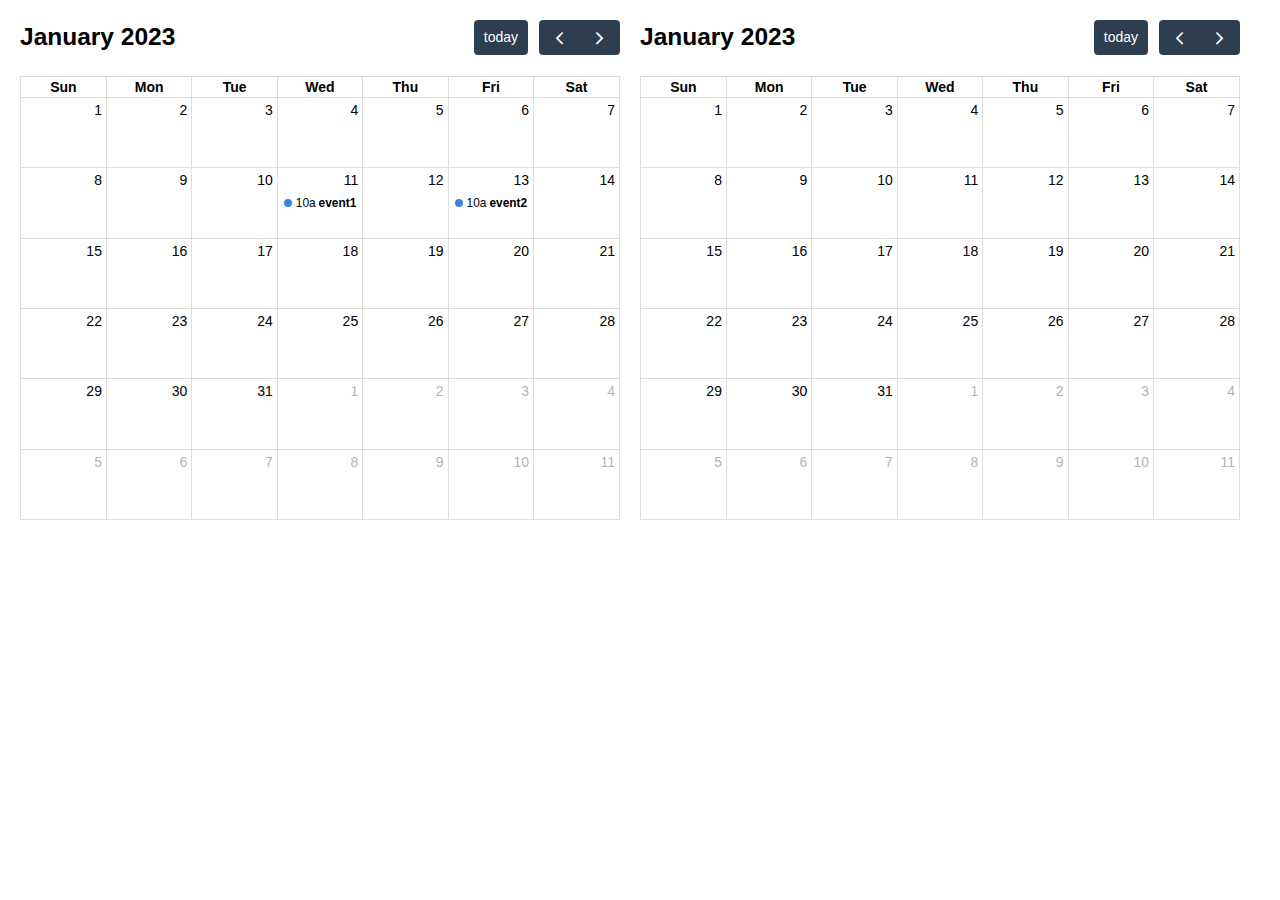
<file: fullcalendar-6.1.13/examples/external-dragging-2cals.html>
<!DOCTYPE html>
<html>
<head>
<meta charset='utf-8' />
<script src='../dist/index.global.js'></script>
<script>

  document.addEventListener('DOMContentLoaded', function() {
    var srcCalendarEl = document.getElementById('source-calendar');
    var destCalendarEl = document.getElementById('destination-calendar');

    var srcCalendar = new FullCalendar.Calendar(srcCalendarEl, {
      editable: true,
      initialDate: '2023-01-12',
      events: [
        {
          title: 'event1',
          start: '2023-01-11T10:00:00',
          end: '2023-01-11T16:00:00'
        },
        {
          title: 'event2',
          start: '2023-01-13T10:00:00',
          end: '2023-01-13T16:00:00'
        }
      ],
      eventLeave: function(info) {
        console.log('event left!', info.event);
      }
    });

    var destCalendar = new FullCalendar.Calendar(destCalendarEl, {
      initialDate: '2023-01-12',
      editable: true,
      droppable: true, // will let it receive events!
      eventReceive: function(info) {
        console.log('event received!', info.event);
      }
    });

    srcCalendar.render();
    destCalendar.render();
  });

</script>
<style>

  body {
    margin: 20px 0 0 20px;
    font-size: 14px;
    font-family: Arial, Helvetica Neue, Helvetica, sans-serif;
  }

  #source-calendar,
  #destination-calendar {
    float: left;
    width: 600px;
    margin: 0 20px 20px 0;
  }

</style>
</head>
<body>

  <div id='source-calendar'></div>
  <div id='destination-calendar'></div>

</body>
</html>
</file>
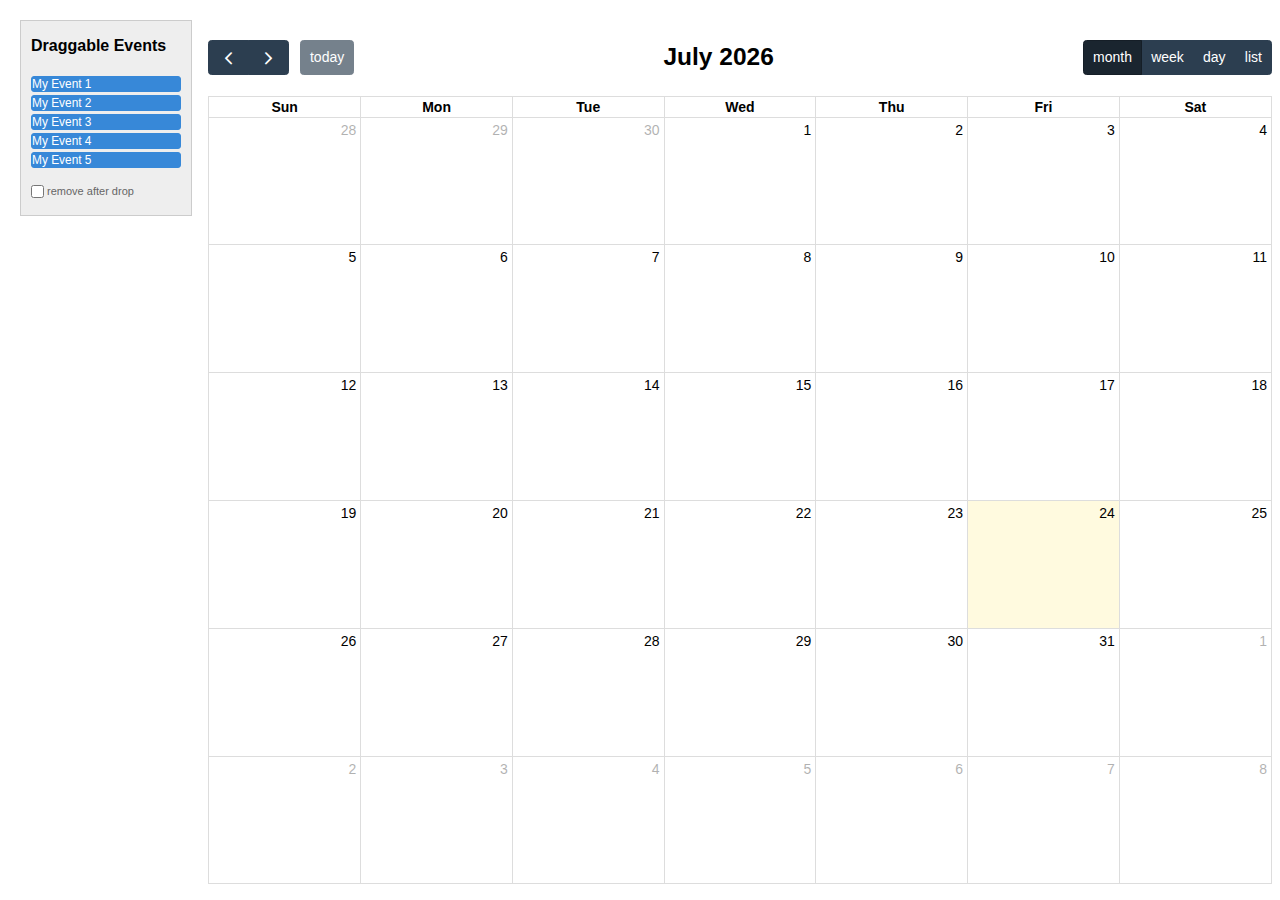
<file: fullcalendar-6.1.13/examples/external-dragging-builtin.html>
<!DOCTYPE html>
<html>
<head>
<meta charset='utf-8' />
<script src='../dist/index.global.js'></script>
<script>

  document.addEventListener('DOMContentLoaded', function() {

    /* initialize the external events
    -----------------------------------------------------------------*/

    var containerEl = document.getElementById('external-events-list');
    new FullCalendar.Draggable(containerEl, {
      itemSelector: '.fc-event',
      eventData: function(eventEl) {
        return {
          title: eventEl.innerText.trim()
        }
      }
    });

    //// the individual way to do it
    // var containerEl = document.getElementById('external-events-list');
    // var eventEls = Array.prototype.slice.call(
    //   containerEl.querySelectorAll('.fc-event')
    // );
    // eventEls.forEach(function(eventEl) {
    //   new FullCalendar.Draggable(eventEl, {
    //     eventData: {
    //       title: eventEl.innerText.trim(),
    //     }
    //   });
    // });

    /* initialize the calendar
    -----------------------------------------------------------------*/

    var calendarEl = document.getElementById('calendar');
    var calendar = new FullCalendar.Calendar(calendarEl, {
      headerToolbar: {
        left: 'prev,next today',
        center: 'title',
        right: 'dayGridMonth,timeGridWeek,timeGridDay,listWeek'
      },
      editable: true,
      droppable: true, // this allows things to be dropped onto the calendar
      drop: function(arg) {
        // is the "remove after drop" checkbox checked?
        if (document.getElementById('drop-remove').checked) {
          // if so, remove the element from the "Draggable Events" list
          arg.draggedEl.parentNode.removeChild(arg.draggedEl);
        }
      }
    });
    calendar.render();

  });

</script>
<style>

  body {
    margin-top: 40px;
    font-size: 14px;
    font-family: Arial, Helvetica Neue, Helvetica, sans-serif;
  }

  #external-events {
    position: fixed;
    left: 20px;
    top: 20px;
    width: 150px;
    padding: 0 10px;
    border: 1px solid #ccc;
    background: #eee;
    text-align: left;
  }

  #external-events h4 {
    font-size: 16px;
    margin-top: 0;
    padding-top: 1em;
  }

  #external-events .fc-event {
    margin: 3px 0;
    cursor: move;
  }

  #external-events p {
    margin: 1.5em 0;
    font-size: 11px;
    color: #666;
  }

  #external-events p input {
    margin: 0;
    vertical-align: middle;
  }

  #calendar-wrap {
    margin-left: 200px;
  }

  #calendar {
    max-width: 1100px;
    margin: 0 auto;
  }

</style>
</head>
<body>
  <div id='wrap'>

    <div id='external-events'>
      <h4>Draggable Events</h4>

      <div id='external-events-list'>
        <div class='fc-event fc-h-event fc-daygrid-event fc-daygrid-block-event'>
          <div class='fc-event-main'>My Event 1</div>
        </div>
        <div class='fc-event fc-h-event fc-daygrid-event fc-daygrid-block-event'>
          <div class='fc-event-main'>My Event 2</div>
        </div>
        <div class='fc-event fc-h-event fc-daygrid-event fc-daygrid-block-event'>
          <div class='fc-event-main'>My Event 3</div>
        </div>
        <div class='fc-event fc-h-event fc-daygrid-event fc-daygrid-block-event'>
          <div class='fc-event-main'>My Event 4</div>
        </div>
        <div class='fc-event fc-h-event fc-daygrid-event fc-daygrid-block-event'>
          <div class='fc-event-main'>My Event 5</div>
        </div>
      </div>

      <p>
        <input type='checkbox' id='drop-remove' />
        <label for='drop-remove'>remove after drop</label>
      </p>
    </div>

    <div id='calendar-wrap'>
      <div id='calendar'></div>
    </div>

  </div>
</body>
</html>
</file>
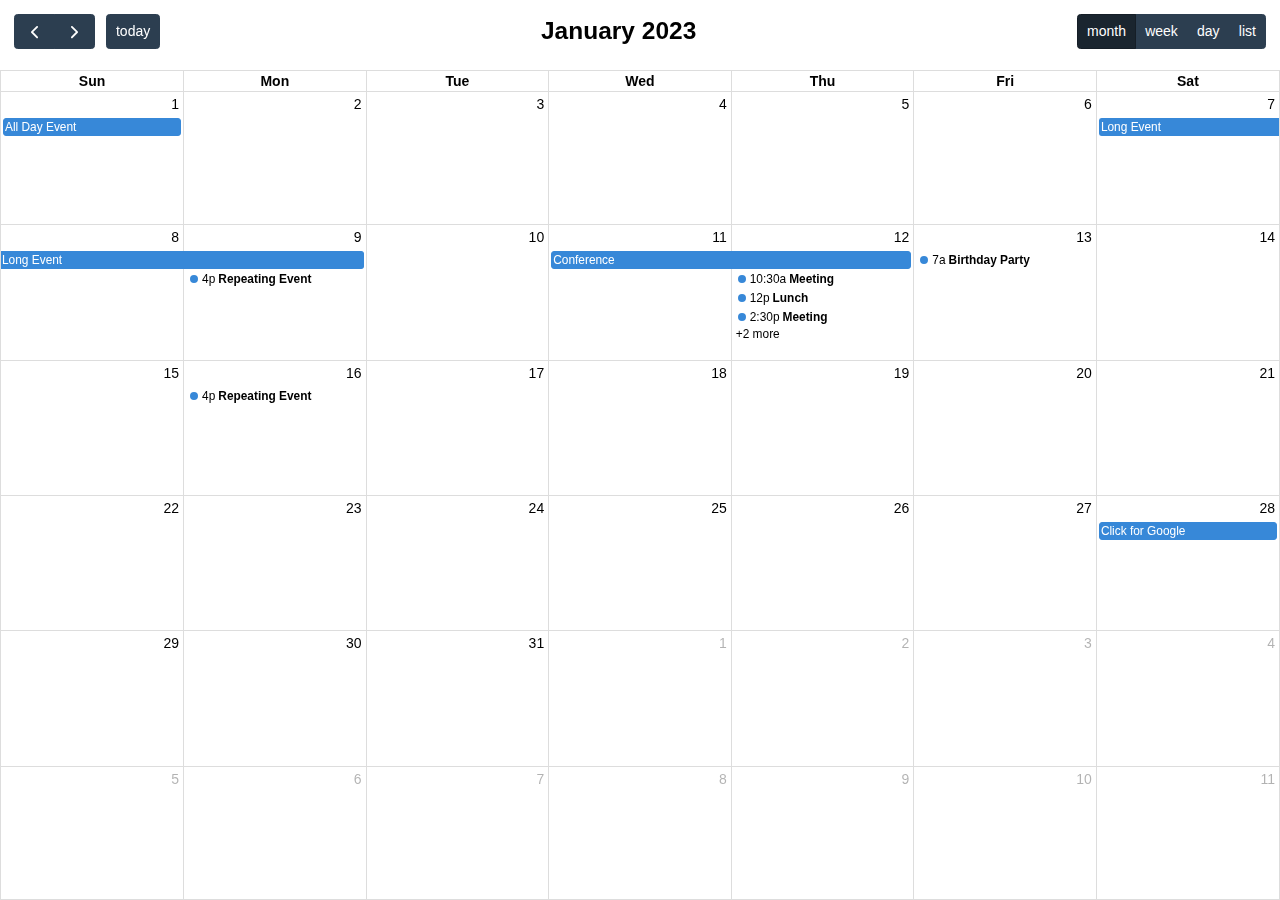
<file: fullcalendar-6.1.13/examples/full-height.html>
<!DOCTYPE html>
<html>
<head>
<meta charset='utf-8' />
<script src='../dist/index.global.js'></script>
<script>

  document.addEventListener('DOMContentLoaded', function() {
    var calendarEl = document.getElementById('calendar');

    var calendar = new FullCalendar.Calendar(calendarEl, {
      height: '100%',
      expandRows: true,
      slotMinTime: '08:00',
      slotMaxTime: '20:00',
      headerToolbar: {
        left: 'prev,next today',
        center: 'title',
        right: 'dayGridMonth,timeGridWeek,timeGridDay,listWeek'
      },
      initialView: 'dayGridMonth',
      initialDate: '2023-01-12',
      navLinks: true, // can click day/week names to navigate views
      editable: true,
      selectable: true,
      nowIndicator: true,
      dayMaxEvents: true, // allow "more" link when too many events
      events: [
        {
          title: 'All Day Event',
          start: '2023-01-01',
        },
        {
          title: 'Long Event',
          start: '2023-01-07',
          end: '2023-01-10'
        },
        {
          groupId: 999,
          title: 'Repeating Event',
          start: '2023-01-09T16:00:00'
        },
        {
          groupId: 999,
          title: 'Repeating Event',
          start: '2023-01-16T16:00:00'
        },
        {
          title: 'Conference',
          start: '2023-01-11',
          end: '2023-01-13'
        },
        {
          title: 'Meeting',
          start: '2023-01-12T10:30:00',
          end: '2023-01-12T12:30:00'
        },
        {
          title: 'Lunch',
          start: '2023-01-12T12:00:00'
        },
        {
          title: 'Meeting',
          start: '2023-01-12T14:30:00'
        },
        {
          title: 'Happy Hour',
          start: '2023-01-12T17:30:00'
        },
        {
          title: 'Dinner',
          start: '2023-01-12T20:00:00'
        },
        {
          title: 'Birthday Party',
          start: '2023-01-13T07:00:00'
        },
        {
          title: 'Click for Google',
          url: 'http://google.com/',
          start: '2023-01-28'
        }
      ]
    });

    calendar.render();
  });

</script>
<style>

  html, body {
    overflow: hidden; /* don't do scrollbars */
    font-family: Arial, Helvetica Neue, Helvetica, sans-serif;
    font-size: 14px;
  }

  #calendar-container {
    position: fixed;
    top: 0;
    left: 0;
    right: 0;
    bottom: 0;
  }

  .fc-header-toolbar {
    /*
    the calendar will be butting up against the edges,
    but let's scoot in the header's buttons
    */
    padding-top: 1em;
    padding-left: 1em;
    padding-right: 1em;
  }

</style>
</head>
<body>

  <div id='calendar-container'>
    <div id='calendar'></div>
  </div>

</body>
</html>
</file>
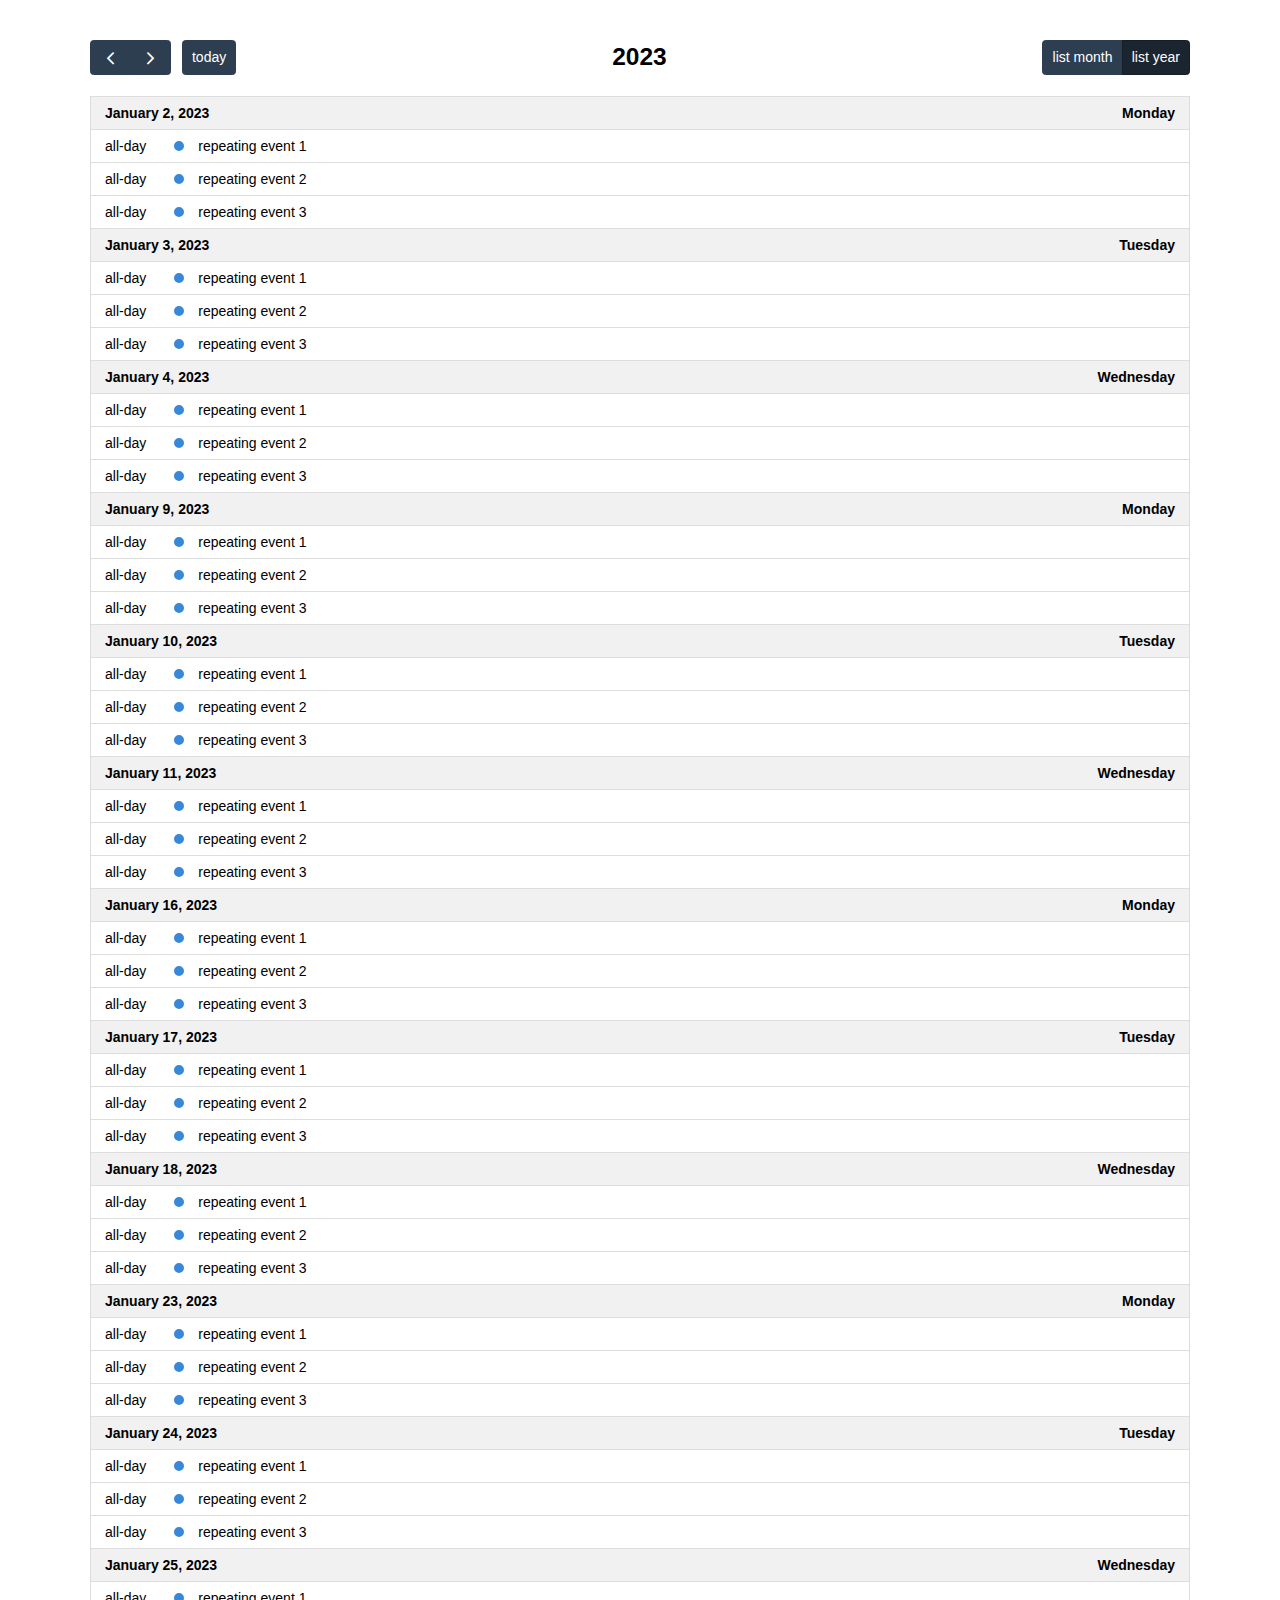
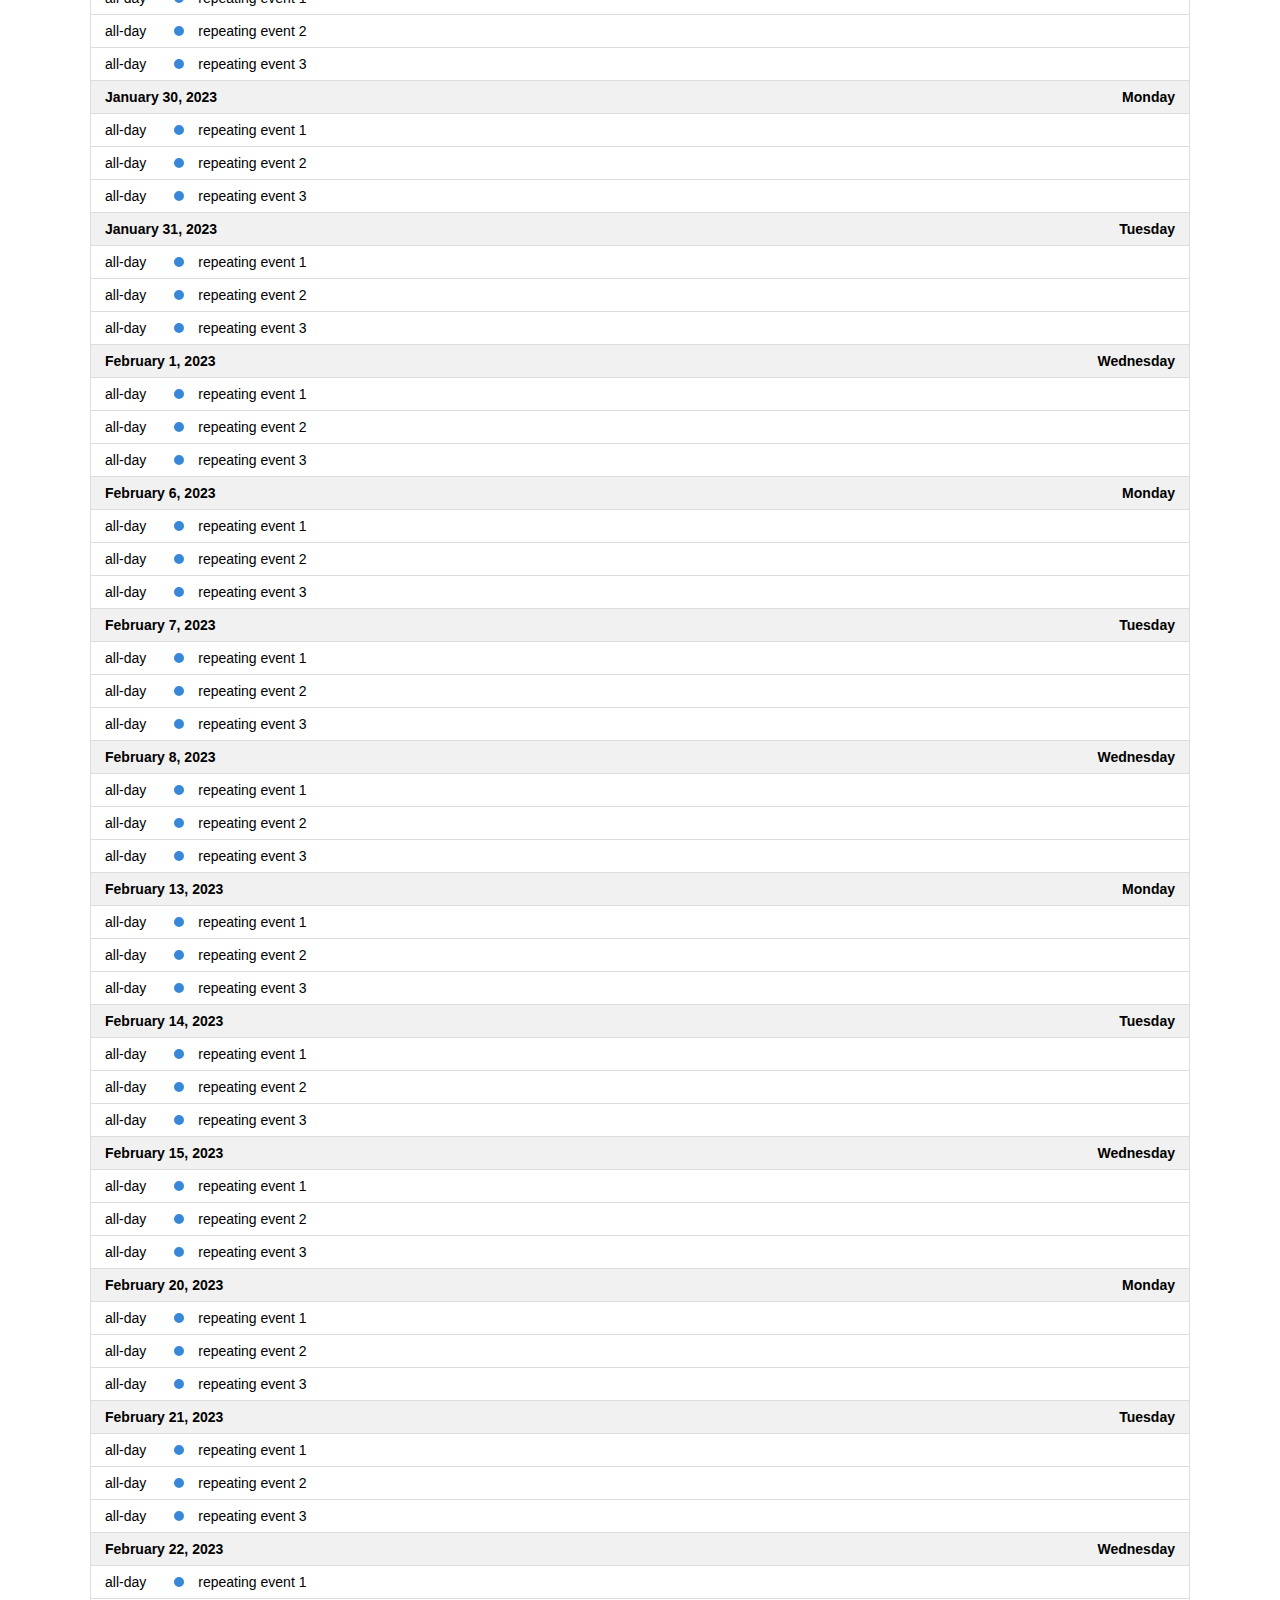
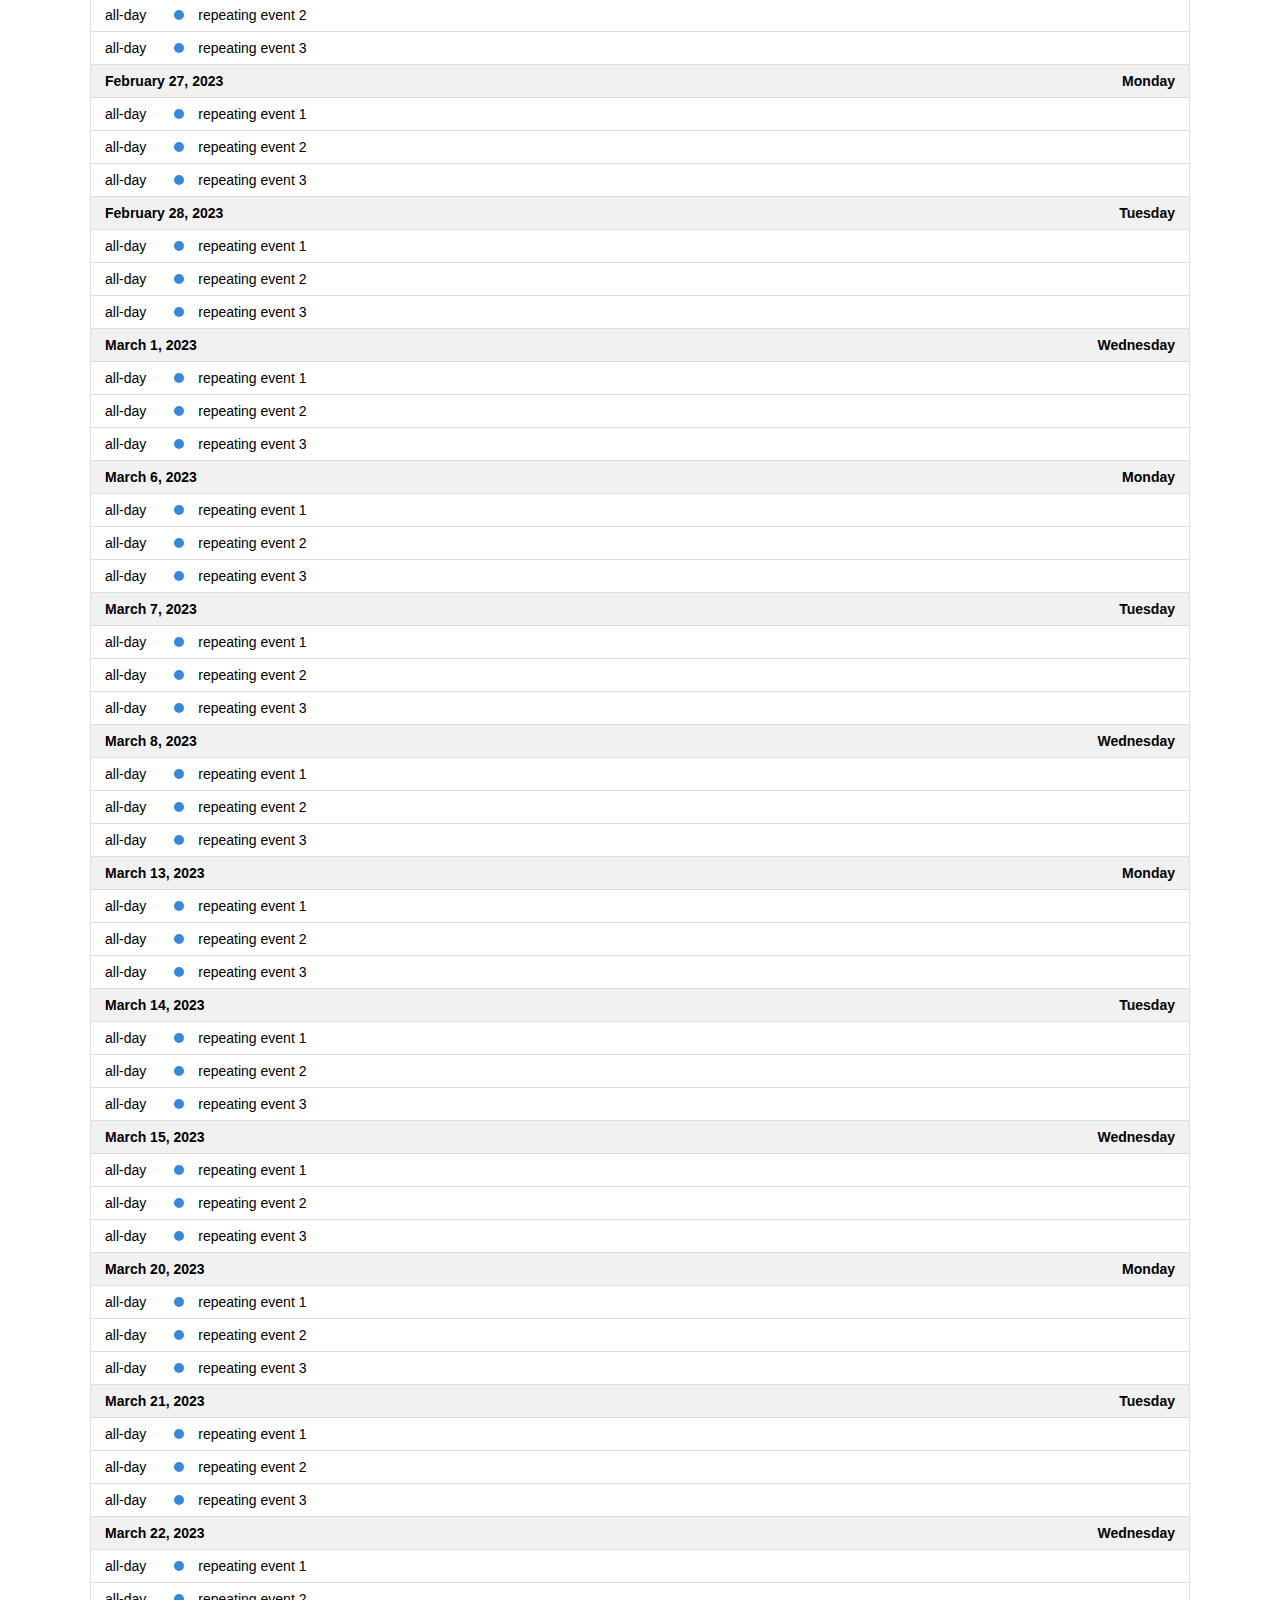
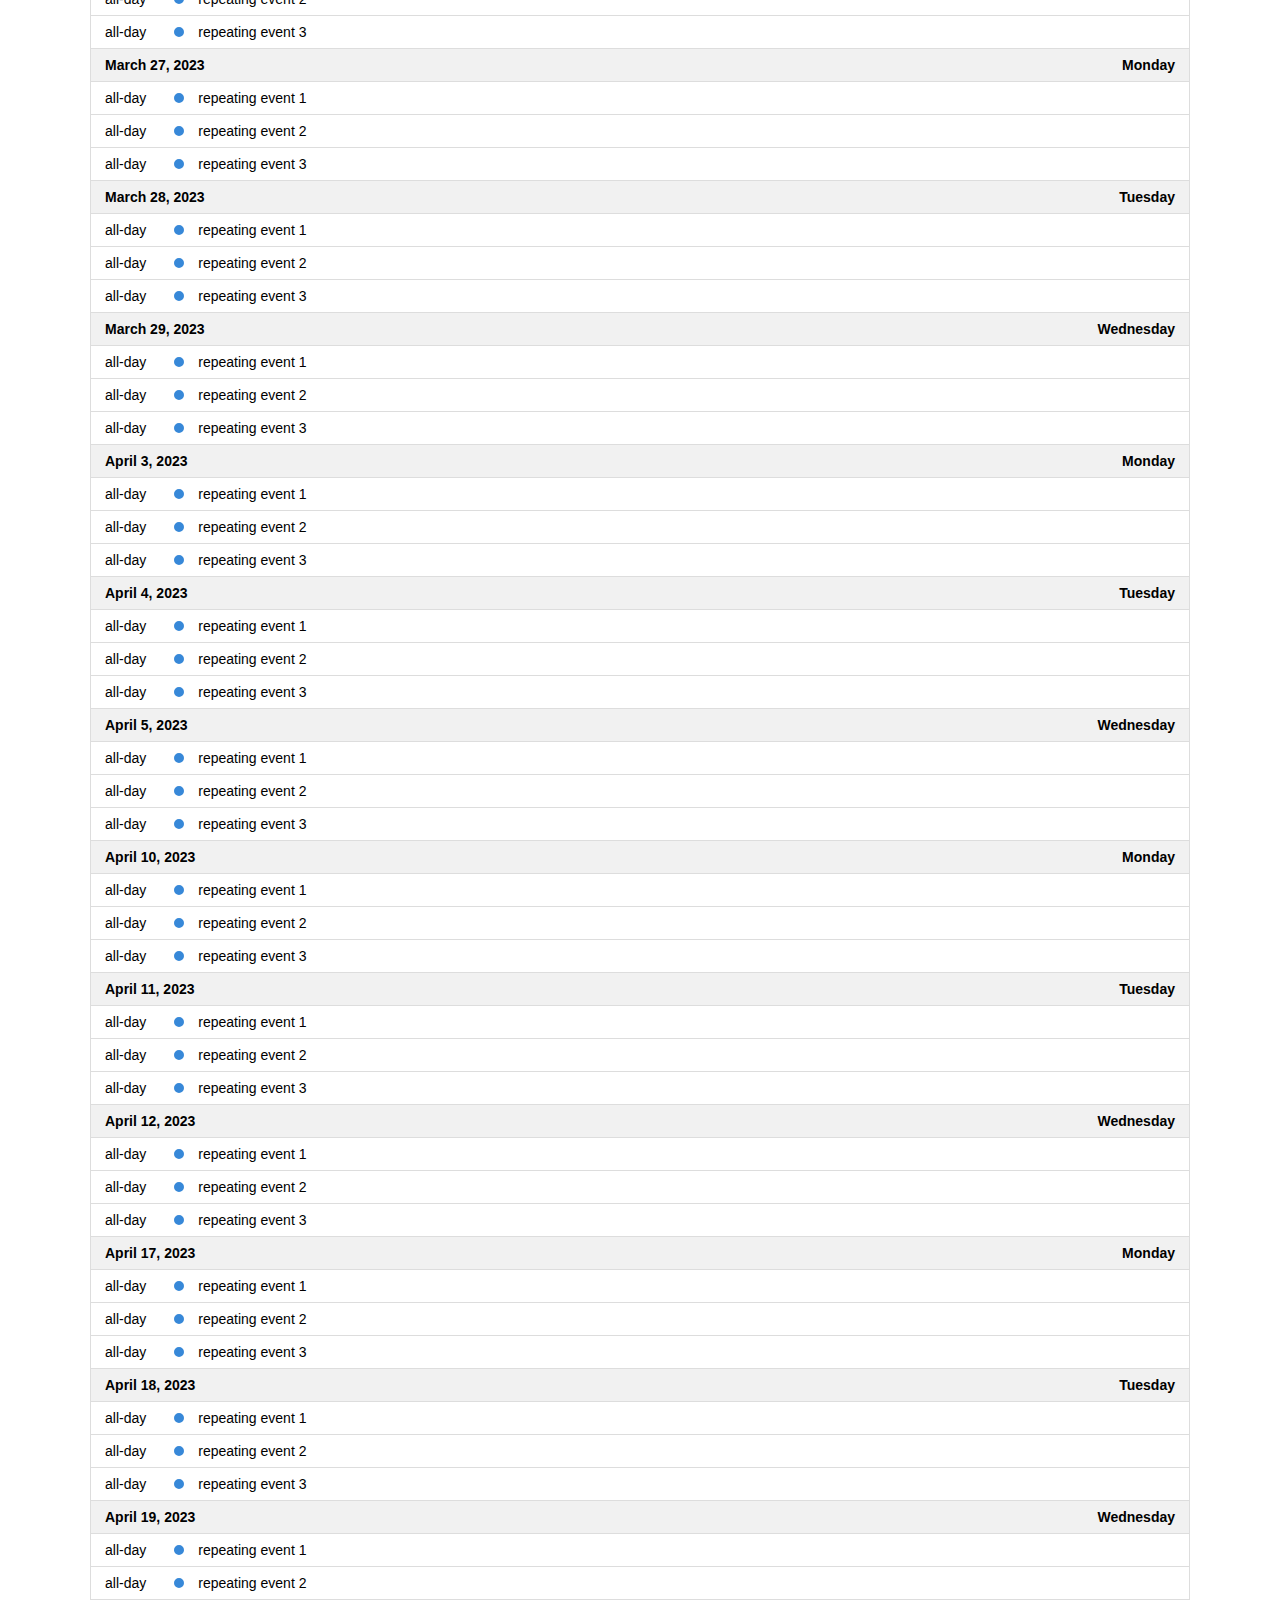
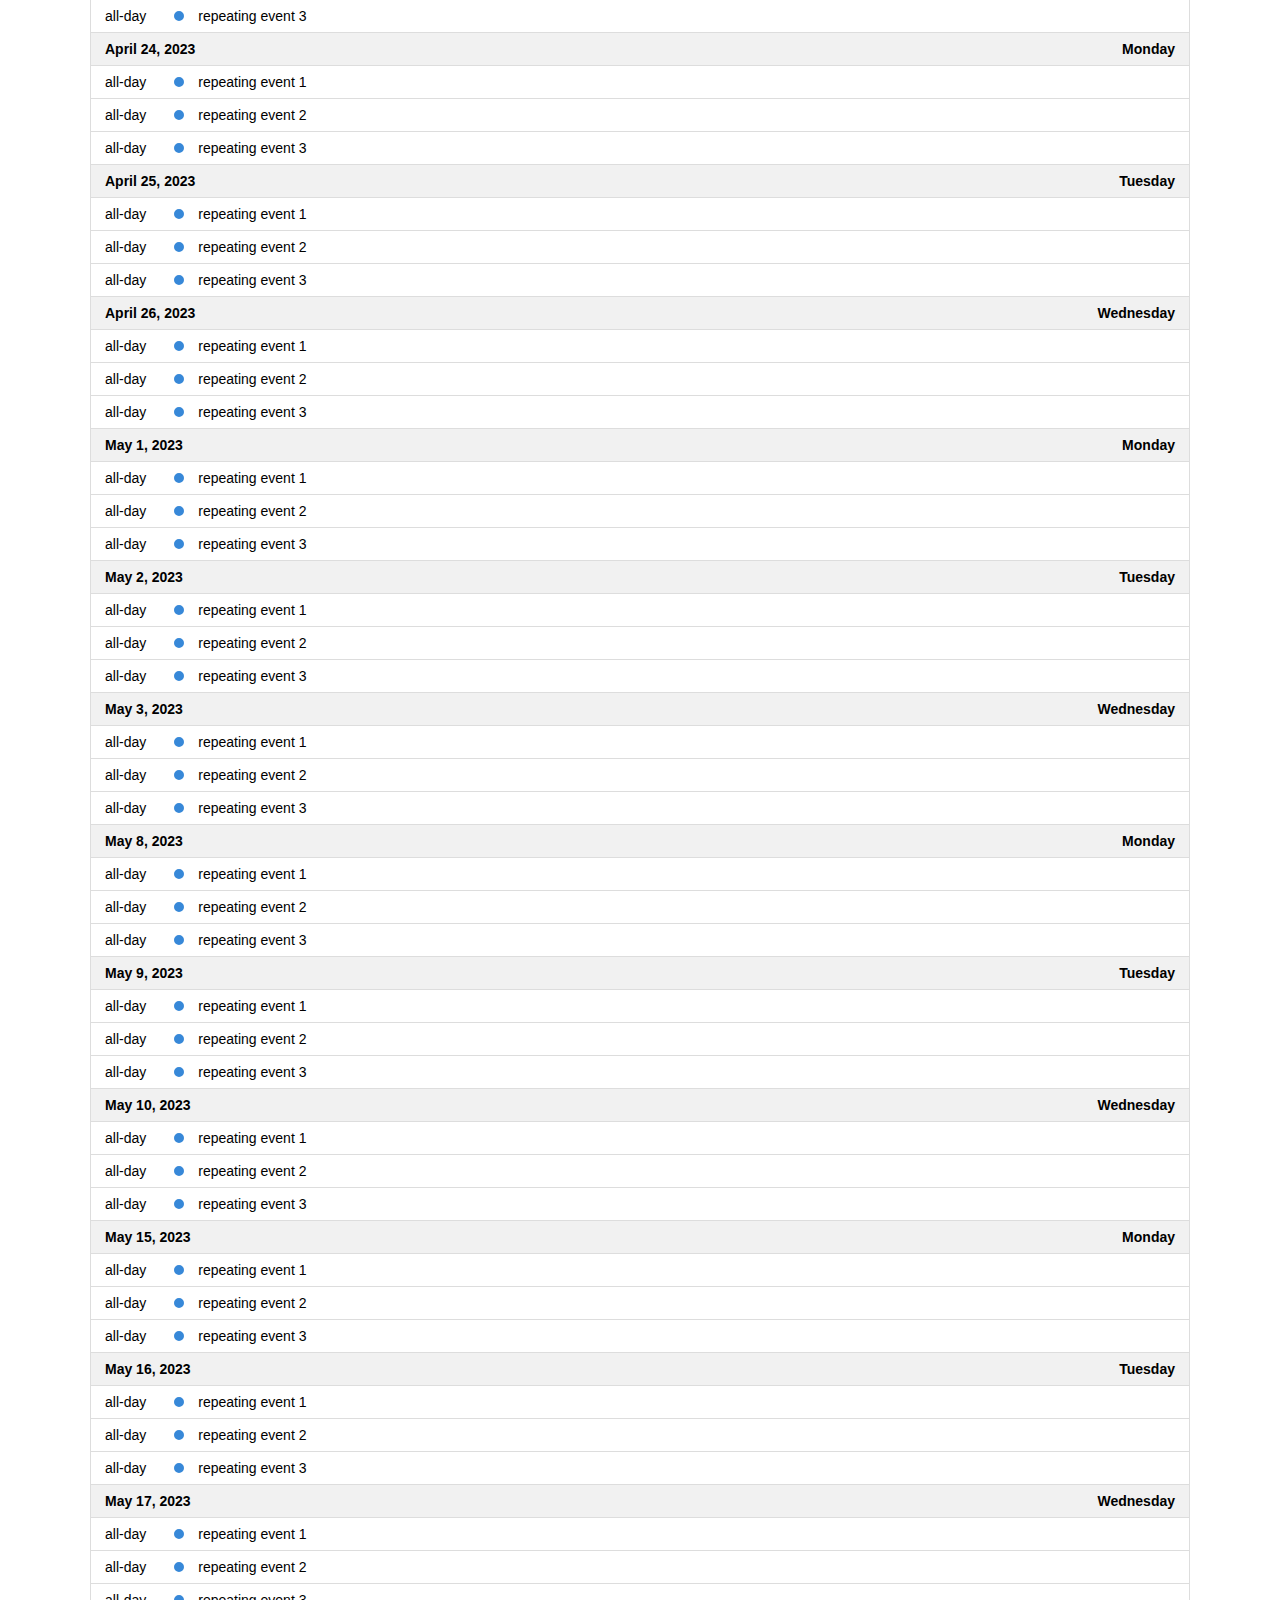
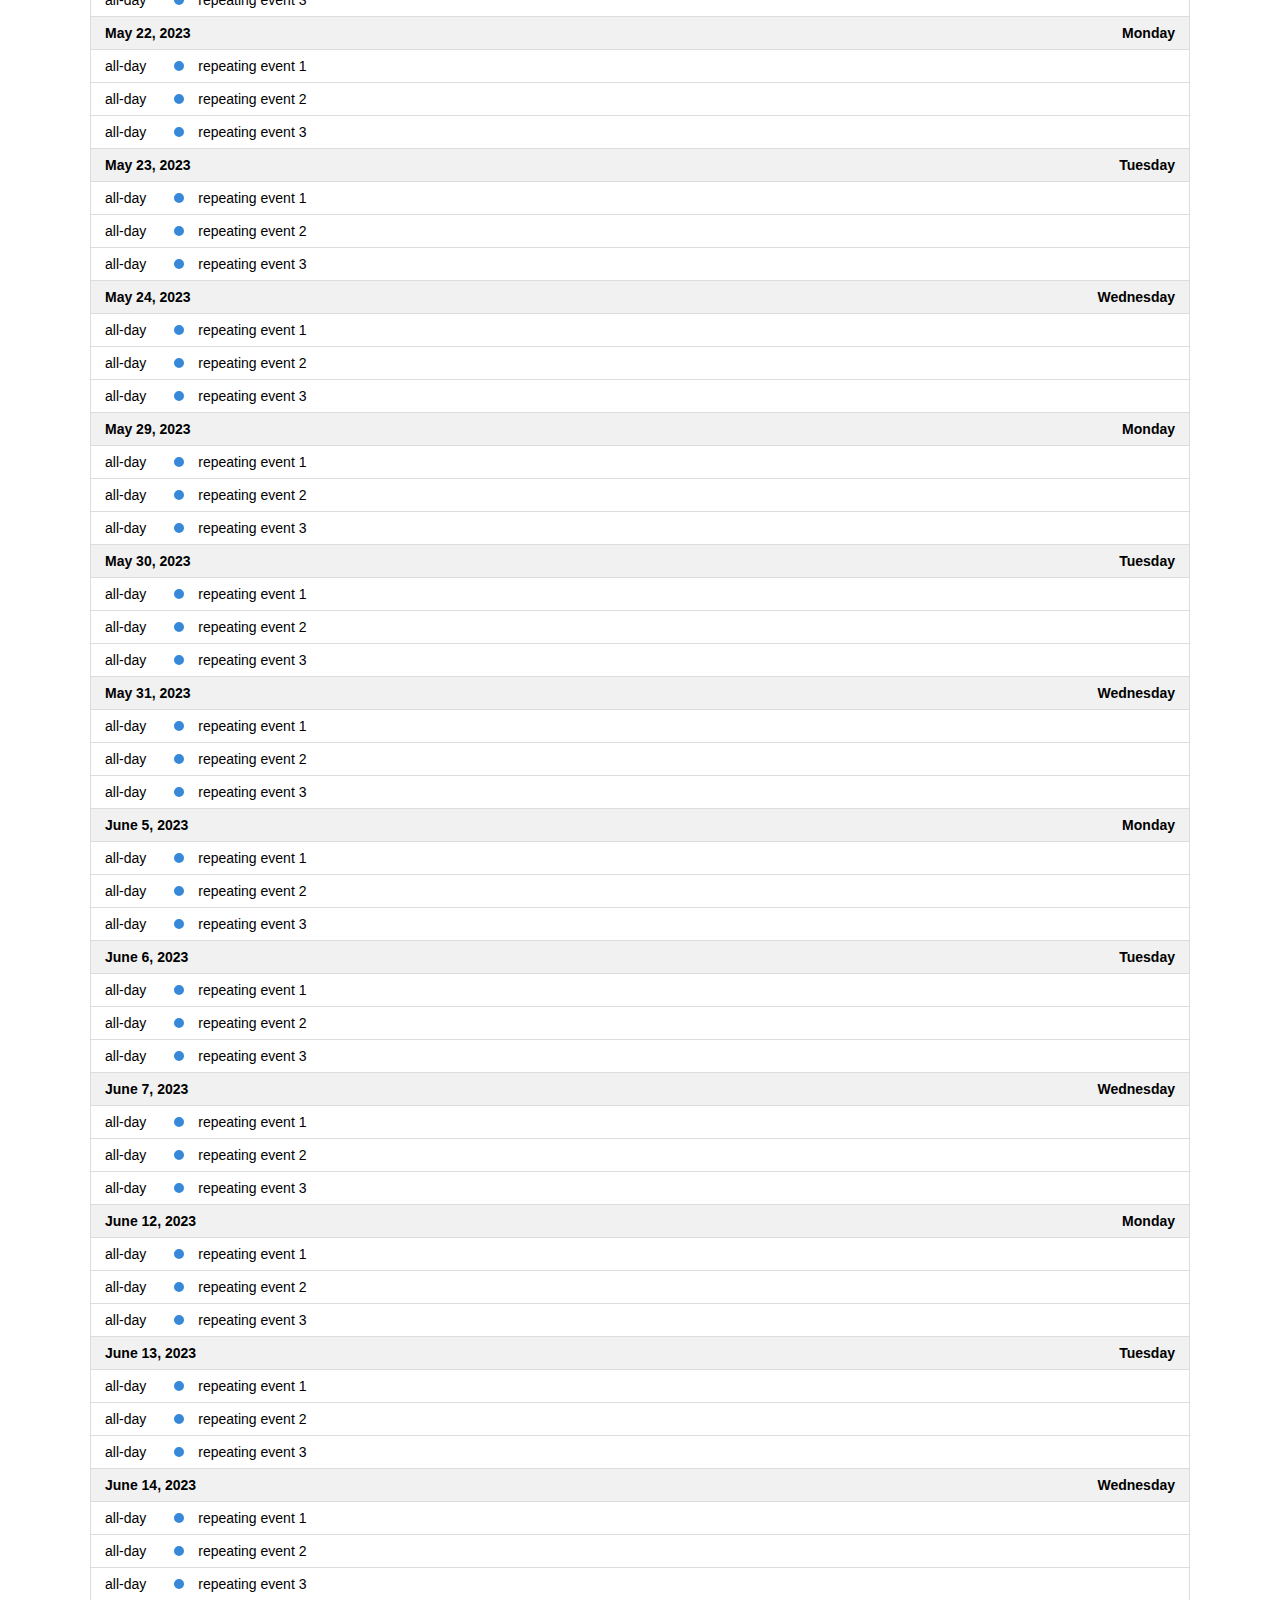
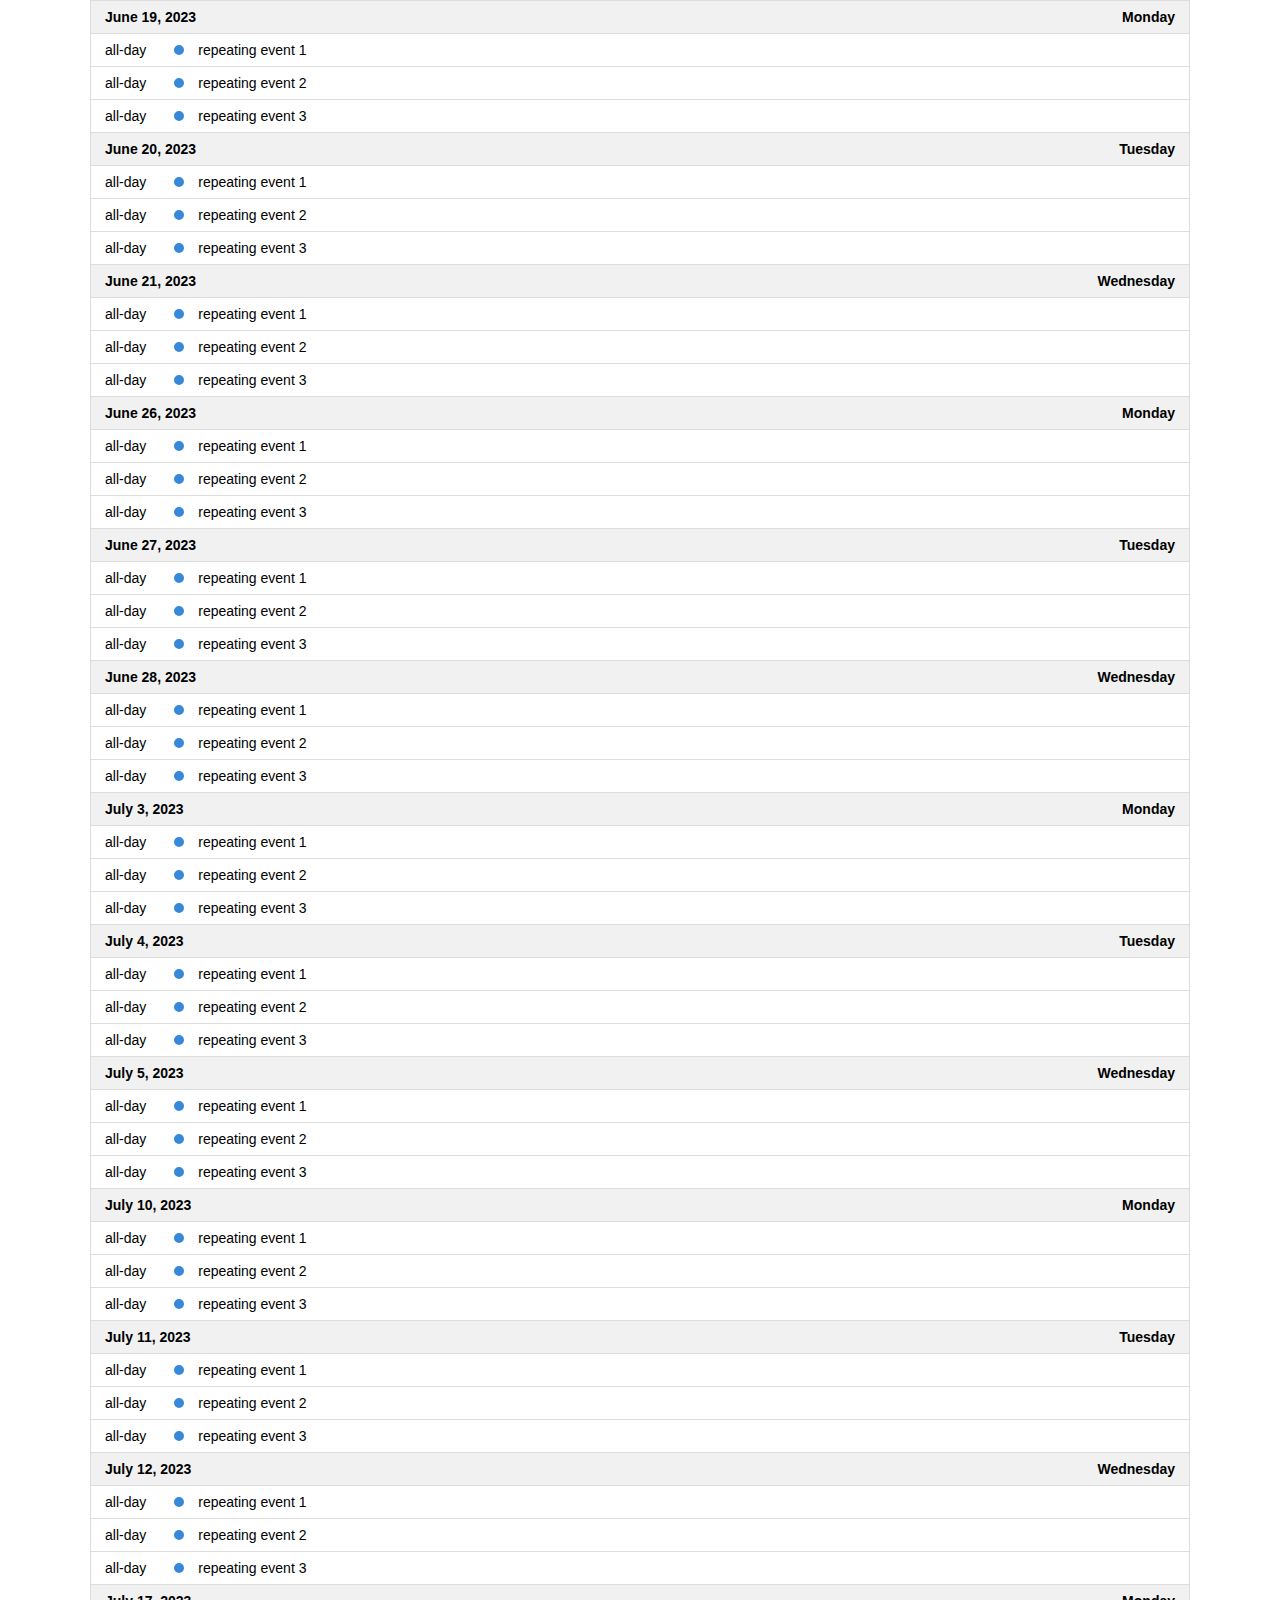
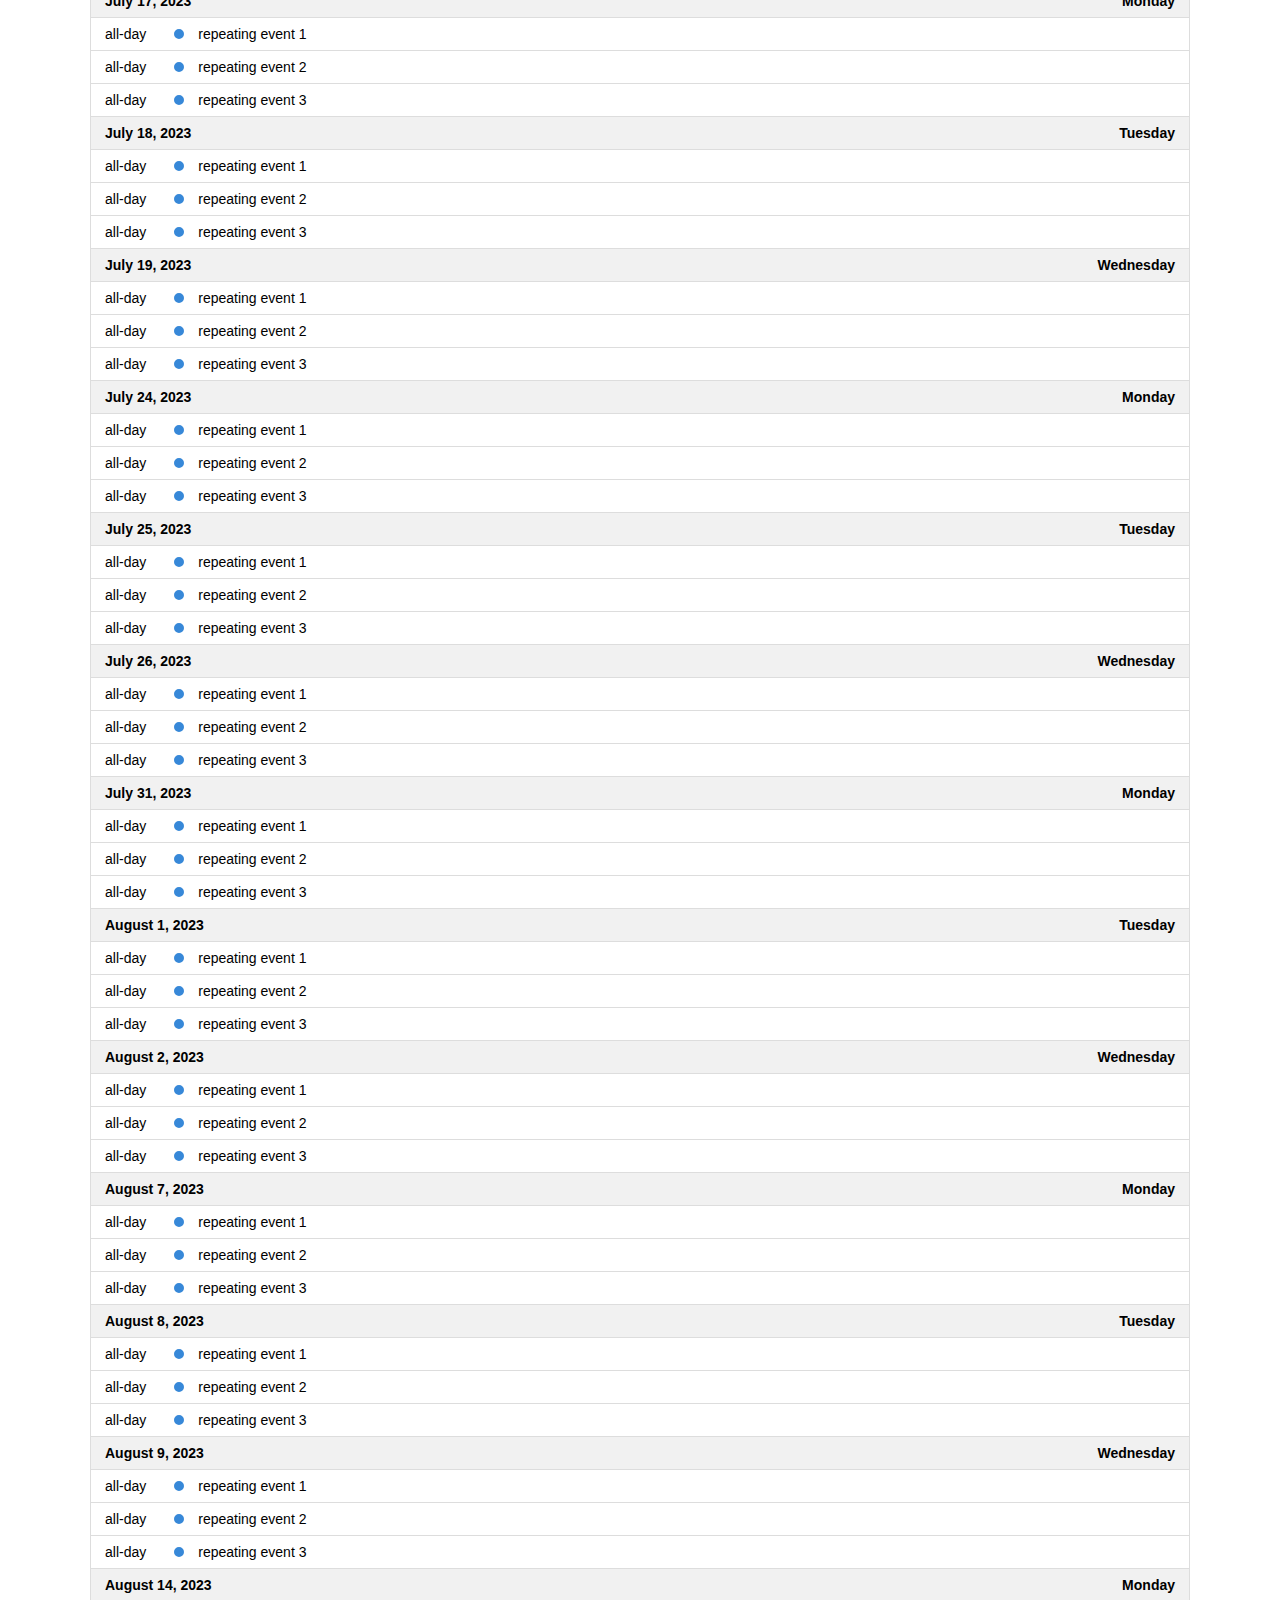
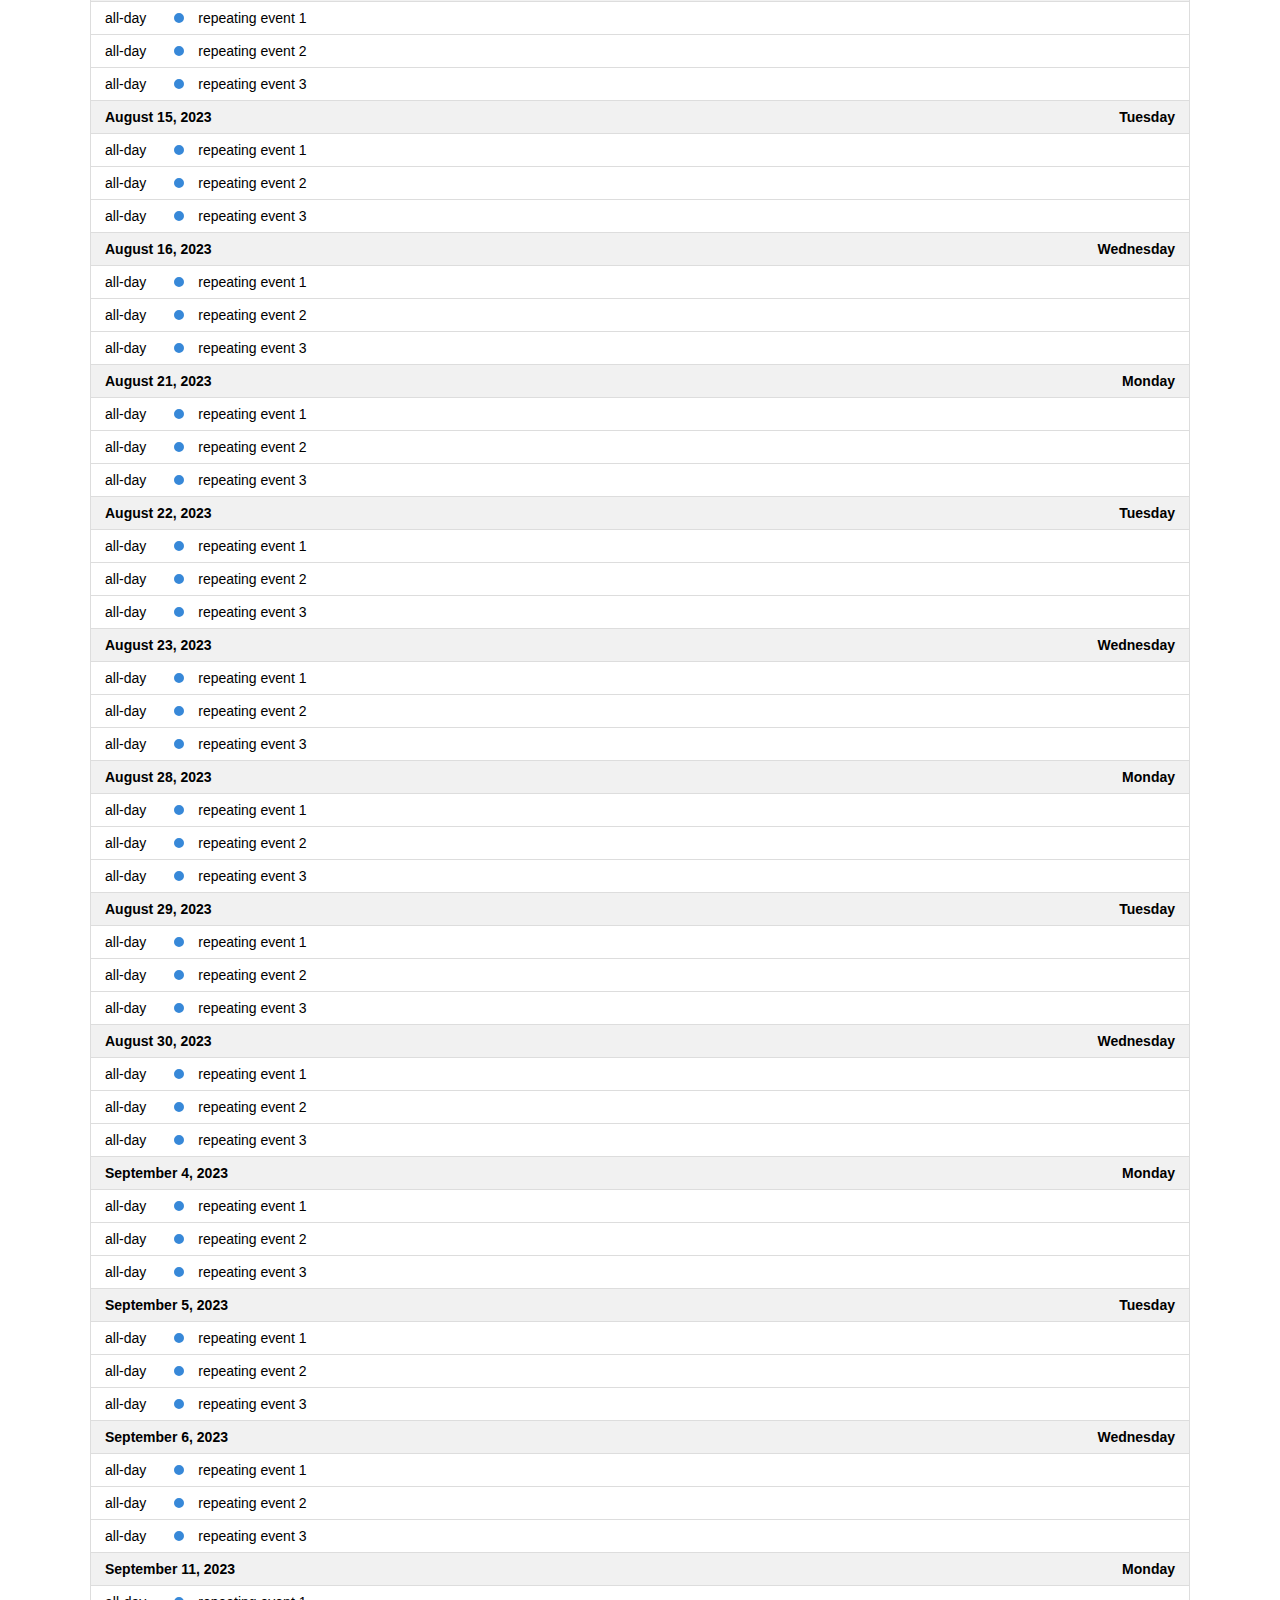
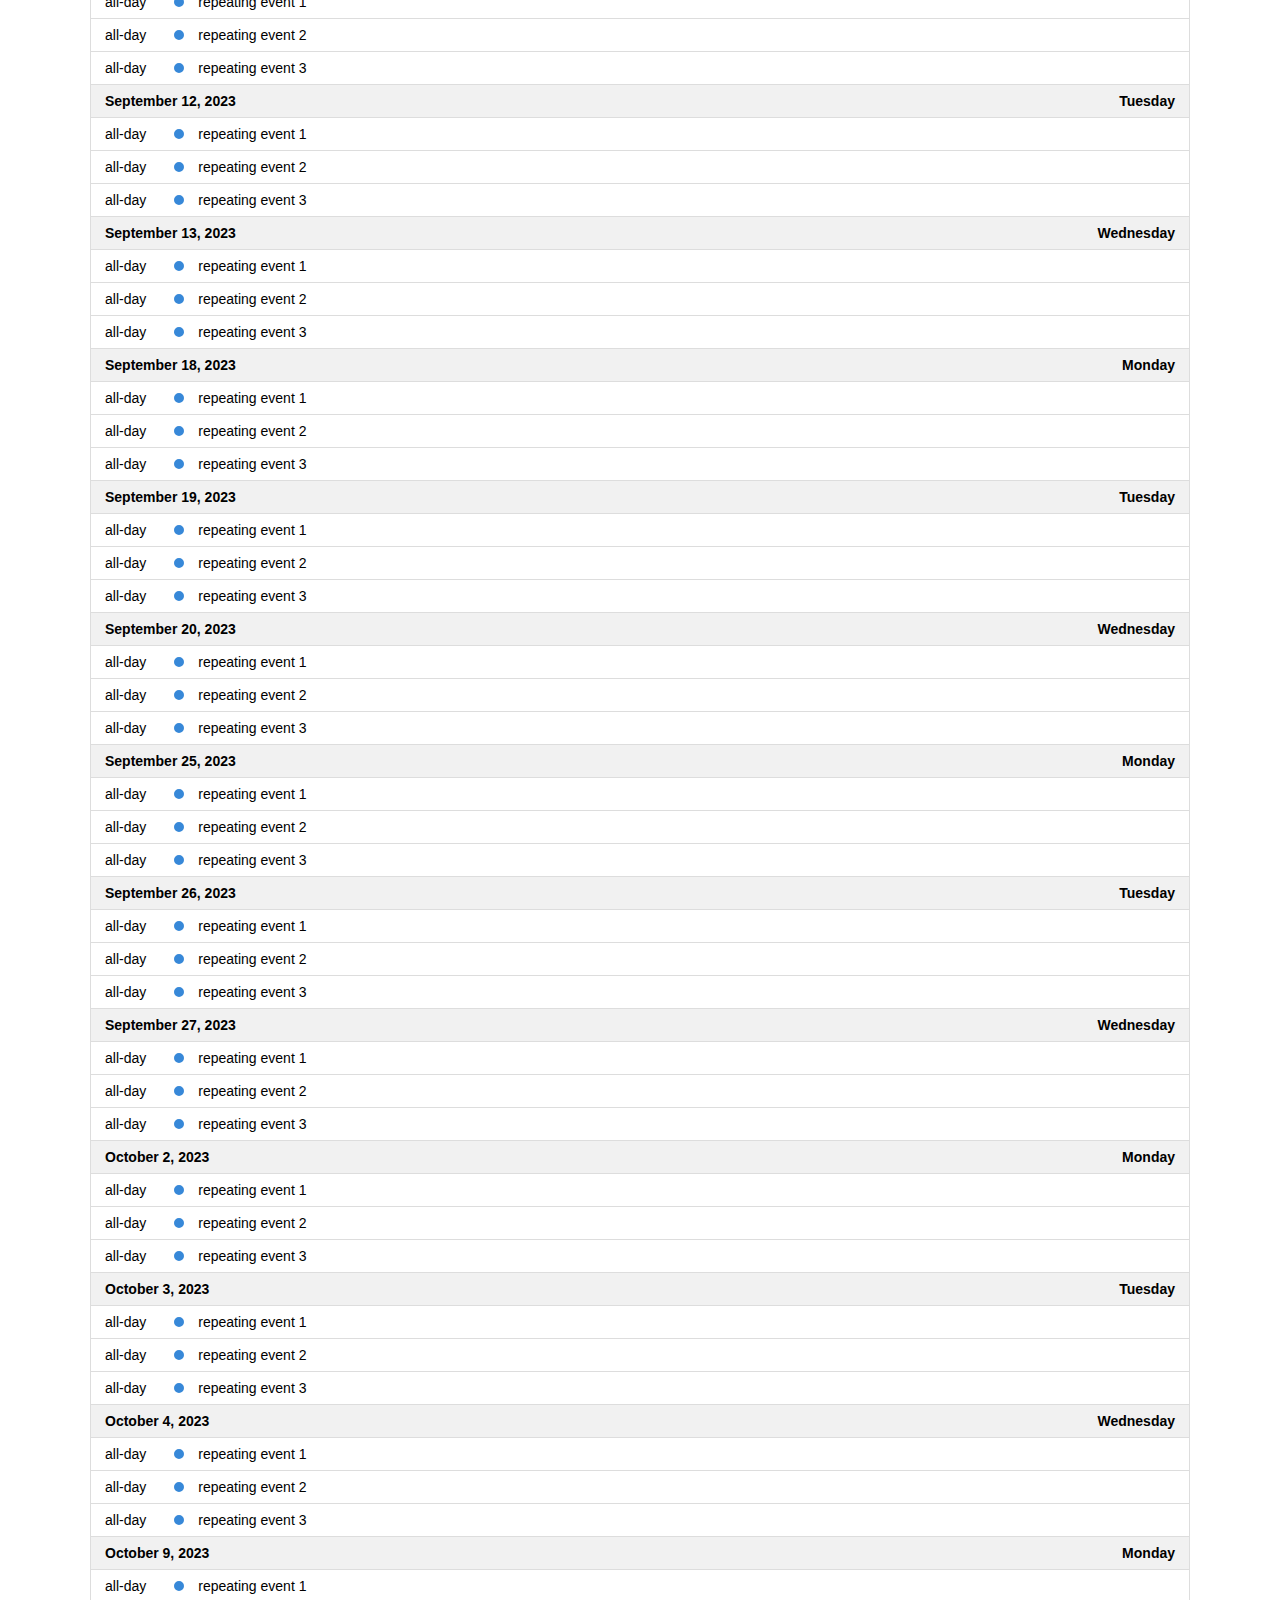
<file: fullcalendar-6.1.13/examples/list-sticky-header.html>
<!DOCTYPE html>
<html>
<head>
<meta charset='utf-8' />
<script src='../dist/index.global.js'></script>
<script>

  document.addEventListener('DOMContentLoaded', function() {
    var calendarEl = document.getElementById('calendar');

    var calendar = new FullCalendar.Calendar(calendarEl, {
      height: 'auto',
      // stickyHeaderDates: false, // for disabling

      headerToolbar: {
        left: 'prev,next today',
        center: 'title',
        right: 'listMonth,listYear'
      },

      // customize the button names,
      // otherwise they'd all just say "list"
      views: {
        listMonth: { buttonText: 'list month' },
        listYear: { buttonText: 'list year' }
      },

      initialView: 'listYear',
      initialDate: '2023-01-12',
      navLinks: true, // can click day/week names to navigate views
      editable: true,
      events: [
        {
          title: 'repeating event 1',
          daysOfWeek: [ 1, 2, 3 ],
          duration: '00:30'
        },
        {
          title: 'repeating event 2',
          daysOfWeek: [ 1, 2, 3 ],
          duration: '00:30'
        },
        {
          title: 'repeating event 3',
          daysOfWeek: [ 1, 2, 3 ],
          duration: '00:30'
        }
      ]
    });

    calendar.render();
  });

</script>
<style>

  body {
    margin: 40px 10px;
    padding: 0;
    font-family: Arial, Helvetica Neue, Helvetica, sans-serif;
    font-size: 14px;
  }

  #calendar {
    max-width: 1100px;
    margin: 0 auto;
  }

</style>
</head>
<body>

  <div id='calendar'></div>

</body>
</html>
</file>
<file: assets/css/style.css>
/*--------------------------------------------------------------
# General
--------------------------------------------------------------*/
body {
  font-family: "Open Sans", sans-serif;
  color: #444444;
}

a {
  color: #e83e8c;
  text-decoration: none;
}

a:hover {
  color: #e83e8c;
  text-decoration: none;
}

h1,
h2,
h3,
h4,
h5,
h6 {
  font-family: "Roboto", sans-serif;
}

/*--------------------------------------------------------------
# Preloader
--------------------------------------------------------------*/
#preloader {
  position: fixed;
  top: 0;
  left: 0;
  right: 0;
  bottom: 0;
  z-index: 9999;
  overflow: hidden;
  background: #fff;
}

#preloader:before {
  content: "";
  position: fixed;
  top: calc(50% - 30px);
  left: calc(50% - 30px);
  border: 6px solid #e83e8c;
  border-top-color: #e2eefd;
  border-radius: 50%;
  width: 60px;
  height: 60px;
  animation: animate-preloader 1s linear infinite;
}

@keyframes animate-preloader {
  0% {
    transform: rotate(0deg);
  }

  100% {
    transform: rotate(360deg);
  }
}

/*--------------------------------------------------------------
# Back to top button
--------------------------------------------------------------*/
.back-to-top {
  position: fixed;
  visibility: hidden;
  opacity: 0;
  right: 15px;
  bottom: 15px;
  z-index: 996;
  background: #e83e8c;
  width: 40px;
  height: 40px;
  border-radius: 4px;
  transition: all 0.4s;
}

.back-to-top i {
  font-size: 28px;
  color: #fff;
  line-height: 0;
}

.back-to-top:hover {
  background: #3284f1;
  color: #fff;
}

.back-to-top.active {
  visibility: visible;
  opacity: 1;
}

/*--------------------------------------------------------------
# Disable aos animation delay on mobile devices
--------------------------------------------------------------*/
@media screen and (max-width: 768px) {
  [data-aos-delay] {
    transition-delay: 0 !important;
  }
}

/*--------------------------------------------------------------
# Top Bar
--------------------------------------------------------------*/
#topbar {
  background: #e83e8c;
  height: 40px;
  font-size: 14px;
  transition: all 0.5s;
  color: #fff;
  padding: 0;
}

#topbar .contact-info i {
  font-style: normal;
  color: #fff;
}

#topbar .contact-info i a,
#topbar .contact-info i span {
  padding-left: 5px;
  color: #fff;
}

#topbar .contact-info i a {
  line-height: 0;
  transition: 0.3s;
  transition: 0.3s;
}

#topbar .contact-info i a:hover {
  color: #fff;
  text-decoration: underline;
}

#topbar .social-links a {
  color: rgba(255, 255, 255, 0.7);
  line-height: 0;
  transition: 0.3s;
  margin-left: 20px;
}

#topbar .social-links a:hover {
  color: white;
}

/*--------------------------------------------------------------
# Header
--------------------------------------------------------------*/
#header {
  background: #fff;
  transition: all 0.5s;
  z-index: 997;
  height: 86px;
  box-shadow: 0px 2px 15px rgba(0, 0, 0, 0.1);
}

#header.fixed-top {
  height: 70px;
}

#header .logo {
  font-size: 30px;
  margin: 0;
  padding: 0;
  line-height: 1;
  font-weight: 600;
  letter-spacing: 0.8px;
  font-family: "Poppins", sans-serif;
}

#header .logo a {
  color: #222222;
}

#header .logo a span {
  color: #e83e8c;
}

#header .logo img {
  max-height: 90px;
}

.scrolled-offset {
  margin-top: 70px;
}

/*--------------------------------------------------------------
# Navigation Menu
--------------------------------------------------------------*/
/**
* Desktop Navigation 
*/
.navbar {
  padding: 0;
}

.navbar ul {
  margin: 0;
  padding: 0;
  display: flex;
  list-style: none;
  align-items: center;
}

.navbar li {
  position: relative;
}

.navbar>ul>li {
  white-space: nowrap;
  padding: 10px 0 10px 28px;
}

.navbar a,
.navbar a:focus {
  display: flex;
  align-items: center;
  justify-content: space-between;
  padding: 0 3px;
  font-size: 15px;
  font-weight: 600;
  color: #222222;
  white-space: nowrap;
  transition: 0.3s;
  position: relative;
}

.navbar a i,
.navbar a:focus i {
  font-size: 12px;
  line-height: 0;
  margin-left: 5px;
}

.navbar>ul>li>a:before {
  content: "";
  position: absolute;
  width: 100%;
  height: 2px;
  bottom: -6px;
  left: 0;
  background-color: #e83e8c;
  visibility: hidden;
  width: 0px;
  transition: all 0.3s ease-in-out 0s;
}

.navbar a:hover:before,
.navbar li:hover>a:before,
.navbar .active:before {
  visibility: visible;
  width: 100%;
}

.navbar a:hover,
.navbar .active,
.navbar .active:focus,
.navbar li:hover>a {
  color: #e83e8c;
}

.navbar .dropdown ul {
  display: block;
  position: absolute;
  left: 28px;
  top: calc(100% + 30px);
  margin: 0;
  padding: 10px 0;
  z-index: 99;
  opacity: 0;
  visibility: hidden;
  background: #fff;
  box-shadow: 0px 0px 30px rgba(127, 137, 161, 0.25);
  transition: 0.3s;
}

.navbar .dropdown ul li {
  min-width: 200px;
}

.navbar .dropdown ul a {
  padding: 10px 20px;
  font-weight: 400;
}

.navbar .dropdown ul a i {
  font-size: 12px;
}

.navbar .dropdown ul a:hover,
.navbar .dropdown ul .active:hover,
.navbar .dropdown ul li:hover>a {
  color: #e83e8c;
}

.navbar .dropdown:hover>ul {
  opacity: 1;
  top: 100%;
  visibility: visible;
}

.navbar .dropdown .dropdown ul {
  top: 0;
  left: calc(100% - 30px);
  visibility: hidden;
}

.navbar .dropdown .dropdown:hover>ul {
  opacity: 1;
  top: 0;
  left: 100%;
  visibility: visible;
}

@media (max-width: 1366px) {
  .navbar .dropdown .dropdown ul {
    left: -90%;
  }

  .navbar .dropdown .dropdown:hover>ul {
    left: -100%;
  }
}
/**
* Mobile Navigation 
*/
.mobile-nav-toggle {
  color: #222222;
  font-size: 28px;
  cursor: pointer;
  display: none;
  line-height: 0;
  transition: 0.5s;
}

.mobile-nav-toggle.bi-x {
  color: #fff;
}

@media (max-width: 991px) {
  .mobile-nav-toggle {
    display: block;
  }

  .navbar ul {
    display: none;
  }
}

.navbar-mobile {
  position: fixed;
  overflow: hidden;
  top: 0;
  right: 0;
  left: 0;
  bottom: 0;
  background: rgba(9, 9, 9, 0.9);
  transition: 0.3s;
  z-index: 999;
}

.navbar-mobile .mobile-nav-toggle {
  position: absolute;
  top: 15px;
  right: 15px;
}

.navbar-mobile ul {
  display: block;
  position: absolute;
  top: 55px;
  right: 15px;
  bottom: 15px;
  left: 15px;
  padding: 10px 0;
  background-color: #fff;
  overflow-y: auto;
  transition: 0.3s;
}

.navbar-mobile a,
.navbar-mobile a:focus {
  padding: 10px 20px;
  font-size: 15px;
  color: #222222;
}

.navbar-mobile>ul>li {
  padding: 0;
}

.navbar-mobile a:hover:before,
.navbar-mobile li:hover>a:before,
.navbar-mobile .active:before {
  visibility: hidden;
}

.navbar-mobile a:hover,
.navbar-mobile .active,
.navbar-mobile li:hover>a {
  color: #e83e8c;
}

.navbar-mobile .getstarted,
.navbar-mobile .getstarted:focus {
  margin: 15px;
}

.navbar-mobile .dropdown ul {
  position: static;
  display: none;
  margin: 10px 20px;
  padding: 10px 0;
  z-index: 99;
  opacity: 1;
  visibility: visible;
  background: #fff;
  box-shadow: 0px 0px 30px rgba(127, 137, 161, 0.25);
}

.navbar-mobile .dropdown ul li {
  min-width: 200px;
}

.navbar-mobile .dropdown ul a {
  padding: 10px 20px;
}

.navbar-mobile .dropdown ul a i {
  font-size: 12px;
}

.navbar-mobile .dropdown ul a:hover,
.navbar-mobile .dropdown ul .active:hover,
.navbar-mobile .dropdown ul li:hover>a {
  color: #e83e8c;
}

.navbar-mobile .dropdown>.dropdown-active {
  display: block;
}


/* 
# Second Nav
*/
.navbar-sec ul {
  margin: 0;
  padding: 0;
  display: flex;
  list-style: none;
  align-items: center;
}

.navbar-sec li {
  position: relative;
}

#second-nav .navbar-sec>ul>li {
  white-space: nowrap;
  padding: 10px 0 10px 50px;
}

#second-nav .navba-sec a,
#second-nav .navbar-sec a:focus {
  display: flex;
  position: relative;
  align-items: center;
  justify-content: space-between;
  padding: 0 3px;
  font-size: 15px;
  font-weight: 600;
  color: #fff;
  white-space: nowrap;
  transition: 0.3s;
  position: relative;
}

#second-nav .navbar-sec a i,
#second-nav .navbar-sec a:focus i {
  font-size: 12px;
  line-height: 0;
  margin-left: 5px;
}

#second-nav .navbar-sec a:hover,
#second-nav .navbar-sec .active,
#second-nav .navbar-sec .active:focus,
#second-nav .navbar-sec li:hover>a {
  color: #222222;
}

#second-nav .navbar-sec .dropdown ul a {
  padding: 10px 20px;
  font-weight: 400;
}

#second-nav.navbar-sec .dropdown ul a:hover,
#second-nav .navbar-sec .dropdown ul .active:hover,
#second-nav .navbar-sec .dropdown ul li:hover>a {
  color: #222222;
}

/*--------------------------------------------------------------
# Hero Section
--------------------------------------------------------------*/
#hero {
  width: 100%;
  height: 100vh;
  background: linear-gradient(to top, rgba(0, 0, 0, 0.9), rgba(0, 0, 0, 0)), url("../img/gedung-gymnasium.jpg") top left;
  background-size: cover;
  position: relative;
  bottom: 0;
  left: 0;
  right: 0;
}

#hero:before {
  content: "";
  background: rgba(255, 255, 255, 0.6);
  position: absolute;
  bottom: 0;
  top: 0;
  left: 0;
  right: 0;
}

#hero .container {
  position: relative;
}

#hero h1 {
  margin: 0;
  font-size: 48px;
  font-weight: 700;
  line-height: 56px;
  color: #222222;
  font-family: "Poppins", sans-serif;
}

#hero h1 span {
  color: #e83e8c;
}

#hero h2 {
  color: #555555;
  margin: 5px 0 30px 0;
  font-size: 24px;
  font-weight: 400;
}

#hero .btn-get-started {
  font-family: "Roboto", sans-serif;
  text-transform: uppercase;
  font-weight: 500;
  font-size: 14px;
  letter-spacing: 1px;
  display: inline-block;
  padding: 10px 28px;
  border-radius: 4px;
  transition: 0.5s;
  color: #fff;
  background: #e83e8c;
}

#hero .btn-get-started:hover {
  background: #247cf0;
}

#hero .btn-watch-video {
  font-size: 16px;
  transition: 0.5s;
  margin-left: 25px;
  color: #222222;
  font-weight: 600;
  display: flex;
  align-items: center;
}

#hero .btn-watch-video i {
  color: #e83e8c;
  font-size: 32px;
  transition: 0.3s;
  line-height: 0;
  margin-right: 8px;
}

#hero .btn-watch-video:hover {
  color: #e83e8c;
}

#hero .btn-watch-video:hover i {
  color: #3b8af2;
}

@media (min-width: 1024px) {
  #hero {
    background-attachment: fixed;
  }
}

@media (max-width: 768px) {
  #hero {
    height: 100vh;
  }

  #hero h1 {
    font-size: 28px;
    line-height: 36px;
  }

  #hero h2 {
    font-size: 18px;
    line-height: 24px;
    margin-bottom: 30px;
  }

  #hero .btn-get-started,
  #hero .btn-watch-video {
    font-size: 13px;
  }
}

@media (max-height: 500px) {
  #hero {
    height: 120vh;
  }
}

/*--------------------------------------------------------------
# Sections General
--------------------------------------------------------------*/
section {
  padding: 60px 0;
  overflow: hidden;
}

.section-bg {
  background-color: #f6f9fe;
}

.section-title {
  text-align: center;
  padding-bottom: 30px;
}

.section-title h2 {
  font-size: 13px;
  letter-spacing: 1px;
  font-weight: 700;
  padding: 8px 20px;
  margin: 0;
  background: #e7f1fd;
  color: #e83e8c;
  display: inline-block;
  text-transform: uppercase;
  border-radius: 50px;
}

.section-title h3 {
  margin: 15px 0 0 0;
  font-size: 32px;
  font-weight: 700;
}

.section-title h3 span {
  color: #e83e8c;
}

.section-title p {
  margin: 15px auto 0 auto;
  font-weight: 600;
}

@media (min-width: 1024px) {
  .section-title p {
    width: 50%;
  }
}

/*--------------------------------------------------------------
# Breadcrumbs
--------------------------------------------------------------*/
.breadcrumbs {
  padding: 20px 0;
  background-color: #f1f6fe;
  min-height: 40px;
}

.breadcrumbs h2 {
  font-size: 24px;
  font-weight: 300;
  margin: 0;
}

@media (max-width: 992px) {
  .breadcrumbs h2 {
    margin: 0 0 10px 0;
  }
}

.breadcrumbs ol {
  display: flex;
  flex-wrap: wrap;
  list-style: none;
  padding: 0;
  margin: 0;
  font-size: 14px;
}

.breadcrumbs ol li+li {
  padding-left: 10px;
}

.breadcrumbs ol li+li::before {
  display: inline-block;
  padding-right: 10px;
  color: #6c757d;
  content: "/";
}

@media (max-width: 768px) {
  .breadcrumbs .d-flex {
    display: block !important;
  }

  .breadcrumbs ol {
    display: block;
  }

  .breadcrumbs ol li {
    display: inline-block;
  }
}

/*--------------------------------------------------------------
# Featured Services
--------------------------------------------------------------*/
.featured-services .icon-box {
  padding: 30px;
  position: relative;
  overflow: hidden;
  background: #fff;
  box-shadow: 0 0 29px 0 rgba(68, 88, 144, 0.12);
  transition: all 0.3s ease-in-out;
  border-radius: 8px;
  z-index: 1;
}

.featured-services .icon-box::before {
  content: "";
  position: absolute;
  background: #cbe0fb;
  right: 0;
  left: 0;
  bottom: 0;
  top: 100%;
  transition: all 0.3s;
  z-index: -1;
}

.featured-services .icon-box:hover::before {
  background: #e83e8c;
  top: 0;
  border-radius: 0px;
}

.featured-services .icon {
  margin-bottom: 15px;
}

.featured-services .icon i {
  font-size: 48px;
  line-height: 1;
  color: #e83e8c;
  transition: all 0.3s ease-in-out;
}

.featured-services .title {
  font-weight: 700;
  margin-bottom: 15px;
  font-size: 18px;
}

.featured-services .title a {
  color: #111;
}

.featured-services .description {
  font-size: 15px;
  line-height: 28px;
  margin-bottom: 0;
}

.featured-services .icon-box:hover .title a,
.featured-services .icon-box:hover .description {
  color: #fff;
}

.featured-services .icon-box:hover .icon i {
  color: #fff;
}

/*--------------------------------------------------------------
# About
--------------------------------------------------------------*/
.about .content h3 {
  font-weight: 600;
  font-size: 26px;
}

.about .content ul {
  list-style: none;
  padding: 0;
}

.about .content ul li {
  display: flex;
  align-items: flex-start;
  margin-bottom: 35px;
}

.about .content ul li:first-child {
  margin-top: 35px;
}

.about .content ul i {
  background: #fff;
  box-shadow: 0px 6px 15px rgba(16, 110, 234, 0.12);
  font-size: 24px;
  padding: 20px;
  margin-right: 15px;
  color: #e83e8c;
  border-radius: 50px;
}

.about .content ul h5 {
  font-size: 18px;
  color: #555555;
}

.about .content ul p {
  font-size: 15px;
}

.about .content p:last-child {
  margin-bottom: 0;
}

/*--------------------------------------------------------------
# Skills
--------------------------------------------------------------*/
.skills .progress {
  height: 60px;
  display: block;
  background: none;
  border-radius: 0;
}

.skills .progress .skill {
  padding: 0;
  margin: 0 0 6px 0;
  text-transform: uppercase;
  display: block;
  font-weight: 600;
  font-family: "Poppins", sans-serif;
  color: #222222;
}

.skills .progress .skill .val {
  float: right;
  font-style: normal;
}

.skills .progress-bar-wrap {
  background: #e2eefd;
  height: 10px;
}

.skills .progress-bar {
  width: 1px;
  height: 10px;
  transition: 0.9s;
  background-color: #e83e8c;
}

/*--------------------------------------------------------------
# Counts
--------------------------------------------------------------*/
.counts {
  padding: 70px 0 60px;
}

.counts .count-box {
  padding: 30px 30px 25px 30px;
  width: 100%;
  position: relative;
  text-align: center;
  background: #f1f6fe;
}

.counts .count-box i {
  position: absolute;
  top: -28px;
  left: 50%;
  transform: translateX(-50%);
  font-size: 24px;
  background: #e83e8c;
  color: #fff;
  width: 56px;
  height: 56px;
  line-height: 0;
  border-radius: 50px;
  border: 5px solid #fff;
  display: inline-flex;
  align-items: center;
  justify-content: center;
}

.counts .count-box span {
  font-size: 36px;
  display: block;
  font-weight: 600;
  color: #062b5b;
}

.counts .count-box p {
  padding: 0;
  margin: 0;
  font-family: "Roboto", sans-serif;
  font-size: 14px;
}

/*--------------------------------------------------------------
# Clients
--------------------------------------------------------------*/
.clients {
  padding: 15px 0;
  text-align: center;
}

.clients img {
  max-width: 45%;
  transition: all 0.4s ease-in-out;
  display: inline-block;
  padding: 15px 0;
}

.clients img:hover {
  transform: scale(1.15);
}

@media (max-width: 768px) {
  .clients img {
    max-width: 40%;
  }
}

/*--------------------------------------------------------------
# Services
--------------------------------------------------------------*/
.services .icon-box {
  text-align: center;
  border: 1px solid #e2eefd;
  padding: 80px 20px;
  transition: all ease-in-out 0.3s;
  background: #fff;
}

.services .icon-box .icon {
  margin: 0 auto;
  width: 64px;
  height: 64px;
  background: #f1f6fe;
  border-radius: 4px;
  border: 1px solid #deebfd;
  display: flex;
  align-items: center;
  justify-content: center;
  margin-bottom: 20px;
  transition: ease-in-out 0.3s;
}

.services .icon-box .icon i {
  color: #3b8af2;
  font-size: 28px;
  transition: ease-in-out 0.3s;
}

.services .icon-box h4 {
  font-weight: 700;
  margin-bottom: 15px;
  font-size: 24px;
}

.services .icon-box h4 a {
  color: #222222;
  transition: ease-in-out 0.3s;
}

.services .icon-box p {
  line-height: 24px;
  font-size: 14px;
  margin-bottom: 0;
}

.services .icon-box:hover {
  border-color: #fff;
  box-shadow: 0px 0 25px 0 rgba(16, 110, 234, 0.1);
}

.services .icon-box:hover h4 a,
.services .icon-box:hover .icon i {
  color: #e83e8c;
}

.services .icon-box:hover .icon {
  border-color: #e83e8c;
}

/*--------------------------------------------------------------
# Testimonials
--------------------------------------------------------------*/
.testimonials {
  padding: 80px 0;
  background: url("../img/testimonials-bg.jpg") no-repeat;
  background-position: center center;
  background-size: cover;
  position: relative;
}

.testimonials::before {
  content: "";
  position: absolute;
  left: 0;
  right: 0;
  top: 0;
  bottom: 0;
  background: rgba(0, 0, 0, 0.7);
}

.testimonials .section-header {
  margin-bottom: 40px;
}

.testimonials .testimonials-carousel,
.testimonials .testimonials-slider {
  overflow: hidden;
}

.testimonials .testimonial-item {
  text-align: center;
  color: #fff;
}

.testimonials .testimonial-item .testimonial-img {
  width: 100px;
  border-radius: 50%;
  border: 6px solid rgba(255, 255, 255, 0.15);
  margin: 0 auto;
}

.testimonials .testimonial-item h3 {
  font-size: 20px;
  font-weight: bold;
  margin: 10px 0 5px 0;
  color: #fff;
}

.testimonials .testimonial-item h4 {
  font-size: 14px;
  color: #ddd;
  margin: 0 0 15px 0;
}

.testimonials .testimonial-item .quote-icon-left,
.testimonials .testimonial-item .quote-icon-right {
  color: rgba(255, 255, 255, 0.4);
  font-size: 26px;
}

.testimonials .testimonial-item .quote-icon-left {
  display: inline-block;
  left: -5px;
  position: relative;
}

.testimonials .testimonial-item .quote-icon-right {
  display: inline-block;
  right: -5px;
  position: relative;
  top: 10px;
}

.testimonials .testimonial-item p {
  font-style: italic;
  margin: 0 auto 15px auto;
  color: #eee;
}

.testimonials .swiper-pagination {
  margin-top: 20px;
  position: relative;
}

.testimonials .swiper-pagination .swiper-pagination-bullet {
  width: 12px;
  height: 12px;
  background-color: rgba(255, 255, 255, 0.5);
  opacity: 1;
}

.testimonials .swiper-pagination .swiper-pagination-bullet-active {
  background-color: #e83e8c;
}

@media (min-width: 992px) {
  .testimonials .testimonial-item p {
    width: 80%;
  }
}

/*--------------------------------------------------------------
# Portfolio
--------------------------------------------------------------*/
.portfolio {
  background-image: url(../img/Vector1.svg);
  background-repeat: no-repeat;
  background-size: cover;
}

.portfolio #portfolio-flters {
  padding: 0;
  margin: 0 auto 15px auto;
  list-style: none;
  text-align: center;
  border-radius: 50px;
  padding: 2px 15px;
}

.portfolio #portfolio-flters li {
  cursor: pointer;
  display: inline-block;
  padding: 10px 15px 8px 15px;
  font-size: 16px;
  font-weight: 600;
  line-height: 1;
  text-transform: uppercase;
  color: #444444;
  margin-bottom: 5px;
  transition: all 0.3s ease-in-out;
}

.portfolio #portfolio-flters li:hover,
.portfolio #portfolio-flters li.filter-active {
  color: #e83e8c;
}

.portfolio #portfolio-flters li:last-child {
  margin-right: 0;
}

.portfolio .portfolio-item {
  margin-bottom: 30px;
}

.portfolio .portfolio-item .portfolio-info {
  opacity: 0;
  position: absolute;
  left: 30px;
  right: 30px;
  bottom: 0;
  z-index: 3;
  transition: all ease-in-out 0.3s;
  background: rgba(255, 255, 255, 0.9);
  padding: 15px;
}

.portfolio .portfolio-item .portfolio-info h4 {
  font-size: 18px;
  color: #fff;
  font-weight: 600;
  color: #222222;
}

.portfolio .portfolio-item .portfolio-info p {
  color: #555555;
  font-size: 14px;
  margin-bottom: 0;
}

.portfolio .portfolio-item .portfolio-info .preview-link,
.portfolio .portfolio-item .portfolio-info .details-link {
  position: absolute;
  right: 40px;
  font-size: 24px;
  top: calc(50% - 18px);
  color: #3c3c3c;
}

.portfolio .portfolio-item .portfolio-info .preview-link:hover,
.portfolio .portfolio-item .portfolio-info .details-link:hover {
  color: #e83e8c;
}

.portfolio .portfolio-item .portfolio-info .details-link {
  right: 10px;
}

.portfolio .portfolio-item .portfolio-links {
  opacity: 0;
  left: 0;
  right: 0;
  text-align: center;
  z-index: 3;
  position: absolute;
  transition: all ease-in-out 0.3s;
}

.portfolio .portfolio-item .portfolio-links a {
  color: #fff;
  margin: 0 2px;
  font-size: 28px;
  display: inline-block;
  transition: 0.3s;
}

.portfolio .portfolio-item .portfolio-links a:hover {
  color: #6ba7f5;
}

.portfolio .portfolio-item:hover .portfolio-info {
  opacity: 1;
  bottom: 20px;
}

/*--------------------------------------------------------------
# Portfolio Details
--------------------------------------------------------------*/
.portfolio-details {
  padding-top: 40px;
}

.portfolio-details .portfolio-details-slider img {
  width: 100%;
}

.portfolio-details .portfolio-details-slider .swiper-pagination {
  margin-top: 20px;
  position: relative;
}

.portfolio-details .portfolio-details-slider .swiper-pagination .swiper-pagination-bullet {
  width: 12px;
  height: 12px;
  background-color: #fff;
  opacity: 1;
  border: 1px solid #e83e8c;
}

.portfolio-details .portfolio-details-slider .swiper-pagination .swiper-pagination-bullet-active {
  background-color: #e83e8c;
}

.portfolio-details .portfolio-info {
  padding: 30px;
  box-shadow: 0px 0 30px rgba(34, 34, 34, 0.08);
}

.portfolio-details .portfolio-info h3 {
  font-size: 22px;
  font-weight: 700;
  margin-bottom: 20px;
  padding-bottom: 20px;
  border-bottom: 1px solid #eee;
}

.portfolio-details .portfolio-info ul {
  list-style: none;
  padding: 0;
  font-size: 15px;
}

.portfolio-details .portfolio-info ul li+li {
  margin-top: 10px;
}

.portfolio-details .portfolio-description {
  padding-top: 30px;
}

.portfolio-details .portfolio-description h2 {
  font-size: 26px;
  font-weight: 700;
  margin-bottom: 20px;
}

.portfolio-details .portfolio-description p {
  padding: 0;
}

/*--------------------------------------------------------------
# Team
--------------------------------------------------------------*/
.team {
  padding: 60px 0;
}

.team .member {
  margin-bottom: 20px;
  overflow: hidden;
  border-radius: 4px;
  background: #fff;
  box-shadow: 0px 2px 15px rgba(16, 110, 234, 0.15);
}

.team .member .member-img {
  position: relative;
  overflow: hidden;
}

.team .member .social {
  position: absolute;
  left: 0;
  bottom: 30px;
  right: 0;
  opacity: 0;
  transition: ease-in-out 0.3s;
  text-align: center;
}

.team .member .social a {
  transition: color 0.3s;
  color: #222222;
  margin: 0 3px;
  padding-top: 7px;
  border-radius: 4px;
  width: 36px;
  height: 36px;
  background: rgba(16, 110, 234, 0.8);
  display: inline-block;
  transition: ease-in-out 0.3s;
  color: #fff;
}

.team .member .social a:hover {
  background: #3b8af2;
}

.team .member .social i {
  font-size: 18px;
}

.team .member .member-info {
  padding: 25px 15px;
}

.team .member .member-info h4 {
  font-weight: 700;
  margin-bottom: 5px;
  font-size: 18px;
  color: #222222;
}

.team .member .member-info span {
  display: block;
  font-size: 13px;
  font-weight: 400;
  color: #aaaaaa;
}

.team .member .member-info p {
  font-style: italic;
  font-size: 14px;
  line-height: 26px;
  color: #777777;
}

.team .member:hover .social {
  opacity: 1;
  bottom: 15px;
}

/*--------------------------------------------------------------
# Pricing
--------------------------------------------------------------*/
.pricing .box {
  padding: 20px;
  background: #fff;
  text-align: center;
  box-shadow: 0px 0px 4px rgba(0, 0, 0, 0.12);
  border-radius: 5px;
  position: relative;
  overflow: hidden;
}

.pricing .box h3 {
  font-weight: 400;
  margin: -20px -20px 20px -20px;
  padding: 20px 15px;
  font-size: 16px;
  font-weight: 600;
  color: #777777;
  background: #f8f8f8;
}

.pricing .box h4 {
  font-size: 36px;
  color: #e83e8c;
  font-weight: 600;
  font-family: "Poppins", sans-serif;
  margin-bottom: 20px;
}

.pricing .box h4 sup {
  font-size: 20px;
  top: -15px;
  left: -3px;
}

.pricing .box h4 span {
  color: #bababa;
  font-size: 16px;
  font-weight: 300;
}

.pricing .box ul {
  padding: 0;
  list-style: none;
  color: #444444;
  text-align: center;
  line-height: 20px;
  font-size: 14px;
}

.pricing .box ul li {
  padding-bottom: 16px;
}

.pricing .box ul i {
  color: #e83e8c;
  font-size: 18px;
  padding-right: 4px;
}

.pricing .box ul .na {
  color: #ccc;
  text-decoration: line-through;
}

.pricing .btn-wrap {
  margin: 20px -20px -20px -20px;
  padding: 20px 15px;
  background: #f8f8f8;
  text-align: center;
}

.pricing .btn-buy {
  background: #e83e8c;
  display: inline-block;
  padding: 8px 35px 10px 35px;
  border-radius: 4px;
  color: #fff;
  transition: none;
  font-size: 14px;
  font-weight: 400;
  font-family: "Roboto", sans-serif;
  font-weight: 600;
  transition: 0.3s;
}

.pricing .btn-buy:hover {
  background: #3b8af2;
}

.pricing .featured h3 {
  color: #fff;
  background: #e83e8c;
}

.pricing .advanced {
  width: 200px;
  position: absolute;
  top: 18px;
  right: -68px;
  transform: rotate(45deg);
  z-index: 1;
  font-size: 14px;
  padding: 1px 0 3px 0;
  background: #e83e8c;
  color: #fff;
}

/*--------------------------------------------------------------
# Frequently Asked Questions
--------------------------------------------------------------*/
.faq {
  padding: 60px 0;
}

.faq .faq-list {
  padding: 0;
  list-style: none;
}

.faq .faq-list li {
  border-bottom: 1px solid #d4e5fc;
  margin-bottom: 20px;
  padding-bottom: 20px;
}

.faq .faq-list .question {
  display: block;
  position: relative;
  font-family: #e83e8c;
  font-size: 18px;
  line-height: 24px;
  font-weight: 400;
  padding-left: 25px;
  cursor: pointer;
  color: #0d58ba;
  transition: 0.3s;
}

.faq .faq-list i {
  font-size: 16px;
  position: absolute;
  left: 0;
  top: -2px;
}

.faq .faq-list p {
  margin-bottom: 0;
  padding: 10px 0 0 25px;
}

.faq .faq-list .icon-show {
  display: none;
}

.faq .faq-list .collapsed {
  color: black;
}

.faq .faq-list .collapsed:hover {
  color: #e83e8c;
}

.faq .faq-list .collapsed .icon-show {
  display: inline-block;
  transition: 0.6s;
}

.faq .faq-list .collapsed .icon-close {
  display: none;
  transition: 0.6s;
}

/*--------------------------------------------------------------
# Contact
--------------------------------------------------------------*/
.contact .info-box {
  color: #444444;
  text-align: center;
  box-shadow: 0 0 30px rgba(214, 215, 216, 0.3);
  padding: 20px 0 30px 0;
}

.contact .info-box i {
  font-size: 32px;
  color: #e83e8c;
  border-radius: 50%;
  padding: 8px;
  border: 2px dotted #b3d1fa;
}

.contact .info-box h3 {
  font-size: 20px;
  color: #777777;
  font-weight: 700;
  margin: 10px 0;
}

.contact .info-box p {
  padding: 0;
  line-height: 24px;
  font-size: 14px;
  margin-bottom: 0;
}

.contact .php-email-form {
  box-shadow: 0 0 30px rgba(214, 215, 216, 0.4);
  padding: 30px;
}

.contact .php-email-form .error-message {
  display: none;
  color: #fff;
  background: #ed3c0d;
  text-align: left;
  padding: 15px;
  font-weight: 600;
}

.contact .php-email-form .error-message br+br {
  margin-top: 25px;
}

.contact .php-email-form .sent-message {
  display: none;
  color: #fff;
  background: #18d26e;
  text-align: center;
  padding: 15px;
  font-weight: 600;
}

.contact .php-email-form .loading {
  display: none;
  background: #fff;
  text-align: center;
  padding: 15px;
}

.contact .php-email-form .loading:before {
  content: "";
  display: inline-block;
  border-radius: 50%;
  width: 24px;
  height: 24px;
  margin: 0 10px -6px 0;
  border: 3px solid #18d26e;
  border-top-color: #eee;
  animation: animate-loading 1s linear infinite;
}

.contact .php-email-form .form-group {
  margin-bottom: 20px;
}

.contact .php-email-form input,
.contact .php-email-form textarea {
  border-radius: 0;
  box-shadow: none;
  font-size: 14px;
}

.contact .php-email-form input:focus,
.contact .php-email-form textarea:focus {
  border-color: #e83e8c;
}

.contact .php-email-form input {
  padding: 10px 15px;
}

.contact .php-email-form textarea {
  padding: 12px 15px;
}

.contact .php-email-form button[type=submit] {
  background: #e83e8c;
  border: 0;
  padding: 10px 30px;
  color: #fff;
  transition: 0.4s;
  border-radius: 4px;
}

.contact .php-email-form button[type=submit]:hover {
  background: #3b8af2;
}

@keyframes animate-loading {
  0% {
    transform: rotate(0deg);
  }

  100% {
    transform: rotate(360deg);
  }
}

/*--------------------------------------------------------------
# Footer
--------------------------------------------------------------*/
#footer {
  background: #fff;
  padding: 0 0 30px 0;
  color: #444444;
  font-size: 14px;
  background: #f1f6fe;
}

#footer .footer-newsletter {
  padding: 50px 0;
  background: #f1f6fe;
  text-align: center;
  font-size: 15px;
}

#footer .footer-newsletter h4 {
  font-size: 24px;
  margin: 0 0 20px 0;
  padding: 0;
  line-height: 1;
  font-weight: 600;
}

#footer .footer-newsletter form {
  margin-top: 30px;
  background: #fff;
  padding: 6px 10px;
  position: relative;
  border-radius: 4px;
  box-shadow: 0px 2px 15px rgba(0, 0, 0, 0.06);
  text-align: left;
}

#footer .footer-newsletter form input[type=email] {
  border: 0;
  padding: 4px 8px;
  width: calc(100% - 100px);
}

#footer .footer-newsletter form input[type=submit] {
  position: absolute;
  top: 0;
  right: 0;
  bottom: 0;
  border: 0;
  background: none;
  font-size: 16px;
  padding: 0 20px;
  background: #e83e8c;
  color: #fff;
  transition: 0.3s;
  border-radius: 0 4px 4px 0;
  box-shadow: 0px 2px 15px rgba(0, 0, 0, 0.1);
}

#footer .footer-newsletter form input[type=submit]:hover {
  background: #0d58ba;
}

#footer .footer-top {
  padding: 60px 0 30px 0;
  background: #fff;
}

#footer .footer-top .footer-contact {
  margin-bottom: 30px;
}

#footer .footer-top .footer-contact h3 {
  font-size: 24px;
  margin: 0 0 15px 0;
  padding: 2px 0 2px 0;
  line-height: 1;
  font-weight: 700;
}

#footer .footer-top .footer-contact h3 span {
  color: #e83e8c;
}

#footer .footer-top .footer-contact p {
  font-size: 14px;
  line-height: 24px;
  margin-bottom: 0;
  font-family: "Roboto", sans-serif;
  color: #777777;
}

#footer .footer-top h4 {
  font-size: 16px;
  font-weight: bold;
  color: #444444;
  position: relative;
  padding-bottom: 12px;
}

#footer .footer-top .footer-links {
  margin-bottom: 30px;
}

#footer .footer-top .footer-links ul {
  list-style: none;
  padding: 0;
  margin: 0;
}

#footer .footer-top .footer-links ul i {
  padding-right: 2px;
  color: #e83e8c;
  font-size: 18px;
  line-height: 1;
}

#footer .footer-top .footer-links ul li {
  padding: 10px 0;
  display: flex;
  align-items: center;
}

#footer .footer-top .footer-links ul li:first-child {
  padding-top: 0;
}

#footer .footer-top .footer-links ul a {
  color: #777777;
  transition: 0.3s;
  display: inline-block;
  line-height: 1;
}

#footer .footer-top .footer-links ul a:hover {
  text-decoration: none;
  color: #e83e8c;
}

#footer .footer-top .social-links a {
  font-size: 18px;
  display: inline-block;
  background: #e83e8c;
  color: #fff;
  line-height: 1;
  padding: 8px 0;
  margin-right: 4px;
  border-radius: 4px;
  text-align: center;
  width: 36px;
  height: 36px;
  transition: 0.3s;
}

#footer .footer-top .social-links a:hover {
  background: #3b8af2;
  color: #fff;
  text-decoration: none;
}

#footer .copyright {
  text-align: center;
  float: left;
}

#footer .credits {
  float: right;
  text-align: center;
  font-size: 13px;
  color: #444444;
}

@media (max-width: 768px) {

  #footer .copyright,
  #footer .credits {
    float: none;
    text-align: center;
    padding: 2px 0;
  }
}

#hero img {
  width: 30px; 
  height: auto; 
  margin-top: 300px;
  margin-bottom: 30px;
}

.image-about {
  margin-left: -120px;
  width: 700px;
}

.section-content {
  margin-top: 30px;
}

.content-about {
  margin-top: 0 !important;
}

@media (max-width: 1400px) {
.image-about {
  margin-left: -120px;
  width: 580px;
  height: 900px;
  }
}

@media (max-width: 1000px) {
.image-about {
  margin-left: -120px;
  width: 450px;
  height: 900px;
}

.section-content {
  margin-top: 30px;
}
}

@media (max-width: 756px) {
.image-about {
  margin-left: 0px;
  width: 100%;
  height: 100%;
}

.section-content {
  margin-top: 30px;
}

.member {
  width: 100%;
}

.member-img {
  object-fit: cover;
  height: auto;
}
}

.btn-outline-pink {
color: #e83e8c !important;
border-color: #e83e8c;
}

.btn-outline-pink:hover {
    color: white !important;
    background-color: #e83e8c;
    border-color: #e83e8c;
}

.social-icon {
width: 24px;
height: 24px;
margin-right: 10px;
}

.member {
transition: transform 0.5s ease-in-out;
}

.member:hover {
transform: scale(1.05);
box-shadow: 0 0 8px rgba(0, 0, 0, 0.6);
}

.member-img img {
height: 330px; /* sesuaikan dengan tinggi yang diinginkan */
}

.portfolio-item img {
transition: transform 0.5s ease-in-out;
}

.portfolio-item img:hover {
transform: scale(1.05);
}

.team .col-lg-3 {
text-align: center;
}

#header .logo img {
max-height: 120px;
}

#second-nav {
padding: 15px;
background-color: #e83e8c;
color: #fff;
max-width: 100%;
}

p .harga {
  background-color: #e83e8c;
  padding: 8px; 
  color: white;
  border-radius: 8px;
}

.harga-section p {
  margin-top: 10px;
}
</file>
<file: CSS/auth.css>
@font-face{
    font-family: 'apex-book';
    src: url('../apex-new/ufonts.com_apexnew-book-opentype.otf') format(opentype);
    font-style: normal;
    font-weight: normal;
}

@font-face{
    font-family: 'apex-bold';
    src: url('../apex-new/ufonts.com_apexnew-bold-opentype.otf') format(opentype);
    font-style: normal;
    font-weight: normal;
}

body {
    font-family:'apex-book', sans-serif !important;
}

body a{
    text-decoration: none;
}

#login {
    margin: auto !important;
    color: #EC008C;
    
}

#login .container-lg {
    background: rgba(194, 194, 194, 0.25);
}

.custom-rounded{
    border-radius: 20px !important;
}

.custom-rounded-start-2{
    border-top-left-radius: 20px !important;
    border-bottom-left-radius: 20px !important;
}

.image-section {
    padding-left: 0 !important;
}

.image-login {
    width: 100% !important;
}

.input-section h2 {
    padding-bottom: 20px !important;
    font-family: 'apex-bold', sans-serif !important;
    margin: auto 0 !important;
}

.form {
    margin-left: 10px;
}

.form .email,
.form .password,
.form .name,
.form .newPassword,
.form .confirmPassword {
    border-color: #EC008C;
    border-width: 3px;
    width: 95%;
    margin-top: 40px;
    color: #EC008C;
}

.form .password{
    margin-bottom: 20px;
}

.form .email::placeholder,
.form .password::placeholder,
.form .name::placeholder,
.form .newPassword::placeholder,
.form .confirmPassword::placeholder  {
    color: #EC008C;
}

.form p{
    margin-bottom: 1px;
}

.btn-login {
    margin-top: 20px;
    padding: 10px 30px !important;
    color: #EC008C !important;
    border-color: #EC008C !important;
    border-width: 2px !important;
}

.btn-login:hover {
    color: #ffffff !important;
    border-color: #EC008C !important;
    background-color: #EC008C !important;
}


@media (max-width: 1200px) {
    .form .email,
    .form .password,
    .form .name,
    .form .newPassword,
    .form .confirmPassword  {
        margin-top: 20px;
    } 

    .input-section h2 {
        padding-top: 30px !important;
        padding-bottom: 10px !important;
        font-family: 'apex-bold', sans-serif !important;
        margin: auto 0 !important;
    }

    .form p {
        margin: 1px;
    }
   
}

@media (max-width: 991px) {
    .form .email,
    .form .password,
    .form .name,
    .form .newPassword,
    .form .confirmPassword  {
        margin-top: 20px;
    } 

    .form .password{
        margin-bottom: 5px;
    }

    .btn-login {
        margin-top: 5px;
    }

    .btn-login {
        margin-bottom: 30px;
        padding: 5px 15px !important;
        color: #EC008C !important;
        border-color: #EC008C !important;
        border-width: 2px !important;
    }

    .image-login {
        height: 100% !important;
    }
    
   
}

@media (max-width: 768px) {
    .custom-rounded-start-2{
        border-radius: 20px !important;
    }

    #login .image-section {
        padding-right: 0;
    }

    .input-section h2 {
        padding-top: 50px !important;
        padding-bottom: 10px !important;
        font-family: 'apex-bold', sans-serif !important;
        margin: auto 0 !important;
    }
    
    .form .email,
    .form .password,
    .form .name,
    .form .newPassword,
    .form .confirmPassword  {
        border-color: #EC008C;
        border-width: 3px;
        width: 95%;
        margin-top: 30px;
        color: #EC008C;
    }
    
    .form .password{
        margin-bottom: 20px;
    }
    
    .form p{
        margin-bottom: 1px;
    }

    .btn-login {
        margin-top: 10px;
        margin-bottom: 50px;
        padding: 10px 30px !important;
        color: #EC008C !important;
        border-color: #EC008C !important;
        border-width: 2px !important;
    }
    
}
</file>
